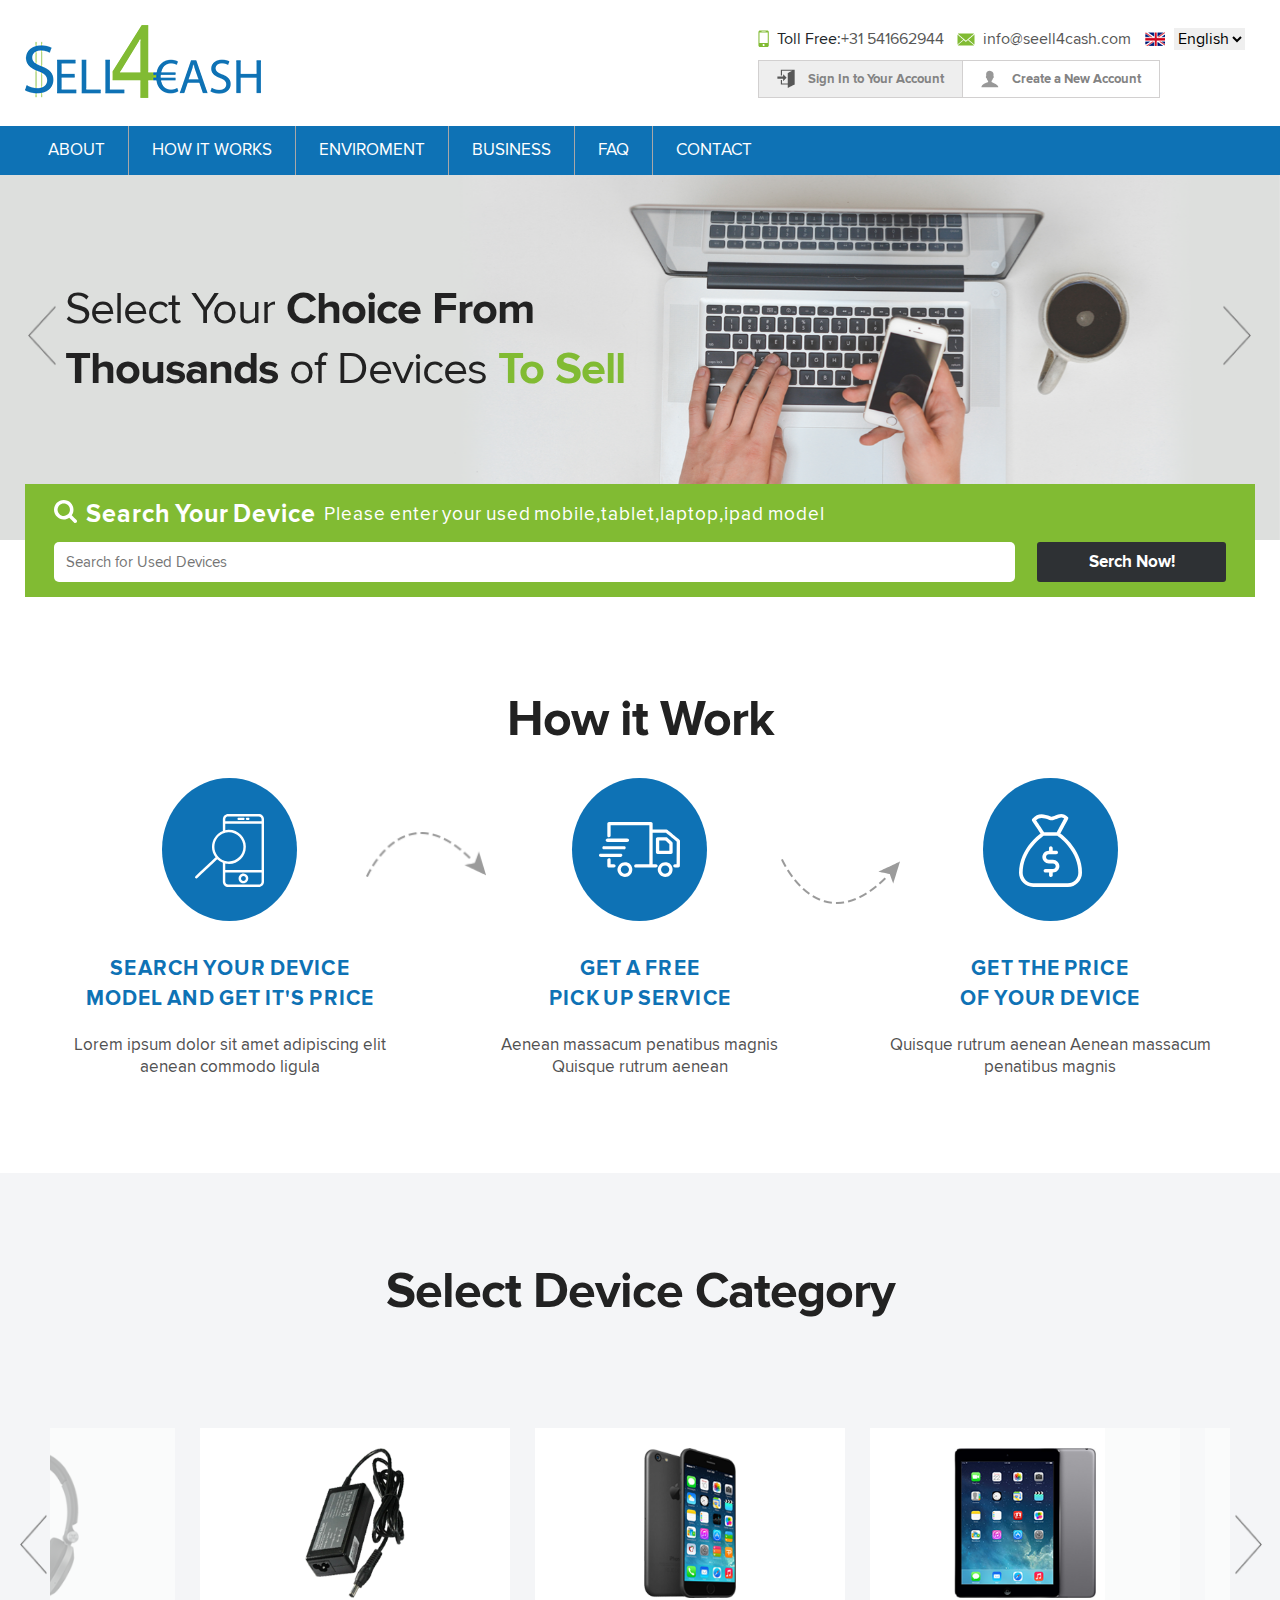
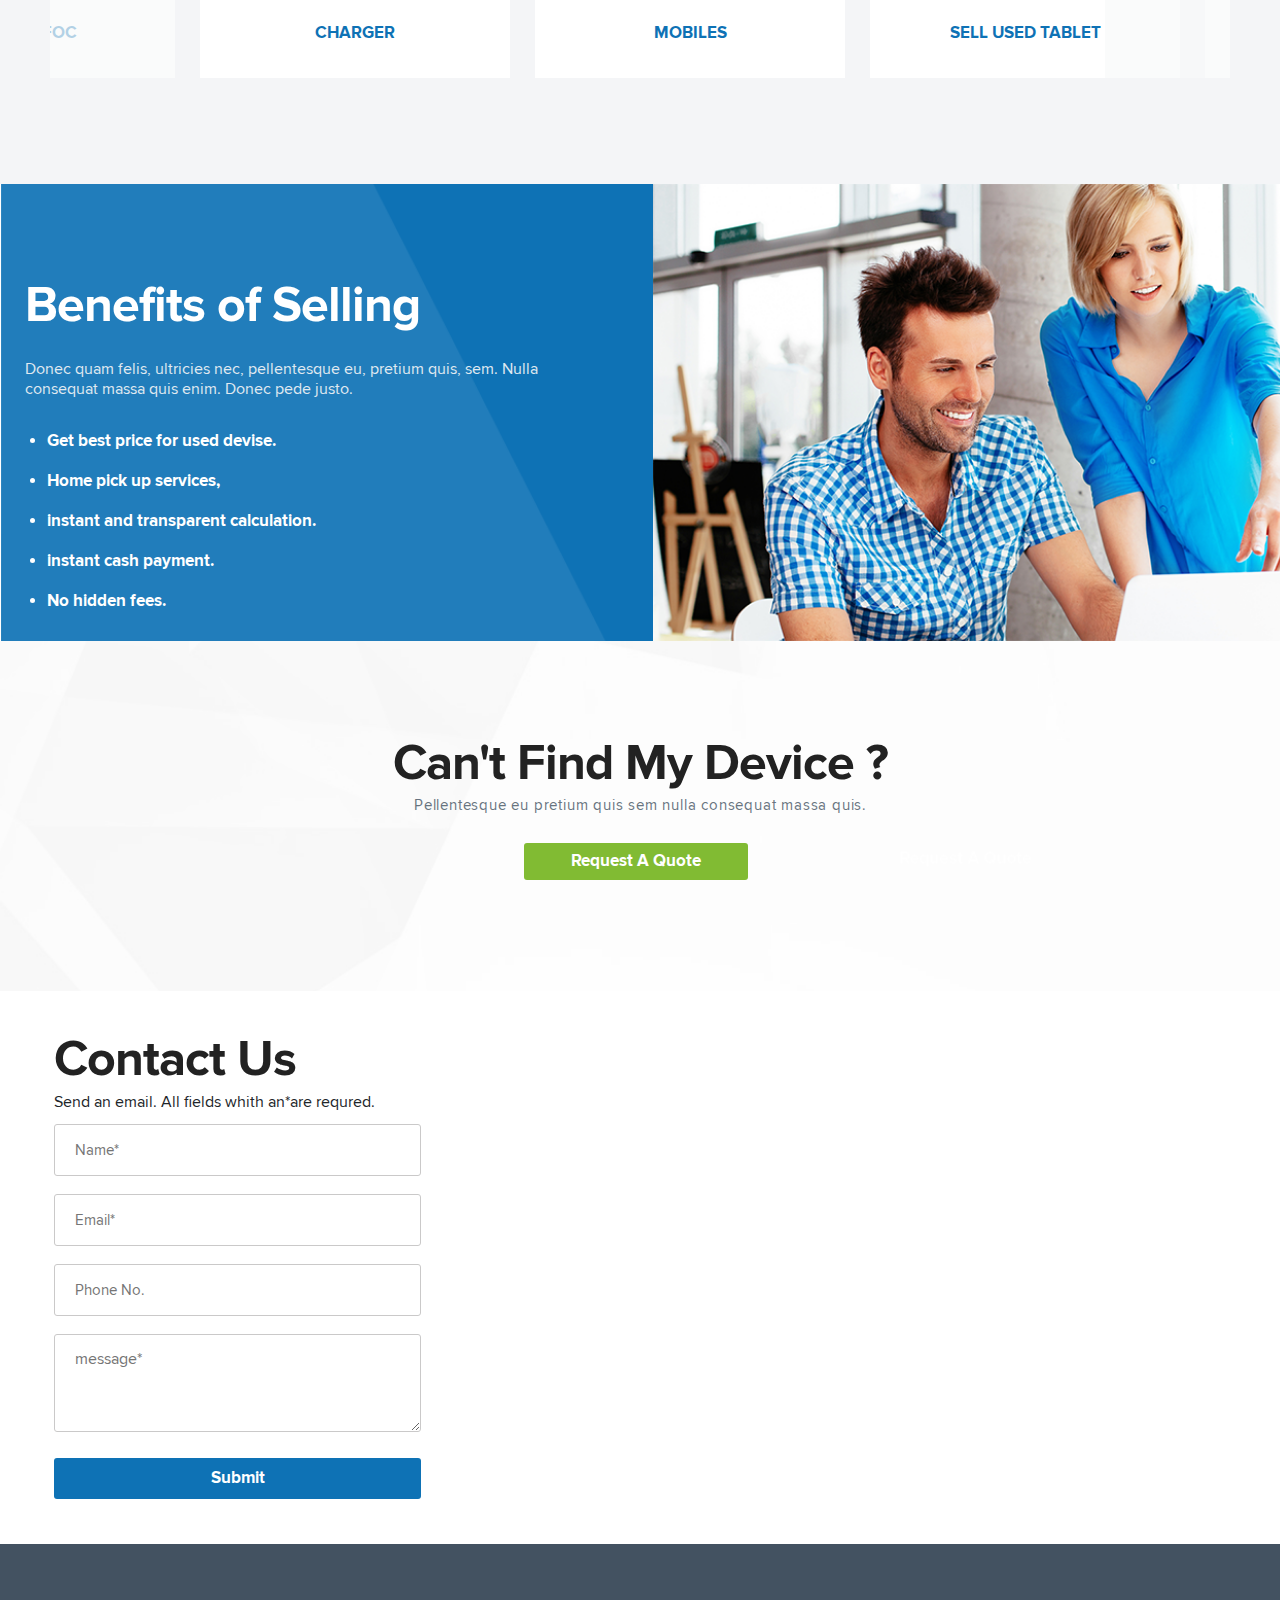
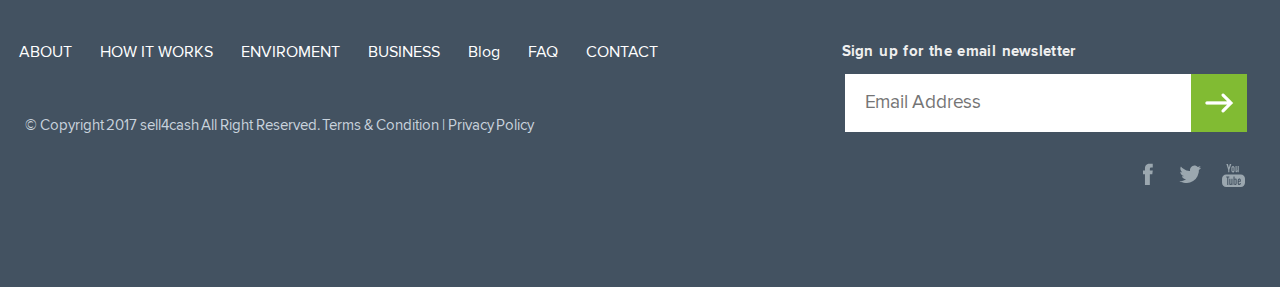
<file: index.html>
<!DOCTYPE html>
<html lang="en">

<head>
  <meta charset="UTF-8" />
  <meta http-equiv="X-UA-Compatible" content="IE=edge" />
  <meta name="viewport" content="width=device-width, initial-scale=1.0" />
  <title>SELL4CASH</title>
  <link rel="stylesheet" href="css/main.css" />
</head>

<body>
  <div class="wrapper">
    <header class="header">
      <div class="top-header">
        <div class="container">
          <div class="logo-contect-block">
            <div class="logo-block">
              <a href="index.html" title="Seell4cash">
                <img src="images/logo.png" alt="logo" /></a>
            </div>
            <div class="header-contect-block">
              <div class="contect-block">
                <ul>
                  <li class="mobile-show">
                    <i><img src="images/toll-free.png" alt="toll-free" /></i>Toll Free:
                    <a href="tel:+31 541662944" title="Call"> +31 541662944</a>
                  </li>
                  <li class="mobile-show">
                    <i><img src="images/mail.png" alt="Mail" /></i><a href="mailto:info@sell4cash.com"
                      title="mail">info@seell4cash.com</a>
                  </li>
                  <li class="mobile-show">
                    <i><img src="images/language.png" alt="language" /></i>
                    <select>
                      <option>English</option>
                      <option>gujrati</option>
                      <option>hindi</option>
                    </select>
                  </li>
                </ul>

              </div>


              <div class="login-box">
                <button type="button" class="mobile-show btn button-secondary" data-bs-toggle="modal"
                  data-bs-target="#exampleModal2">
                  <span class="text-button">
                    <i><img src="images/sign-in.png" alt="sign-in" /></i> Sign
                    In to Your Account</span>
                </button>
                <button type="button" class="mobile-show btn button-primary" data-bs-toggle="modal"
                  data-bs-target="#exampleModal1">
                  <span class="text-button"><i><img src="images/create-account.png" alt="create-account" /></i>
                    Create a New Account</span>
                </button>
              </div>
            </div>
            <div class="hamburger-menu">
              <a href="#" title="menu" class="hamburger-icon"><img src="images/menu-btn.png" alt="menu" />
              </a>
            </div>
          </div>
        </div>
      </div>
      <div class="bottom-header">
        <div class="container">
          <div class="nav-block">
            <ul>
              <li><a href="aboutus.html" title="ABOUT" title="about"> ABOUT</a></li>
              <li>
                <a href="#" title="HOW IT WORKS" title="work">
                  HOW IT WORKS</a>
              </li>
              <li>
                <a href="#" title="ENVIROMENT" title="enviroment">
                  ENVIROMENT</a>
              </li>
              <li>
                <a href="#" title="BUSINESS" title="busness"> BUSINESS</a>
              </li>
              <li><a href="faq.html" title="FAQ"> FAQ</a></li>
              <li>
                <a href="request_quote.html" title="CONTACT" title="contect"> CONTACT</a>
              </li>
              <li class="desktop-hide">
                <i><img src="images/toll-free.png" alt="toll-free" /></i>Toll
                Free: <a href="tel:+31 541662944" title="call">+31 541662944</a>
              </li>
              <li class="desktop-hide">
                <i><img src="images/mail.png" alt="mail" /></i><a href="mailto:info@sell4cash.com"
                  title="mail">info@seell4cash.com</a>
              </li>
              <li class="desktop-hide">
                <i><img src="images/language.png" alt="language" /></i>
                <select>
                  <option>English</option>
                  <option>gujrati</option>
                  <option>hindi</option>
                </select>
              </li>
              <li class="desktop-hide">
                <button type="button" class="btn button-secondary " data-bs-toggle="modal"
                  data-bs-target="#exampleModal2">
                  <span class="text-button">
                    <i><img src="images/sign-in.png" alt="sign-in" /></i> Sign
                    In to Your Account</span>
                </button>

              </li>
              <li class="desktop-hide">
                <button type="button" class="desktop-hide btn button-primary" data-bs-toggle="modal"
                  data-bs-target="#exampleModal1">
                  <span class="text-button"><i><img src="images/create-account.png" alt="create-account" /></i>
                    Create a New Account</span>
                </button>
              </li>
            </ul>
          </div>
        </div>
      </div>
    </header>
    <div class="main-wrapper">
      <section class="banner-section">
        <div class="container-fluide">
          <div class="owl-carousel owl-theme primary-carousel">
            <div class="item">
              <div class="active">
                <img src="images/banner1.png" alt="banner" />
              </div>
              <div class="not-active">
                <img src="images/mobile-banner1.png" alt="banner" />
              </div>
            </div>
            <div class="item">
              <div class="active">
                <img src="images/banner1.png" alt="banner" />
              </div>
              <div class="not-active">
                <img src="images/mobile-banner1.png" alt="banner" />
              </div>
            </div>
            <div class="item">
              <div class="active">
                <img src="images/banner1.png" alt="banner" />
              </div>
              <div class="not-active">
                <img src="images/mobile-banner1.png" alt="banner" />
              </div>
            </div>
            <div class="item">
              <div class="active">
                <img src="images/banner1.png" alt="banner" />
              </div>
              <div class="not-active">
                <img src="images/mobile-banner1.png" alt="banner" />
              </div>
            </div>
          </div>
        </div>
        <div class="container">
          <div class="choice-devices-block">
            <h3>
              Select Your
              <span>Choice From <br />
                Thousands</span>
              of Devices <span class="text-block">To Sell</span>
            </h3>
          </div>
        </div>
      </section>
      <section class="serch-section">
        <div class="serch-devices-block">
          <div class="container">
            <div class="serch-box">
              <div>
                <p>
                  <img src="images/search-icon.png" alt="serch" />
                  <span>Search Your Device</span> Please enter your used
                  mobile,tablet,laptop,ipad model
                </p>

                <div class="input-serch-block">
                  <input type="text" placeholder="Search for Used Devices" />
                  <div class="serch-button-box">
                    <button type="button" class="btn serch-button">
                      <span class="text-box"> Serch Now!</span>
                    </button>
                  </div>
                </div>
              </div>
            </div>
          </div>
        </div>
      </section>
      <section class="working-pocess-section">
        <div class="container">
          <h1>How it Work</h1>
          <div class="custom-row">
            <div class="custom-colum serch-img-block">
              <div class="img-block">
                <i><img src="images/work1.png" alt="work" /> </i>
              </div>
              <h6>SEARCH YOUR DEVICE<br>MODEL AND GET IT'S PRICE</h6>
              <p>
                Lorem ipsum dolor sit amet adipiscing
                elit aenean commodo ligula
              </p>
            </div>
            <div class="custom-colum services-img-block">
              <div class="img-block">
                <i><img src="images/work2.png" alt="work" /> </i>
              </div>
              <h6>GET A FREE<br>PICK UP SERVICE</h6>
              <p>
                Aenean massacum penatibus magnis
                Quisque rutrum aenean
              </p>
            </div>
            <div class="custom-colum">
              <div class="img-block">
                <i> <img src="images/work3.png" alt="work" /> </i>
              </div>
              <h6>GET THE PRICE<br>OF YOUR DEVICE</h6>
              <p>
                Quisque rutrum aenean Aenean
                massacum penatibus magnis
              </p>
            </div>
          </div>
        </div>
      </section>
      <section class="device-categroy-section">
        <div class="container-fluide">
          <h2>Select Device Category</h2>
          <div class="owl-carousel owl-theme secondary-carousel">
            <div class="item">
              <img src="images/device1.png" alt="device" />
              <p>CHARGER</p>
            </div>
            <div class="item">
              <img src="images/device2.png" alt="device" />
              <p>MOBILES</p>
            </div>
            <div class="item">
              <img src="images/device3.png" alt="device" />
              <p>SELL USED TABLET</p>
            </div>
            <div class="item">
              <img src="images/device4.png" alt="device" />
              <p>LAPTOP</p>
            </div>
            <div class="item">
              <img src="images/device5.png" alt="device" />
              <p>SMARTWATCH</p>
            </div>
            <div class="item">
              <img src="images/device6.png" alt="device" />
              <p>KOPITELEFOC</p>
            </div>
          </div>
        </div>
      </section>
      <section class="benifit-item-section">
        <div class="container-fluide">
          <div class="selling-benifit-block">
            <div class="benifit-item-part">
              <div class="benifit-list">
                <h2>Benefits of Selling</h2>
                <p>
                  Donec quam felis, ultricies nec, pellentesque eu, pretium quis, sem.
                  Nulla consequat massa quis enim. Donec pede justo.
                </p>
                <ul>
                  <li>Get best price for used devise.</li>
                  <li>Home pick up services,</li>
                  <li>instant and transparent calculation.</li>
                  <li>instant cash payment.</li>
                  <li>No hidden fees.</li>
                </ul>
              </div>
            </div>
            <div class="image-part"></div>
          </div>
        </div>
      </section>
      <section class="request-section">
        <div class="container">
          <h2>Can't Find My Device ?</h2>
          <p>Pellentesque eu pretium quis sem nulla consequat massa quis.</p>
          <div class="request-button">
            <button class="btn" type="button">
              <span class="text-box"> Request A Quote</span>
            </button>
          </div>
        </div>
      </section>
      <section class="contact-section">
        <div class="container-fluide">
          <div class="location-box">
            <iframe
              src="https://www.google.com/maps/embed?pb=!1m14!1m12!1m3!1d3671.6980502384113!2d72.49824711496801!3d23.03485638494679!2m3!1f0!2f0!3f0!3m2!1i1024!2i768!4f13.1!5e0!3m2!1sen!2sin!4v1678938113431!5m2!1sen!2sin"
              width="600" height="450" style="border: 0" allowfullscreen="" loading="lazy"
              referrerpolicy="no-referrer-when-downgrade"></iframe>
          </div>
        </div>

        <div class="container">
          <div class="contect-part">
            <div class="contact-detail">
              <h2>Contact Us</h2>
              <p>Send an email. All fields whith an*are requred.</p>
              <input type="text" class="input-text" placeholder="Name*" />
              <input type="email" class="input-text" placeholder="Email*" />
              <input type="number" class="input-text" placeholder="Phone No." />
              <textarea rows="4" class="input-text" cols="10" placeholder="message*"></textarea>
              <button type="submit" class="btn submit-button">
                <span class="text-button">Submit</span>
              </button>
            </div>
          </div>
        </div>
      </section>
    </div>
  </div>

  <!-- Modal -->
  <div class="modal fade" id="exampleModal1" tabindex="-1" aria-labelledby="exampleModalLabel" aria-hidden="true">
    <div class="modal-dialog">
      <div class="modal-content">
        <div class="modal-header">
          <h4 class="modal-title" id="exampleModalLabel">Create a Sell4Case Account</h4>
        </div>
        <div class="modal-body">
          <div class="row ">
            <div class="col-12 col-sm-6 modal-input">
              <input type="text" class="form-control" placeholder="First name" aria-label="First name">
            </div>
            <div class="col-12 col-sm-6 modal-input">
              <input type="text" class="form-control" placeholder="Last name" aria-label="Last name">
            </div>
          </div>
          <div class="row ">
            <div class="col-12 col-sm-6 modal-input">
              <input type="email" class="form-control" placeholder="Email ID" aria-label="email id">
            </div>
            <div class="col-12 col-sm-6 modal-input">
              <input type="number" class="form-control" placeholder="Phone Number" aria-label="pnumber">
            </div>
          </div>
          <div class="row ">
            <div class="col-12 col-sm-6 modal-input">
              <input type="password" class="form-control" placeholder="password" aria-label="password">
            </div>
            <div class="col-12 col-sm-6 modal-input">
              <input type="password" class="form-control" placeholder="Re-enter password" aria-label="rpassword">
            </div>
          </div>
          <div class="row ">
            <div class="col-12 col-sm-6 modal-input ">
              <input type="text" class="form-control" placeholder="Address" aria-label="address">
            </div>
            <div class="col-12 col-sm-6 modal-input">
              <input type="number" class="form-control" placeholder="Postal Code" aria-label="pcode">
            </div>
          </div>
          <div class="row ">
            <div class="col-12 col-sm-6 modal-input">
              <input type="text" class="form-control" placeholder="City" aria-label="city">
            </div>
            <div class="col-12 col-sm-6 modal-input">
              <input type="text" class="form-control" placeholder="Country" aria-label="country">
            </div>
          </div>

          <div class="request-button">
            <button class="btn" type="button">
              <span class="text-box"> Create an Account</span>
            </button>
          </div>
          <div class="modal-footer">
            <p>Already have an account? <a href="#" title="log in"> <span>LOG IN</span></a></p>
          </div>

        </div>
      </div>
    </div>
  </div>

  <div class="modal fade" id="exampleModal2" tabindex="-1" aria-labelledby="exampleModalLabel" aria-hidden="true">
    <div class="modal-dialog">
      <div class="modal-content">
        <div class="modal-header">
          <h4 class="modal-title" id="exampleModalLabel">Log in</h4>
        </div>
        <div class="modal-body">
          <div class="login-box">
            <div class="login-with-googl-facebook">
              <h6>Log In Instantly with Facebook and Google+</h6>
              <a href="#" title="login with facebook"> <span class="facebook-button"><i><img src="images/facebookwhite.png"></i>
                <p>Log in With Facebook</p>
              </span></a>
              <a href="#" title="login with google"> <span class="google-button"><i><img src="images/google+white.png"></i>
                <p>Log in With Google+</p>
              </span></a>
              <div class="text-box"><p>OR</p></div>
            </div>

            <div class="login-with-selL4CASH">
              <h6>Log In with Sell4Cash.com account</h6>
              <input type="text" class="form-control modal-input" placeholder="Username or Email" aria-label="city">
              <input type="password" class="form-control modal-input" placeholder="password" aria-label="city">
              <p><a href="#" title="change password"><span>i forgot my password</span></a></p>
              <div class="request-button">
                <button class="btn" type="button">
                  <span class="text-box">Log In </span>
                </button>
              </div>
            </div>
          </div>
          <div class="modal-footer">
            <p>Don't have an account? <a href="#"  data-bs-toggle="modal"
              data-bs-target="#exampleModal2" title="sign-in"><span> SIGN UP</span></a></p>
          </div>

        </div>
      </div>
    </div>
  </div>

  <footer class="footer">
    <div class="container">
      <div class="footer-part">
        <div class="menu-box">
          <div class="nav-block">
            <ul>
              <li><a href="aboutus.html" title="ABOUT"> ABOUT</a></li>
              <li><a href="#" title="HOW IT WORKS"> HOW IT WORKS</a></li>
              <li><a href="#" title="ENVIROMENT"> ENVIROMENT</a></li>
              <li><a href="#" title="BUSINESS"> BUSINESS</a></li>
              <li><a href="blog.html" title="BLOG">Blog</a> </li>
              <li><a href="faq.html" title="FAQ"> FAQ</a></li>
              <li><a href="request_quote.html" title="CONTACT"> CONTACT</a></li>
            </ul>
          </div>
          <p>
            &copy; Copyright 2017 sell4cash All Right Reserved. Terms &
            Condition | Privacy Policy
          </p>
        </div>
        <div class="sign-in-box">
          <p>Sign up for the email newsletter</p>
          <div class="input-block">
            <input type="email" placeholder="Email Address" />
            <a href="#" title="button"><img src="images/text-btn.png" alt="button" />
            </a>
          </div>
          <div class="social-icon">
            <a href="#" title="Facebook"><img src="images/facebook.png" />
            </a>
            <a href="#" title="Twitter"><img src="images/twitter.png" alt="twitter" />
            </a>
            <a href="#" title="Youtube"><img src="images/youtube.png" alt="youtube" />
            </a>
          </div>
        </div>
      </div>
    </div>
  </footer>

  <script src="js/main.js"></script>
</body>

</html>
</file>
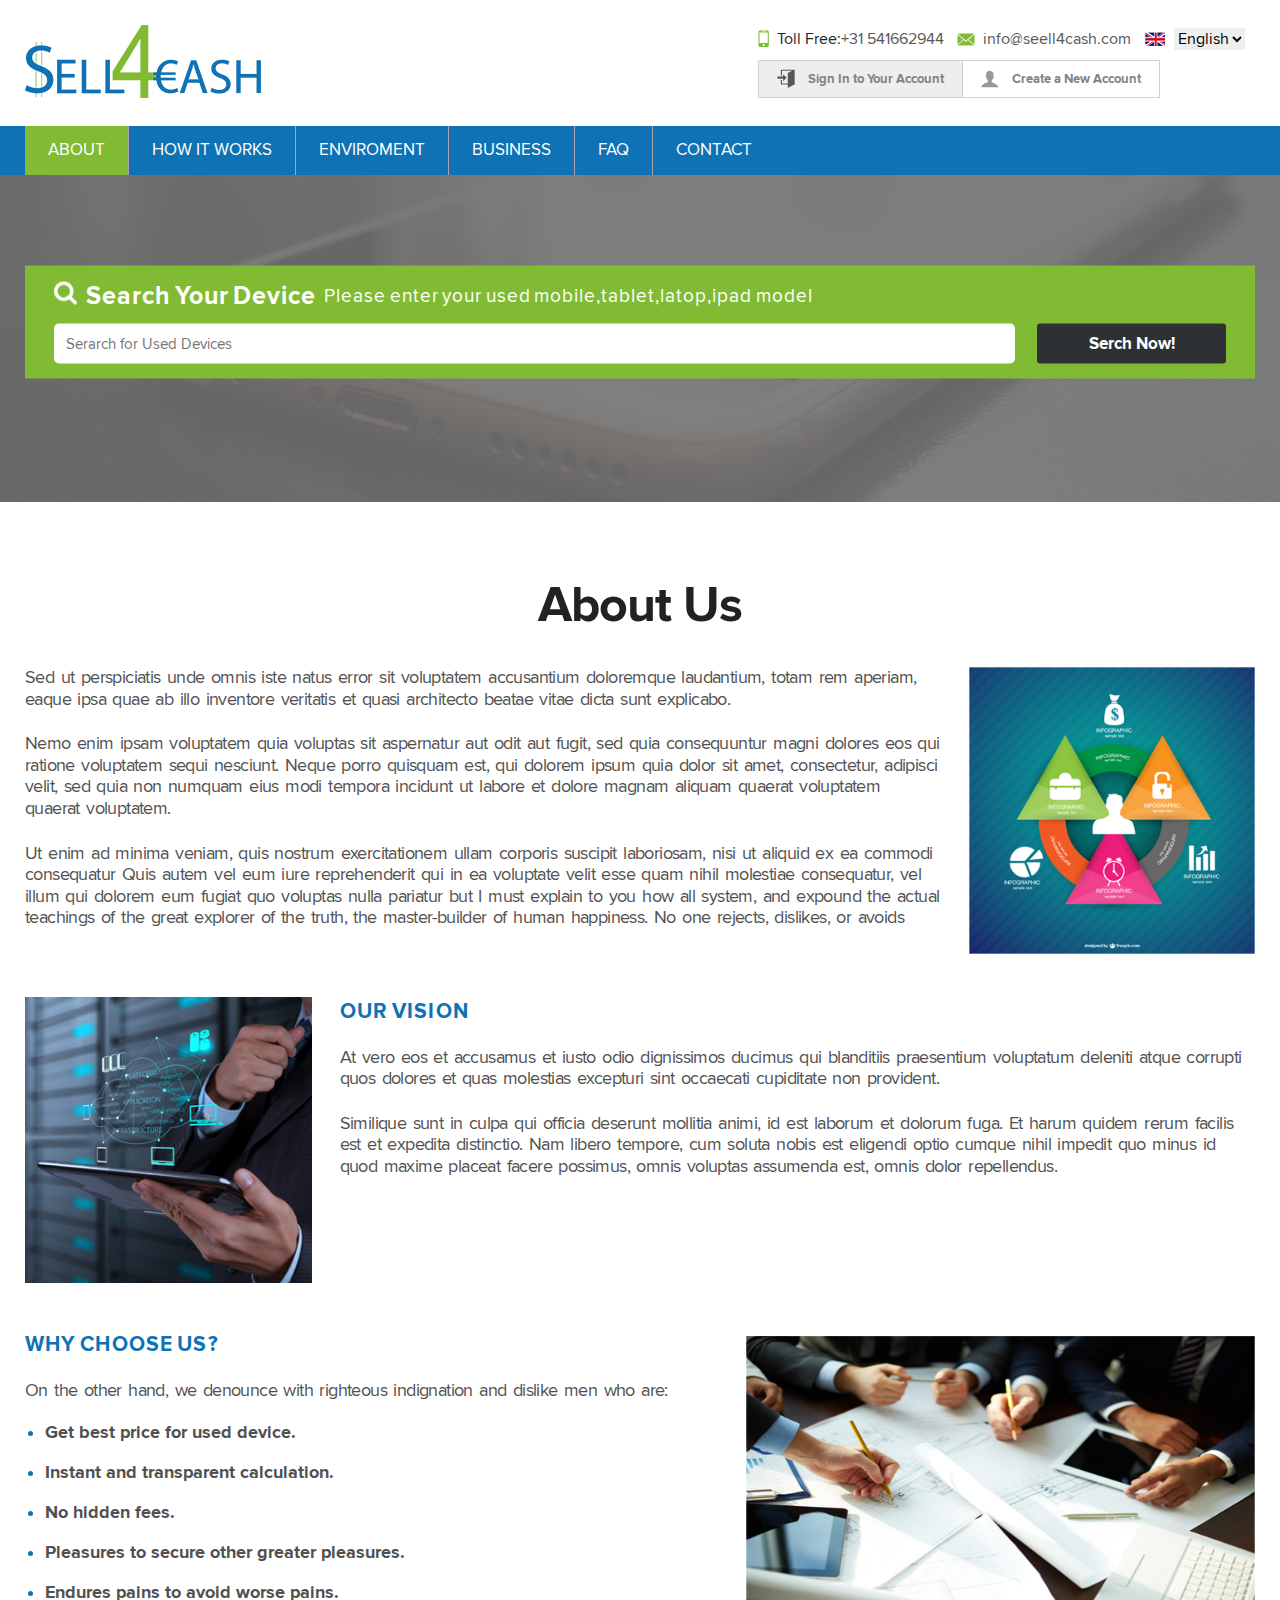
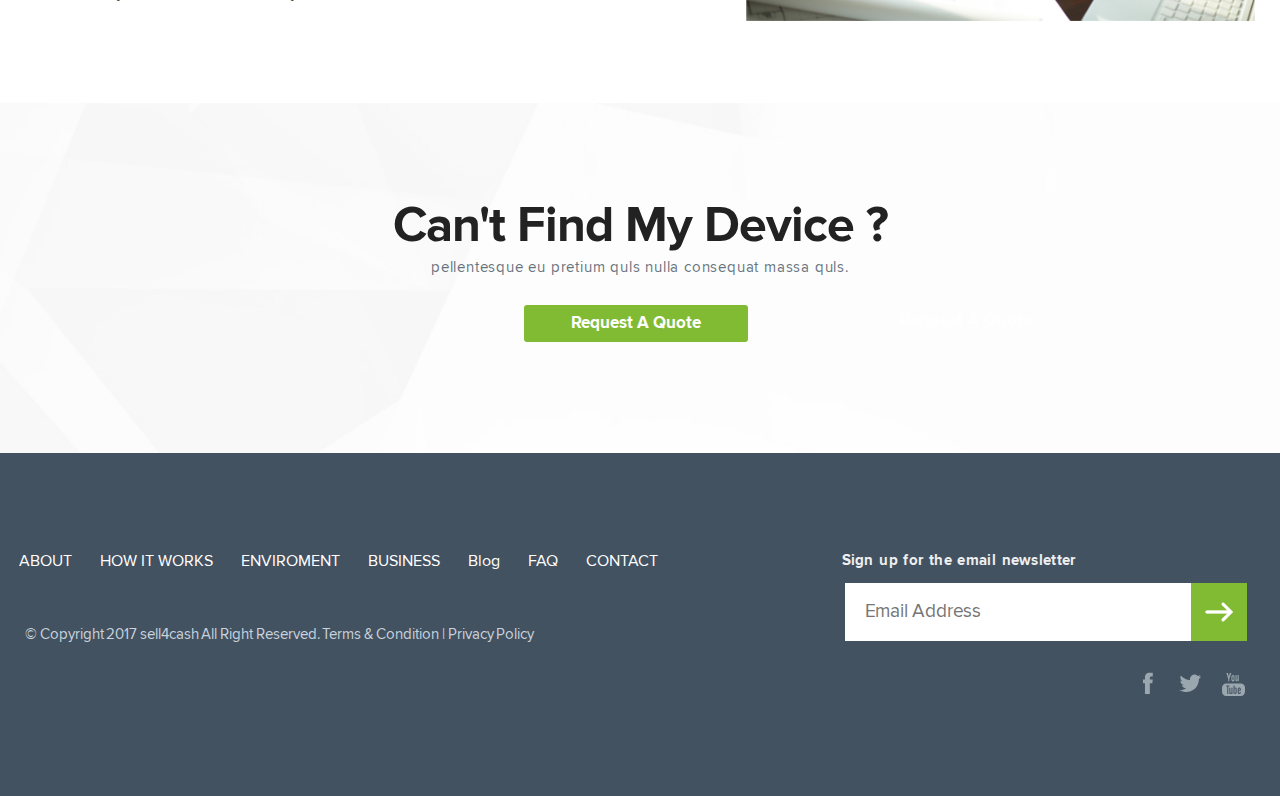
<file: aboutus.html>
<!DOCTYPE html>
<html lang="en">

<head>
  <meta charset="UTF-8" />
  <meta http-equiv="X-UA-Compatible" content="IE=edge" />
  <meta name="viewport" content="width=device-width, initial-scale=1.0" />
  <title>SELL4CASH</title>
  <link rel="stylesheet" href="css/main.css" />
</head>

<body>
  <div class="wrapper">
    <header class="header">
      <div class="top-header">
        <div class="container">
          <div class="logo-contect-block">
            <div class="logo-block">
              <a href="index.html" title="Seell4cash">
                <img src="images/logo.png" alt="logo" /></a>
            </div>
            <div class="header-contect-block">
              <div class="contect-block">
                <ul>
                  <li class="mobile-show">
                    <i><img src="images/toll-free.png" alt="toll-free" /></i>Toll Free:
                    <a href="tel:+31 541662944" title="Call"> +31 541662944</a>
                  </li>
                  <li class="mobile-show">
                    <i><img src="images/mail.png" alt="Mail" /></i><a href="mailto:info@sell4cash.com"
                      title="mail">info@seell4cash.com</a>
                  </li>
                  <li class="mobile-show">
                    <i><img src="images/language.png" alt="language" /></i>
                    <select>
                      <option>English</option>
                      <option>gujrati</option>
                      <option>hindi</option>
                    </select>
                  </li>
                </ul>
                
              </div>
              

              <div class="login-box">
                <button type="button" class="mobile-show btn button-secondary" data-bs-toggle="modal"
                data-bs-target="#exampleModal2">
                  <span class="text-button">
                    <i><img src="images/sign-in.png" alt="sign-in" /></i> Sign
                    In to Your Account</span>
                </button>
                <button type="button" class="mobile-show btn button-primary"  data-bs-toggle="modal"
                data-bs-target="#exampleModal1">
                  <span class="text-button"><i><img src="images/create-account.png" alt="create-account" /></i>
                    Create a New Account</span>
                </button>
              </div>
            </div>
            <div class="hamburger-menu">
              <a href="#" title="menu" class="hamburger-icon"><img src="images/menu-btn.png" alt="menu" />
              </a>
            </div>
          </div>
        </div>
      </div>
      <div class="bottom-header">
        <div class="container">
          <div class="nav-block">
            <ul>
              <li class="active"><a href="aboutus.html" title="ABOUT" title="about"> ABOUT</a></li>
              <li>
                <a href="blog.html" title="HOW IT WORKS" title="work">
                  HOW IT WORKS</a>
              </li>
              <li>
                <a href="#" title="ENVIROMENT" title="enviroment">
                  ENVIROMENT</a>
              </li>
              <li>
                <a href="#" title="BUSINESS" title="busness"> BUSINESS</a>
              </li>
              <li><a href="faq.html" title="FAQ"> FAQ</a></li>
              <li>
                <a href="request_quote.html" title="CONTACT" title="contect"> CONTACT</a>
              </li>
              <li class="desktop-hide">
                <i><img src="images/toll-free.png" alt="toll-free" /></i>Toll
                Free: <a href="tel:+31541662944" title="call">+31541662944</a>
              </li>
              <li class="desktop-hide">
                <i><img src="images/mail.png" alt="mail" /></i><a href="mailto:info@sell4cash.com"
                  title="mail">info@seell4cash.com</a>
              </li>
              <li class="desktop-hide">
                <i><img src="images/language.png" alt="language" /></i>
                <select>
                  <option>English</option>
                  <option>gujrati</option>
                  <option>hindi</option>
                </select>
              </li>
              <li class="desktop-hide">
                <button type="button" class="btn button-secondary" data-bs-toggle="modal"
                data-bs-target="#exampleModal2">
                  <span class="text-button">
                    <i><img src="images/sign-in.png" alt="sign-in" /></i> Sign
                    In to Your Account</span>
                </button>
              </li>
              <li class="desktop-hide">
                <button type="button" class="desktop-hide btn button-primary"  data-bs-toggle="modal"
                data-bs-target="#exampleModal1">
                  <span class="text-button"><i><img src="images/create-account.png" alt="create-account" /></i>
                    Create a New Account</span>
                </button>
              </li>
            </ul>
          </div>
        </div>
      </div>
    </header>
    <div class="main-wrapper">
      <section class="serch-section inner-banner-section">
        <div class="serch-devices-block inner-banner-serch-block">
          <div class="container">
            <div class="serch-box">
              <div>
                <p>
                  <img src="images/search-icon.png" alt="serch" />
                  <span>Search Your Device</span> Please enter your used  
                  mobile,tablet,latop,ipad model
                </p>

                <div class="input-serch-block">
                  <input type="text" placeholder="Serarch for Used Devices" />
                  <div class="serch-button-box">
                    <button type="button" class="btn serch-button">
                      <span class="text-box"> Serch Now!</span>
                    </button>
                  </div>
                </div>
              </div>
            </div>
          </div>
        </div>
      </section>
      <section class="about-section">
        <div class="container">
          <h1>About Us</h1>
          <div class="about-box">
            <div class="conten-box">
              <p>
                Sed ut perspiciatis unde omnis iste natus error sit voluptatem
                accusantium doloremque laudantium, totam rem aperiam, eaque
                ipsa quae ab illo inventore veritatis et quasi architecto
                beatae vitae dicta sunt explicabo.
              </p>
              <p>
                Nemo enim ipsam voluptatem quia voluptas sit aspernatur aut
                odit aut fugit, sed quia consequuntur magni dolores eos qui
                ratione voluptatem sequi nesciunt. Neque porro quisquam est,
                qui dolorem ipsum quia dolor sit amet, consectetur, adipisci
                velit, sed quia non numquam eius modi tempora incidunt ut
                labore et dolore magnam aliquam quaerat voluptatem quaerat voluptatem.
              </p>
              <p>
                Ut enim ad minima veniam, quis nostrum exercitationem ullam
                corporis suscipit laboriosam, nisi ut aliquid ex ea commodi
                consequatur Quis autem vel eum iure reprehenderit qui in ea
                voluptate velit esse quam nihil molestiae consequatur, vel
                illum qui dolorem eum fugiat quo voluptas nulla pariatur but I
                must explain to you how all system, and expound the actual
                teachings of the great explorer of the truth, the
                master-builder of human happiness. No one rejects, dislikes,
                or avoids
              </p>
            </div>
            <div class="image-block">
              <img src="images/about1.png" />
            </div>
          </div>
          <div class="about-box vision-box">
            <div class="conten-box">
              <h6>OUR VISION</h6>
              <p>
                At vero eos et accusamus et iusto odio dignissimos ducimus qui
                blanditiis praesentium voluptatum deleniti atque corrupti quos
                dolores et quas molestias excepturi sint occaecati cupiditate
                non provident.
              </p>
              <p>
                Similique sunt in culpa qui officia deserunt mollitia animi,
                id est laborum et dolorum fuga. Et harum quidem rerum facilis
                est et expedita distinctio. Nam libero tempore, cum soluta
                nobis est eligendi optio cumque nihil impedit quo minus id
                quod maxime placeat facere possimus, omnis voluptas assumenda
                est, omnis dolor repellendus.
              </p>
            </div>
            <div class="image-block">
              <img src="images/about3.png" />
            </div>
          </div>
          <div class="choose-box">
            <div class="choose-benefits-list">
              <h6> WHY CHOOSE US?</h6>
              <p>
                On the other hand, we denounce with righteous indignation and
                dislike men who are:
              </p>
              <ul>
                <li>Get best price for used device.</li>
                <li>Instant and transparent calculation.</li>
                <li>No hidden fees.</li>
                <li>Pleasures to secure other greater pleasures.</li>
                <li>Endures pains to avoid worse pains.</li>
              </ul>
            </div>
            <div class="image-box">
              <img src="images/about2.png" />
            </div>
          </div>
        </div>
      </section>
      <section class="request-section">
        <div class="container">
          <h2>Can't Find My Device ?</h2>
          <p>pellentesque eu pretium quls nulla consequat massa quls.</p>
          <div class="request-button">
            <button class="btn" type="button">
              <span class="text-box"> Request A Quote</span>
            </button>
          </div>
        </div>
      </section>
    </div>
  </div>
   <!-- Modal -->
   <div class="modal fade" id="exampleModal1" tabindex="-1" aria-labelledby="exampleModalLabel" aria-hidden="true">
    <div class="modal-dialog">
      <div class="modal-content">
        <div class="modal-header">
          <h4 class="modal-title" id="exampleModalLabel">Create a Sell4Case Account</h4>
        </div>
        <div class="modal-body">
          <div class="row ">
            <div class="col-12 col-sm-6 modal-input">
              <input type="text" class="form-control" placeholder="First name" aria-label="First name">
            </div>
            <div class="col-12 col-sm-6 modal-input">
              <input type="text" class="form-control" placeholder="Last name" aria-label="Last name">
            </div>
          </div>
          <div class="row ">
            <div class="col-12 col-sm-6 modal-input">
              <input type="email" class="form-control" placeholder="Email ID" aria-label="email id">
            </div>
            <div class="col-12 col-sm-6 modal-input">
              <input type="number" class="form-control" placeholder="Phone Number" aria-label="pnumber">
            </div>
          </div>
          <div class="row ">
            <div class="col-12 col-sm-6 modal-input">
              <input type="password" class="form-control" placeholder="password" aria-label="password">
            </div>
            <div class="col-12 col-sm-6 modal-input">
              <input type="password" class="form-control" placeholder="Re-enter password" aria-label="rpassword">
            </div>
          </div>
          <div class="row ">
            <div class="col-12 col-sm-6 modal-input ">
              <input type="text" class="form-control" placeholder="Address" aria-label="address">
            </div>
            <div class="col-12 col-sm-6 modal-input">
              <input type="number" class="form-control" placeholder="Postal Code" aria-label="pcode">
            </div>
          </div>
          <div class="row ">
            <div class="col-12 col-sm-6 modal-input">
              <input type="text" class="form-control" placeholder="City" aria-label="city">
            </div>
            <div class="col-12 col-sm-6 modal-input">
              <input type="text" class="form-control" placeholder="Country" aria-label="country">
            </div>
          </div>

          <div class="request-button">
            <button class="btn" type="button">
              <span class="text-box"> Create an Account</span>
            </button>
          </div>
          <div class="modal-footer">
            <p>Already have an account? <a href="#" title="log in"> <span>LOG IN</span></a></p>
          </div>

        </div>
      </div>
    </div>
  </div>

  <div class="modal fade" id="exampleModal2" tabindex="-1" aria-labelledby="exampleModalLabel" aria-hidden="true">
    <div class="modal-dialog">
      <div class="modal-content">
        <div class="modal-header">
          <h4 class="modal-title" id="exampleModalLabel">Log in</h4>
        </div>
        <div class="modal-body">
          <div class="login-box">
            <div class="login-with-googl-facebook">
              <h6>Log In Instantly with Facebook and Google+</h6>
              <a href="#" title="login with facebook"> <span class="facebook-button"><i><img src="images/facebookwhite.png"></i>
                <p>Log in With Facebook</p>
              </span></a>
              <a href="#" title="login with google"> <span class="google-button"><i><img src="images/google+white.png"></i>
                <p>Log in With Google+</p>
              </span></a>
              <div class="text-box"><p>OR</p></div>
            </div>

            <div class="login-with-selL4CASH">
              <h6>Log In with Sell4Cash.com account</h6>
              <input type="text" class="form-control modal-input" placeholder="Username or Email" aria-label="city">
              <input type="password" class="form-control modal-input" placeholder="password" aria-label="city">
              <p><a href="#" title="change password"><span>i forgot my password</span></a></p>
              <div class="request-button">
                <button class="btn" type="button">
                  <span class="text-box">Log In </span>
                </button>
              </div>
            </div>
          </div>
          <div class="modal-footer">
            <p>Don't have an account? <a href="#" title="sign-in"><span> SIGN UP</span></a></p>
          </div>

        </div>
      </div>
    </div>
  </div>

  <footer class="footer">
    <div class="container">
      <div class="footer-part">
        <div class="menu-box">
          <div class="nav-block">
            <ul>
              <li><a href="aboutus.html" title="ABOUT"> ABOUT</a></li>
              <li><a href="#" title="HOW IT WORKS"> HOW IT WORKS</a></li>
              <li><a href="#" title="ENVIROMENT"> ENVIROMENT</a></li>
              <li><a href="#" title="BUSINESS"> BUSINESS</a></li>
              <li><a href="blog.html" title="BLOG">Blog</a> </li>
              <li><a href="faq.html" title="FAQ"> FAQ</a></li>
              <li><a href="request_quote.html" title="CONTACT"> CONTACT</a></li>
            </ul>
          </div>
          <p>
            &copy; Copyright 2017 sell4cash All Right Reserved. Terms &
            Condition | Privacy Policy
          </p>
        </div>
        <div class="sign-in-box">
          <p>Sign up for the email newsletter</p>
          <div class="input-block">
            <input type="email" placeholder="Email Address" />
            <a href="#" title="button"><img src="images/text-btn.png" alt="button" />
            </a>
          </div>
          <div class="social-icon">
            <a href="#" title="facebook"><img src="images/facebook.png" />
            </a>
            <a href="#" title="twitter"><img src="images/twitter.png" alt="twitter" />
            </a>
            <a href="#" title="youtube"><img src="images/youtube.png" alt="youtube" />
            </a>
          </div>
        </div>
      </div>
    </div>
  </footer>

  <script src="js/main.js"></script>
</body>

</html>
</file>
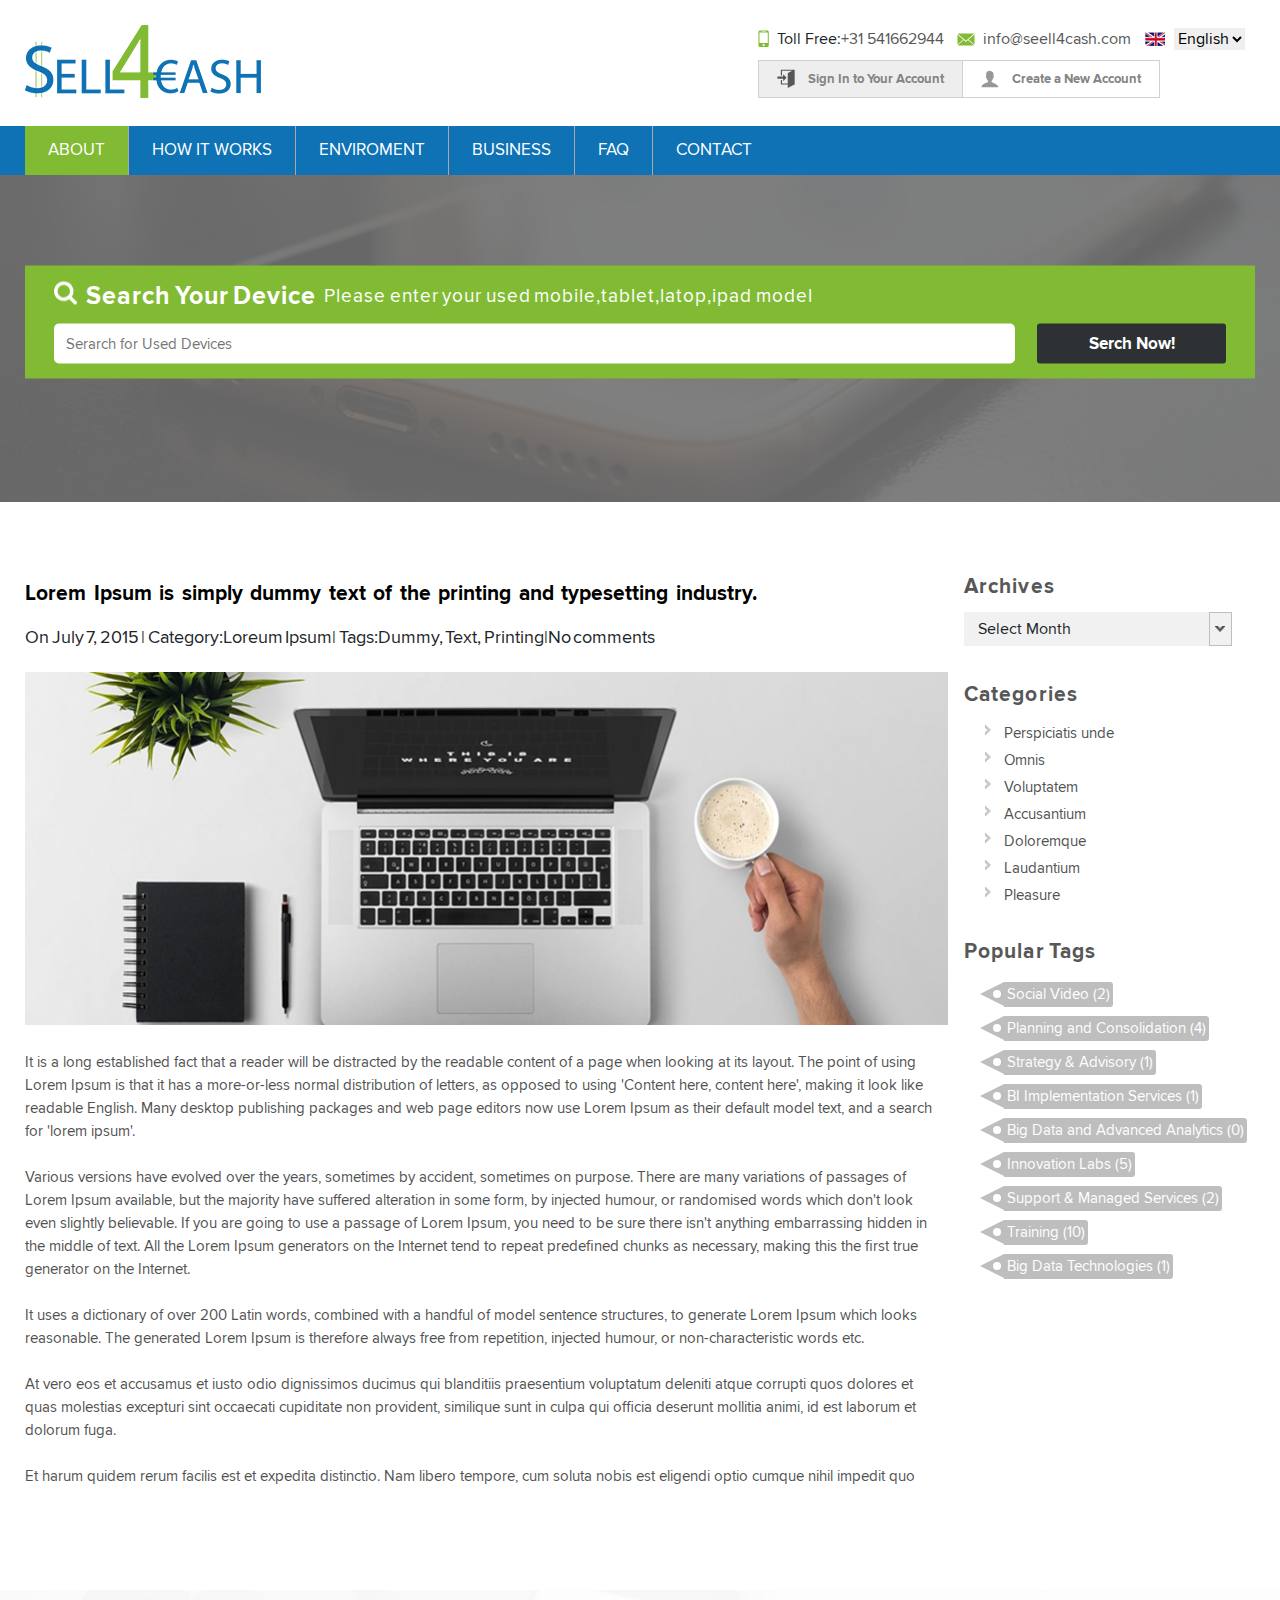
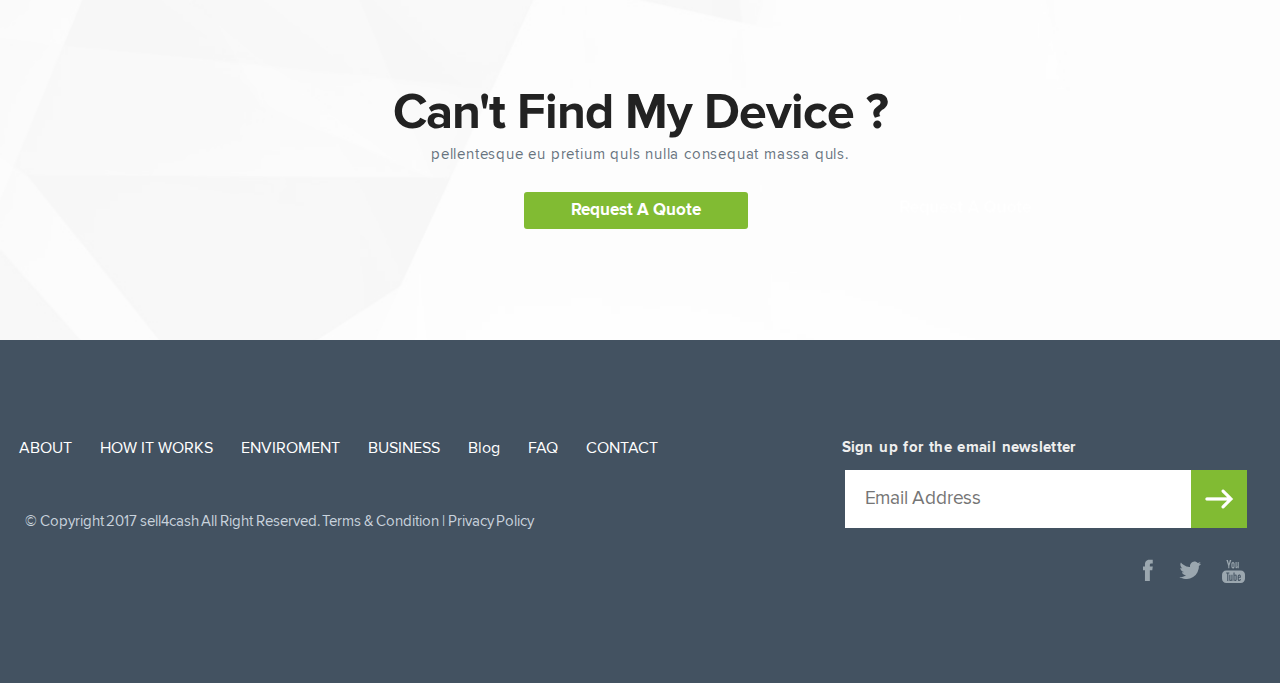
<file: blog-detail.html>
<!DOCTYPE html>
<html lang="en">

<head>
    <meta charset="UTF-8" />
    <meta http-equiv="X-UA-Compatible" content="IE=edge" />
    <meta name="viewport" content="width=device-width, initial-scale=1.0" />
    <title>SELL4CASH</title>
    <link rel="stylesheet" href="css/main.css" />
</head>

<body>
    <div class="wrapper">
        <header class="header">
            <div class="top-header">
                <div class="container">
                    <div class="logo-contect-block">
                        <div class="logo-block">
                            <a href="index.html" title="Seell4cash">
                                <img src="images/logo.png" alt="logo" /></a>
                        </div>
                        <div class="header-contect-block">
                            <div class="contect-block">
                                <ul>
                                    <li class="mobile-show">
                                        <i><img src="images/toll-free.png" alt="toll-free" /></i>Toll Free:
                                        <a href="tel:+31 541662944" title="Call"> +31 541662944</a>
                                    </li>
                                    <li class="mobile-show">
                                        <i><img src="images/mail.png" alt="Mail" /></i><a
                                            href="mailto:info@sell4cash.com" title="mail">info@seell4cash.com</a>
                                    </li>
                                    <li class="mobile-show">
                                        <i><img src="images/language.png" alt="language" /></i>
                                        <select>
                                            <option>English</option>
                                            <option>gujrati</option>
                                            <option>hindi</option>
                                        </select>
                                    </li>
                                </ul>

                            </div>


                            <div class="login-box">
                                <button type="button" class="mobile-show btn button-secondary" data-bs-toggle="modal"
                                data-bs-target="#exampleModal2">
                                    <span class="text-button">
                                        <i><img src="images/sign-in.png" alt="sign-in" /></i> Sign
                                        In to Your Account</span>
                                </button>
                                <button type="button" class="mobile-show btn button-primary"  data-bs-toggle="modal"
                                data-bs-target="#exampleModal1">
                                    <span class="text-button"><i><img src="images/create-account.png"
                                                alt="create-account" /></i>
                                        Create a New Account</span>
                                </button>
                            </div>
                        </div>
                        <div class="hamburger-menu">
                            <a href="#" title="menu" class="hamburger-icon"><img src="images/menu-btn.png" alt="menu" />
                            </a>
                        </div>
                    </div>
                </div>
            </div>
            <div class="bottom-header">
                <div class="container">
                    <div class="nav-block">
                        <ul>
                            <li class="active">
                                <a href="aboutus.html" title="ABOUT" title="about"> ABOUT</a>
                            </li>
                            <li>
                                <a href="blog.html" title="HOW IT WORKS" title="work">
                                    HOW IT WORKS</a>
                            </li>
                            <li>
                                <a href="#" title="ENVIROMENT" title="enviroment">
                                    ENVIROMENT</a>
                            </li>
                            <li>
                                <a href="#" title="BUSINESS" title="busness"> BUSINESS</a>
                            </li>
                            <li><a href="faq.html" title="FAQ"> FAQ</a></li>
                            <li>
                                <a href="request_quote.html" title="CONTACT" title="contect"> CONTACT</a>
                            </li>
                            <li class="desktop-hide">
                                <i><img src="images/toll-free.png" alt="toll-free" /></i>Toll
                                Free: <a href="tel:+31541662944" title="call">+31541662944</a>
                            </li>
                            <li class="desktop-hide">
                                <i><img src="images/mail.png" alt="mail" /></i><a href="mailto:info@sell4cash.com"
                                    title="mail">info@seell4cash.com</a>
                            </li>
                            <li class="desktop-hide">
                                <i><img src="images/language.png" alt="language" /></i>
                                <select>
                                  <option>English</option>
                                  <option>gujrati</option>
                                  <option>hindi</option>
                                </select>
                              </li>
                            <li class="desktop-hide">
                                <button type="button" class="btn button-secondary" data-bs-toggle="modal"
                                data-bs-target="#exampleModal2">
                                    <span class="text-button">
                                        <i><img src="images/sign-in.png" alt="sign-in" /></i> Sign
                                        In to Your Account</span>
                                </button>
                            </li>
                            <li class="desktop-hide">
                                <button type="button" class="desktop-hide btn button-primary"  data-bs-toggle="modal"
                                data-bs-target="#exampleModal1">
                                    <span class="text-button"><i><img src="images/create-account.png"
                                                alt="create-account" /></i>
                                        Create a New Account</span>
                                </button>
                            </li>
                        </ul>
                    </div>
                </div>
            </div>
        </header>
        <div class="main-wrapper">
            <section class="serch-section inner-banner-section">
                <div class="serch-devices-block inner-banner-serch-block">
                    <div class="container">
                        <div class="serch-box">
                            <div>
                                <p>
                                    <img src="images/search-icon.png" alt="serch" />
                                    <span>Search Your Device</span> Please enter your used
                                    mobile,tablet,latop,ipad model
                                </p>

                                <div class="input-serch-block">
                                    <input type="text" placeholder="Serarch for Used Devices" />
                                    <div class="serch-button-box">
                                        <button type="button" class="btn serch-button">
                                            <span class="text-box"> Serch Now!</span>
                                        </button>
                                    </div>
                                </div>
                            </div>
                        </div>
                    </div>
                </div>
            </section>
            <section class="blog-section">
                <div class="container">

                    <div class="blog-block blog-detail">
                        <div class="img-blog-block">

                            <div class="blog-box">
                                <h5>
                                    <a href="#">Lorem Ipsum is simply dummy text of the printing and
                                        typesetting industry.</a>
                                </h5>
                                <span class="lg-text">On July 7, 2015 | Category: <span class="blue-text">Loreum
                                        Ipsum</span> | Tags:<span class="blue-text"> Dummy, Text, Printing </span>|<span
                                        class="blue-text"> No comments</span> </span>
                                <img src="images/blog-detail.png">

                                <p> It is a long established fact that a reader will be distracted by the readable
                                    content
                                    of a page when looking at its layout. The point of using Lorem Ipsum is that it has
                                    a
                                    more-or-less normal distribution of letters, as opposed to using 'Content here,
                                    content
                                    here', making it look like readable English. Many desktop publishing packages and
                                    web
                                    page editors now use Lorem Ipsum as their default model text, and a search for
                                    'lorem
                                    ipsum'.</p>
                                <p>
                                    Various versions have evolved over the years, sometimes by accident, sometimes on
                                    purpose. There are many variations of passages of Lorem Ipsum available, but the
                                    majority have suffered alteration in some form, by injected humour, or randomised
                                    words
                                    which don't look even slightly believable. If you are going to use a passage of
                                    Lorem
                                    Ipsum, you need to be sure there isn't anything embarrassing hidden in the middle of
                                    text. All the Lorem Ipsum generators on the Internet tend to repeat predefined
                                    chunks as
                                    necessary, making this the first true generator on the Internet.</p>
                                <p>
                                    It uses a dictionary of over 200 Latin words, combined with a handful of model
                                    sentence
                                    structures, to generate Lorem Ipsum which looks reasonable. The generated Lorem
                                    Ipsum is
                                    therefore always free from repetition, injected humour, or non-characteristic words
                                    etc.</p>
                                <p>
                                    At vero eos et accusamus et iusto odio dignissimos ducimus qui blanditiis
                                    praesentium
                                    voluptatum deleniti atque corrupti quos dolores et quas molestias excepturi sint
                                    occaecati cupiditate non provident, similique sunt in culpa qui officia deserunt
                                    mollitia animi, id est laborum et dolorum fuga.</p>
                                <p>
                                    Et harum quidem rerum facilis est et expedita distinctio. Nam libero tempore, cum
                                    soluta
                                    nobis est eligendi optio cumque nihil impedit quo </p>
                            </div>
                        </div>

                        <div class="blog-list-box">
                            <h6>Archives</h6>
                            <select id="dropkick">
                                <option selected>Select Month</option>
                                <option value="AL">January</option>
                                <option value="AK">February</option>
                                <option value="AZ">March</option>
                            </select>
                            <div class="blog-list">
                                <div class="category-list">
                                    <h6>Categories</h6>
                                    <ul>
                                        <li>Perspiciatis unde</li>
                                        <li> Omnis</li>
                                        <li> Voluptatem</li>
                                        <li>Accusantium</li>
                                        <li> Doloremque</li>
                                        <li>Laudantium</li>
                                        <li>Pleasure </li>
                                    </ul>
                                </div>
                                <div class="popular-tag-list">
                                    <h6>Popular Tags</h6>
                                    <ul>
                                        <li>
                                            <p>Social Video (2)</p>
                                        </li>
                                        <li>
                                            <p>Planning and Consolidation (4)</p>
                                        </li>
                                        <li>
                                            <p>Strategy & Advisory (1)</p>
                                        </li>
                                        <li>
                                            <p>BI Implementation Services (1)</p>
                                        </li>
                                        <li>
                                            <p>Big Data and Advanced Analytics (0)</p>
                                        </li>
                                        <li>
                                            <p>Innovation Labs (5)</p>
                                        </li>
                                        <li>
                                            <p>Support & Managed Services (2)</p>
                                        </li>
                                        <li>
                                            <p>Training (10)</p>
                                        </li>
                                        <li>
                                            <p>Big Data Technologies (1)</p>
                                        </li>
                                    </ul>
                                </div>
                            </div>
                        </div>
                    </div>

                </div>
            </section>

            <section class="request-section">
                <div class="container">
                    <h2>Can't Find My Device ?</h2>
                    <p>pellentesque eu pretium quls nulla consequat massa quls.</p>
                    <div class="request-button">
                        <button class="btn" type="button">
                            <span class="text-box"> Request A Quote</span>
                        </button>
                    </div>
                </div>
            </section>
        </div>
    </div>
     <!-- Modal -->
  <div class="modal fade" id="exampleModal1" tabindex="-1" aria-labelledby="exampleModalLabel" aria-hidden="true">
    <div class="modal-dialog">
      <div class="modal-content">
        <div class="modal-header">
          <h4 class="modal-title" id="exampleModalLabel">Create a Sell4Case Account</h4>
        </div>
        <div class="modal-body">
          <div class="row ">
            <div class="col-12 col-sm-6 modal-input">
              <input type="text" class="form-control" placeholder="First name" aria-label="First name">
            </div>
            <div class="col-12 col-sm-6 modal-input">
              <input type="text" class="form-control" placeholder="Last name" aria-label="Last name">
            </div>
          </div>
          <div class="row ">
            <div class="col-12 col-sm-6 modal-input">
              <input type="email" class="form-control" placeholder="Email ID" aria-label="email id">
            </div>
            <div class="col-12 col-sm-6 modal-input">
              <input type="number" class="form-control" placeholder="Phone Number" aria-label="pnumber">
            </div>
          </div>
          <div class="row ">
            <div class="col-12 col-sm-6 modal-input">
              <input type="password" class="form-control" placeholder="password" aria-label="password">
            </div>
            <div class="col-12 col-sm-6 modal-input">
              <input type="password" class="form-control" placeholder="Re-enter password" aria-label="rpassword">
            </div>
          </div>
          <div class="row ">
            <div class="col-12 col-sm-6 modal-input ">
              <input type="text" class="form-control" placeholder="Address" aria-label="address">
            </div>
            <div class="col-12 col-sm-6 modal-input">
              <input type="number" class="form-control" placeholder="Postal Code" aria-label="pcode">
            </div>
          </div>
          <div class="row ">
            <div class="col-12 col-sm-6 modal-input">
              <input type="text" class="form-control" placeholder="City" aria-label="city">
            </div>
            <div class="col-12 col-sm-6 modal-input">
              <input type="text" class="form-control" placeholder="Country" aria-label="country">
            </div>
          </div>

          <div class="request-button">
            <button class="btn" type="button">
              <span class="text-box"> Create an Account</span>
            </button>
          </div>
          <div class="modal-footer">
            <p>Already have an account? <a href="#" title="log in"> <span>LOG IN</span></a></p>
          </div>

        </div>
      </div>
    </div>
  </div>

  <div class="modal fade" id="exampleModal2" tabindex="-1" aria-labelledby="exampleModalLabel" aria-hidden="true">
    <div class="modal-dialog">
      <div class="modal-content">
        <div class="modal-header">
          <h4 class="modal-title" id="exampleModalLabel">Log in</h4>
        </div>
        <div class="modal-body">
          <div class="login-box">
            <div class="login-with-googl-facebook">
              <h6>Log In Instantly with Facebook and Google+</h6>
              <a href="#" title="login with facebook"> <span class="facebook-button"><i><img src="images/facebookwhite.png"></i>
                <p>Log in With Facebook</p>
              </span></a>
              <a href="#" title="login with google"> <span class="google-button"><i><img src="images/google+white.png"></i>
                <p>Log in With Google+</p>
              </span></a>
              <div class="text-box"><p>OR</p></div>
            </div>

            <div class="login-with-selL4CASH">
              <h6>Log In with Sell4Cash.com account</h6>
              <input type="text" class="form-control modal-input" placeholder="Username or Email" aria-label="city">
              <input type="password" class="form-control modal-input" placeholder="password" aria-label="city">
              <p><a href="#" title="change password"><span>i forgot my password</span></a></p>
              <div class="request-button">
                <button class="btn" type="button">
                  <span class="text-box">Log In </span>
                </button>
              </div>
            </div>
          </div>
          <div class="modal-footer">
            <p>Don't have an account? <a href="#" title="sign-in"><span> SIGN UP</span></a></p>
          </div>

        </div>
      </div>
    </div>
  </div>

    <footer class="footer">
        <div class="container">
            <div class="footer-part">
                <div class="menu-box">
                    <div class="nav-block">
                        <ul>
                            <li><a href="aboutus.html" title="ABOUT"> ABOUT</a></li>
                            <li><a href="#" title="HOW IT WORKS"> HOW IT WORKS</a></li>
                            <li><a href="#" title="ENVIROMENT"> ENVIROMENT</a></li>
                            <li><a href="#" title="BUSINESS"> BUSINESS</a></li>
                            <li><a href="blog.html" title="BLOG">Blog</a> </li>
                            <li><a href="faq.html" title="FAQ"> FAQ</a></li>
                            <li><a href="request_quote.html" title="CONTACT"> CONTACT</a></li>
                          </ul>
                    </div>
                    <p>
                        &copy; Copyright 2017 sell4cash All Right Reserved. Terms &
                        Condition | Privacy Policy
                    </p>
                </div>
                <div class="sign-in-box">
                    <p>Sign up for the email newsletter</p>
                    <div class="input-block">
                        <input type="email" placeholder="Email Address" />
                        <a href="#" title="button"><img src="images/text-btn.png" alt="button" />
                        </a>
                    </div>
                    <div class="social-icon">
                        <a href="#" title="facebook"><img src="images/facebook.png" />
                        </a>
                        <a href="#" title="twitter"><img src="images/twitter.png" alt="twitter" />
                        </a>
                        <a href="#" title="youtube"><img src="images/youtube.png" alt="youtube" />
                        </a>
                    </div>
                </div>
            </div>
        </div>
    </footer>

    <script src="js/main.js"></script>
</body>

</html>
</file>
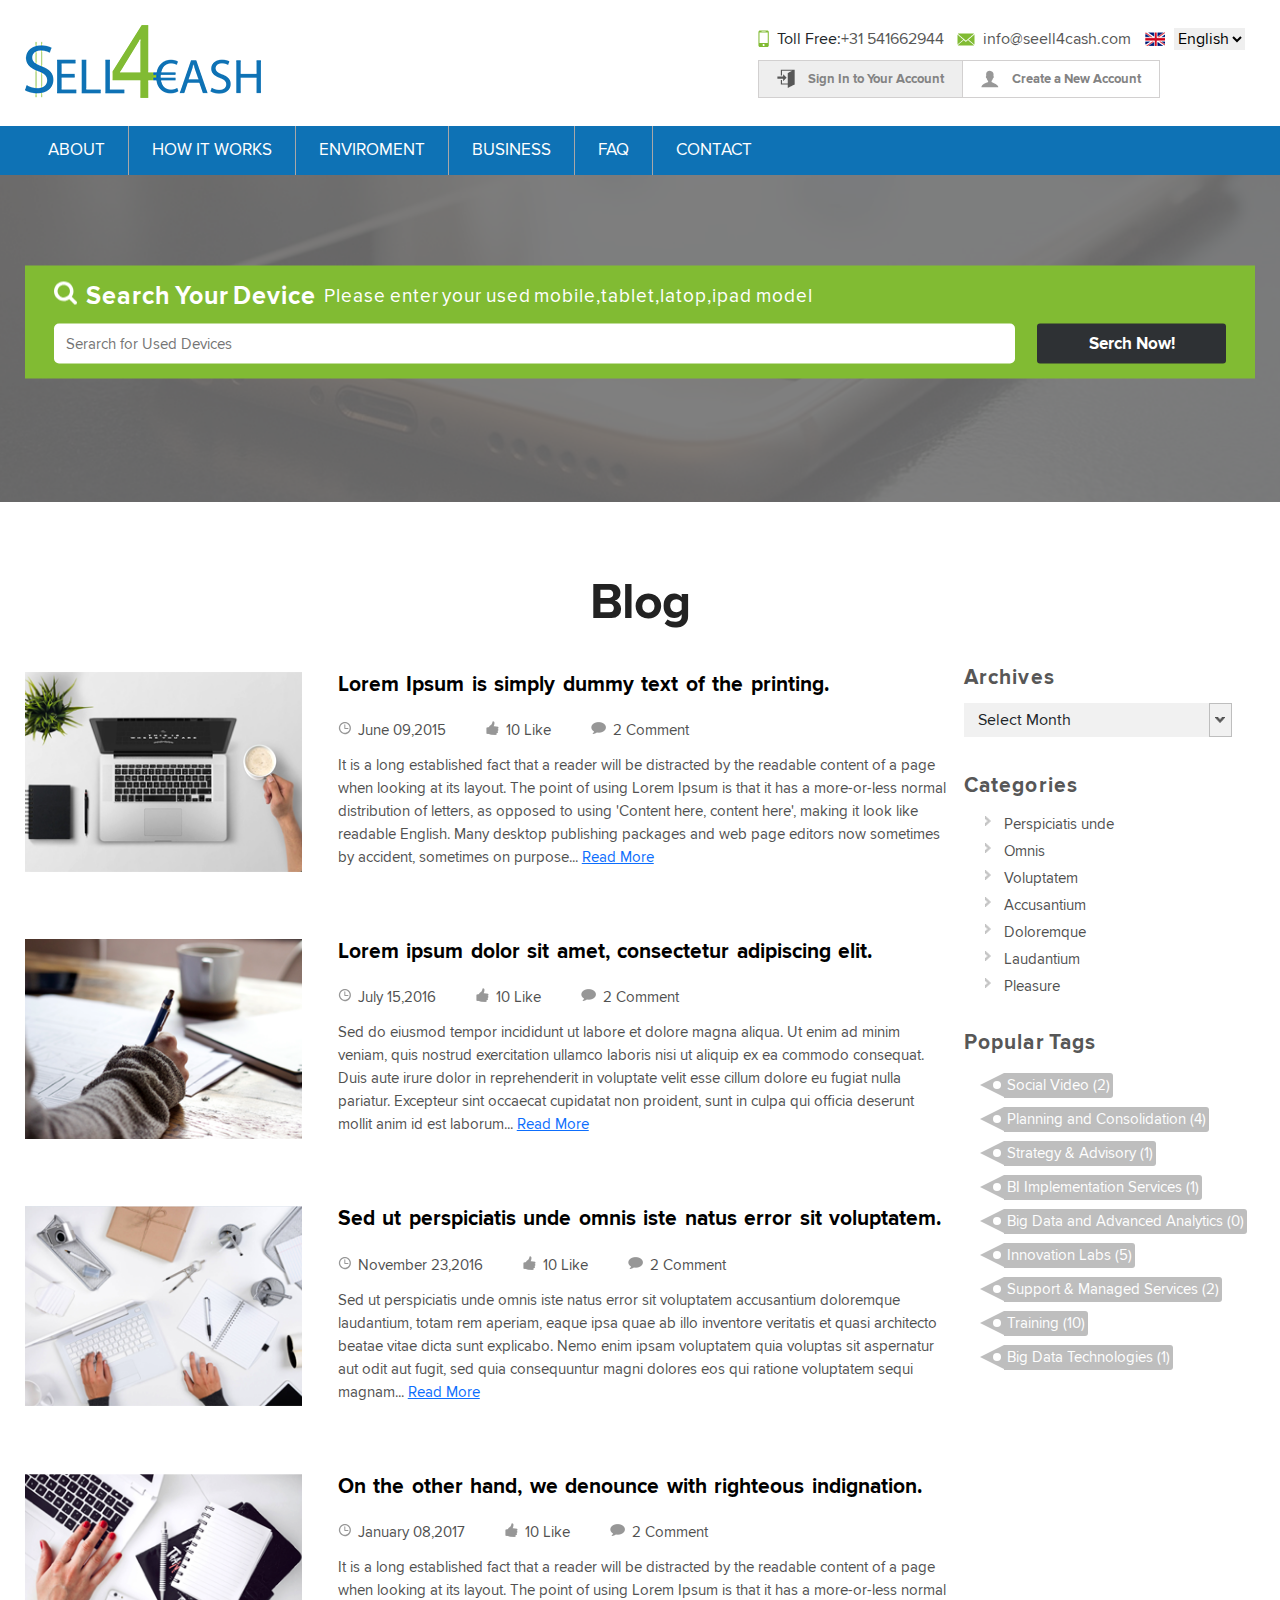
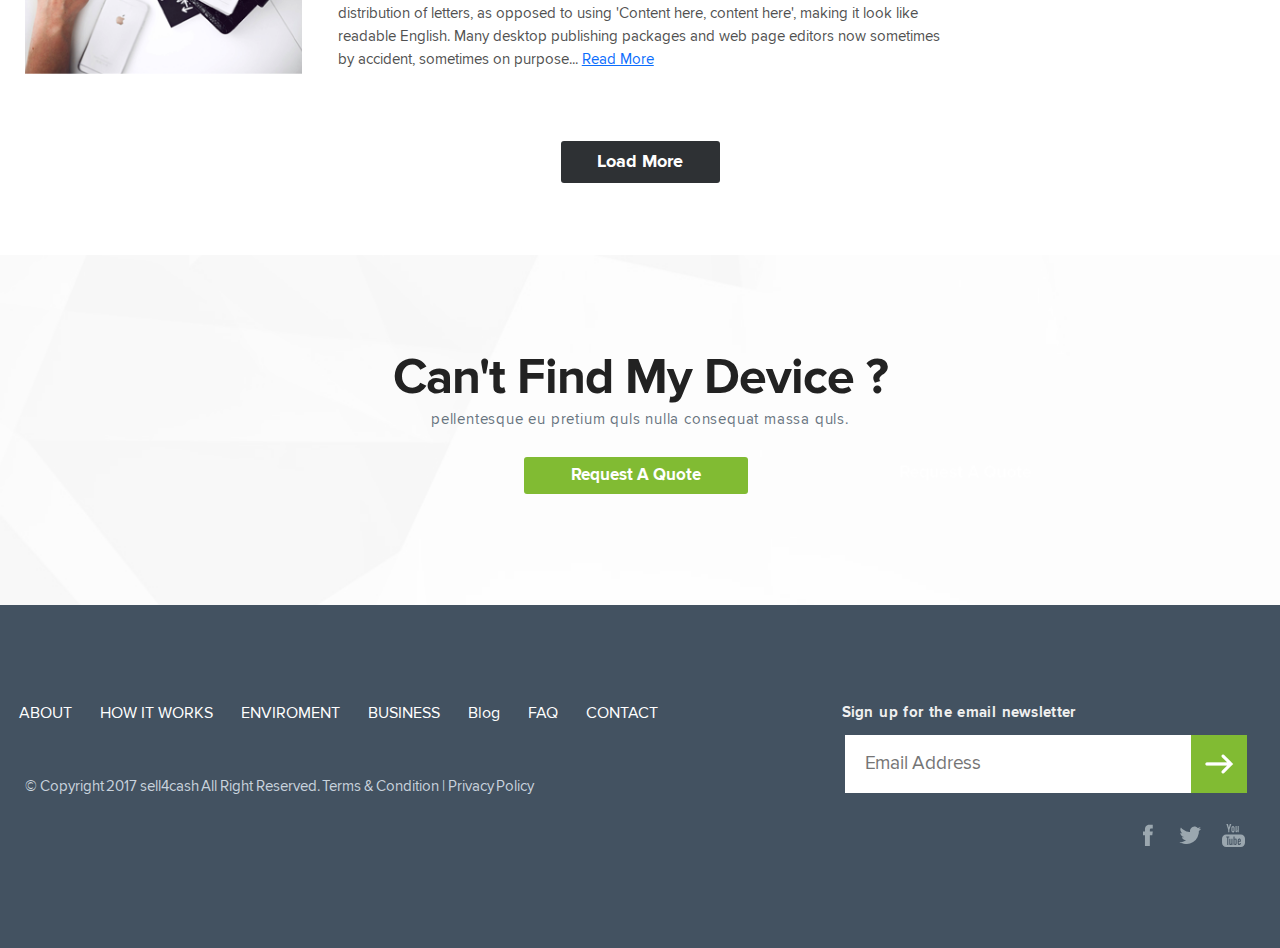
<file: blog.html>
<!DOCTYPE html>
<html lang="en">

<head>
    <meta charset="UTF-8" />
    <meta http-equiv="X-UA-Compatible" content="IE=edge" />
    <meta name="viewport" content="width=device-width, initial-scale=1.0" />
    <title>SELL4CASH</title>
    <link rel="stylesheet" href="css/main.css" />
</head>

<body>
    <div class="wrapper">
        <header class="header">
            <div class="top-header">
                <div class="container">
                    <div class="logo-contect-block">
                        <div class="logo-block">
                            <a href="index.html" title="Seell4cash">
                                <img src="images/logo.png" alt="logo" /></a>
                        </div>
                        <div class="header-contect-block">
                            <div class="contect-block">
                                <ul>
                                    <li class="mobile-show">
                                        <i><img src="images/toll-free.png" alt="toll-free" /></i>Toll Free:
                                        <a href="tel:+31 541662944" title="Call"> +31 541662944</a>
                                    </li>
                                    <li class="mobile-show">
                                        <i><img src="images/mail.png" alt="Mail" /></i><a
                                            href="mailto:info@sell4cash.com" title="mail">info@seell4cash.com</a>
                                    </li>
                                    <li class="mobile-show">
                                        <i><img src="images/language.png" alt="language" /></i>
                                        <select>
                                            <option>English</option>
                                            <option>gujrati</option>
                                            <option>hindi</option>
                                        </select>
                                    </li>
                                </ul>

                            </div>


                            <div class="login-box">
                                <button type="button" class="mobile-show btn button-secondary" data-bs-toggle="modal"
                                data-bs-target="#exampleModal2">
                                    <span class="text-button">
                                        <i><img src="images/sign-in.png" alt="sign-in" /></i> Sign
                                        In to Your Account</span>
                                </button>
                                <button type="button" class="mobile-show btn button-primary"  data-bs-toggle="modal"
                                data-bs-target="#exampleModal1">
                                    <span class="text-button"><i><img src="images/create-account.png"
                                                alt="create-account" /></i>
                                        Create a New Account</span>
                                </button>
                            </div>
                        </div>
                        <div class="hamburger-menu">
                            <a href="#" title="menu" class="hamburger-icon"><img src="images/menu-btn.png" alt="menu" />
                            </a>
                        </div>
                    </div>
                </div>
            </div>
            <div class="bottom-header">
                <div class="container">
                    <div class="nav-block">
                        <ul>
                            <li >
                                <a href="aboutus.html" title="ABOUT" title="about"> ABOUT</a>
                            </li>
                            <li >
                                <a href="#" title="HOW IT WORKS" title="work">
                                    HOW IT WORKS</a>
                            </li>
                            <li>
                                <a href="#" title="ENVIROMENT" title="enviroment">
                                    ENVIROMENT</a>
                            </li>
                            <li>
                                <a href="#" title="BUSINESS" title="busness"> BUSINESS</a>
                            </li>
                            <li><a href="faq.html" title="FAQ"> FAQ</a></li>
                            <li>
                                <a href="request_quote.html" title="CONTACT" title="contect"> CONTACT</a>
                            </li>
                            <li class="desktop-hide">
                                <i><img src="images/toll-free.png" alt="toll-free" /></i>Toll
                                Free: <a href="tel:+31541662944" title="call">+31541662944</a>
                            </li>
                            <li class="desktop-hide">
                                <i><img src="images/mail.png" alt="mail" /></i><a href="mailto:info@sell4cash.com"
                                    title="mail">info@seell4cash.com</a>
                            </li>
                            <li class="desktop-hide">
                                <i><img src="images/language.png" alt="language" /></i>
                                <select>
                                  <option>English</option>
                                  <option>gujrati</option>
                                  <option>hindi</option>
                                </select>
                              </li>
                            <li class="desktop-hide">
                                <button type="button" class="btn button-secondary" data-bs-toggle="modal"
                                data-bs-target="#exampleModal2">
                                    <span class="text-button">
                                        <i><img src="images/sign-in.png" alt="sign-in" /></i> Sign
                                        In to Your Account</span>
                                </button>
                            </li>
                            <li class="desktop-hide">
                                <button type="button" class="desktop-hide btn button-primary"  data-bs-toggle="modal"
                                data-bs-target="#exampleModal1">
                                    <span class="text-button"><i><img src="images/create-account.png"
                                                alt="create-account" /></i>
                                        Create a New Account</span>
                                </button>
                            </li>
                        </ul>
                    </div>
                </div>
            </div>
        </header>
        <div class="main-wrapper">
            <section class="serch-section inner-banner-section">
                <div class="serch-devices-block inner-banner-serch-block">
                    <div class="container">
                        <div class="serch-box">
                            <div>
                                <p>
                                    <img src="images/search-icon.png" alt="serch" />
                                    <span>Search Your Device</span> Please enter your used
                                    mobile,tablet,latop,ipad model
                                </p>

                                <div class="input-serch-block">
                                    <input type="text" placeholder="Serarch for Used Devices" />
                                    <div class="serch-button-box">
                                        <button type="button" class="btn serch-button">
                                            <span class="text-box"> Serch Now!</span>
                                        </button>
                                    </div>
                                </div>
                            </div>
                        </div>
                    </div>
                </div>
            </section>
            <section class="blog-section">
                <div class="container">
                    <h1>Blog</h1>
                    <div class="blog-block">
                        <div class="img-blog-block">
                            <div class="img-blog-box">
                                <div class="img-box">
                                    <img src="images/blog1.png" />
                                </div>
                                <div class="blog-box">
                                    <h5>
                                        <a href="#">Lorem Ipsum is simply dummy text of the
                                            printing.</a>
                                    </h5>
                                  
                                    <ul>
                                        <li><a href="#"> <i><img src="images/watch-icon.png" /> </i>
                                            June 09,2015</a></li>
                                        <li><a href="#"> <i> <img src="images/like-icon.png" /></i>
                                            10 Like</a></li>
                                        <li><a href="#"><i><img src="images/comment-icon.png" />
                                            </i> 2 Comment</a> </li>

                                    </ul>

                                    <p>
                                        It is a long established fact that a reader will be distracted by the readable
                                        content of a page when looking at its layout. The point of using Lorem Ipsum is
                                        that
                                        it has a more-or-less normal distribution of letters, as opposed to using
                                        'Content
                                        here, content here', making it look like readable English. Many desktop
                                        publishing
                                        packages and web page editors now sometimes by accident, sometimes on purpose...
                                        <a href="blog-detail.html"><span class="blue-text"> Read More</span></a>
                                    </p>
                                </div>
                            </div>

                            <div class="img-blog-box">
                                <div class="img-box">
                                    <img src="images/blog2.png" />
                                </div>
                                <div class="blog-box">
                                    <h5>
                                        <a href="#">Lorem ipsum dolor sit amet, consectetur adipiscing elit.</a>
                                    </h5>
                                  
                                    <ul>
                                        <li><a href="#"> <i><img src="images/watch-icon.png" /> </i>
                                            July 15,2016</a></li>
                                        <li><a href="#"> <i> <img src="images/like-icon.png" /></i>
                                            10 Like</a></li>
                                        <li><a href="#"><i><img src="images/comment-icon.png" />
                                            </i> 2 Comment</a> </li>

                                    </ul>
                                    <p>
                                        Sed do eiusmod tempor incididunt ut labore et dolore magna aliqua. Ut enim ad
                                        minim veniam, quis nostrud exercitation ullamco laboris nisi ut aliquip ex ea
                                        commodo consequat. Duis aute irure dolor in reprehenderit in voluptate velit
                                        esse cillum dolore eu fugiat nulla pariatur. Excepteur sint occaecat cupidatat
                                        non proident, sunt in culpa qui officia deserunt mollit anim id est laborum...
                                        <a href="blog-detail.html"><span class="blue-text"> Read More</span></a>
                                    </p>
                                </div>
                            </div>
                            <div class="img-blog-box">
                                <div class="img-box">
                                    <img src="images/blog3.png" />
                                </div>
                                <div class="blog-box">
                                    <h5>
                                        <a href="#"> Sed ut perspiciatis unde omnis iste natus error sit voluptatem.</a>
                                    </h5>
                                   
                                    <ul>
                                        <li> <a href="#"><i><img src="images/watch-icon.png" /> </i>
                                            November 23,2016</a></li>
                                        <li><a href="#"> <i> <img src="images/like-icon.png" /></i>
                                            10 Like</a></li>
                                        <li><a href="#"><i><img src="images/comment-icon.png" />
                                            </i> 2 Comment</a> </li>

                                    </ul>
                                    <p>
                                        Sed ut perspiciatis unde omnis iste natus error sit voluptatem accusantium
                                        doloremque laudantium, totam rem aperiam, eaque ipsa quae ab illo inventore
                                        veritatis et quasi architecto beatae vitae dicta sunt explicabo. Nemo enim ipsam
                                        voluptatem quia voluptas sit aspernatur aut odit aut fugit, sed quia
                                        consequuntur magni dolores eos qui ratione voluptatem sequi magnam...
                                        <a href="blog-detail.html"><span class="blue-text"> Read More</span></a>
                                    </p>
                                </div>
                            </div>

                            <div class="img-blog-box">
                                <div class="img-box">
                                    <img src="images/blog4.png" />
                                </div>
                                <div class="blog-box">
                                    <h5>
                                        <a href="#">On the other hand, we denounce with righteous indignation.</a>
                                    </h5>
                                   
                                    <ul>
                                        <li><a href="#"> <i><img src="images/watch-icon.png" /> </i>
                                            January 08,2017</a></li>
                                        <li> <a href="#"><i> <img src="images/like-icon.png" /></i>
                                            10 Like</a></li>
                                        <li><a href="#"><i><img src="images/comment-icon.png" />
                                            </i> 2 Comment </a></li>

                                    </ul>
                                    <p>
                                        It is a long established fact that a reader will be distracted by the readable
                                        content of a page when looking at its layout. The point of using Lorem Ipsum is
                                        that
                                        it has a more-or-less normal distribution of letters, as opposed to using
                                        'Content
                                        here, content here', making it look like readable English. Many desktop
                                        publishing
                                        packages and web page editors now sometimes by accident, sometimes on purpose...
                                        <a href="blog-detail.html"><span class="blue-text"> Read More</span></a>
                                    </p>
                                </div>
                            </div>
                        </div>

                        <div class="blog-list-box">
                            <h6>Archives</h6>
                            <select id="dropkick">
                                <option selected>Select Month</option>
                                <option value="AL">January</option>
                                <option value="AK">February</option>
                                <option value="AZ">March</option>
                            </select>
                            <div class="blog-list">
                                <div class="category-list">
                                    <h6>Categories</h6>
                                    <ul>
                                        <li>Perspiciatis unde</li>
                                        <li> Omnis</li>
                                        <li> Voluptatem</li>
                                        <li>Accusantium</li>
                                        <li> Doloremque</li>
                                        <li>Laudantium</li>
                                        <li>Pleasure </li>
                                    </ul>
                                </div>
                                <div class="popular-tag-list">
                                    <h6>Popular Tags</h6>
                                    <ul>
                                        <li>
                                            <p>Social Video (2)</p>
                                        </li>
                                        <li>
                                            <p>Planning and Consolidation (4)</p>
                                        </li>
                                        <li>
                                            <p>Strategy & Advisory (1)</p>
                                        </li>
                                        <li>
                                            <p>BI Implementation Services (1)</p>
                                        </li>
                                        <li>
                                            <p>Big Data and Advanced Analytics (0)</p>
                                        </li>
                                        <li>
                                            <p>Innovation Labs (5)</p>
                                        </li>
                                        <li>
                                            <p>Support & Managed Services (2)</p>
                                        </li>
                                        <li>
                                            <p>Training (10)</p>
                                        </li>
                                        <li>
                                            <p>Big Data Technologies (1)</p>
                                        </li>
                                    </ul>
                                </div>
                            </div>
                        </div>
                    </div>
                    <div class="button-wrapper">
                        <div class="serch-button-box">
                            <button type="button" class="btn serch-button">
                                <span class="text-box"> Load More</span>
                            </button>
                        </div>
                    </div>
            </section>

            <section class="request-section">
                <div class="container">
                    <h2>Can't Find My Device ?</h2>
                    <p>pellentesque eu pretium quls nulla consequat massa quls.</p>
                    <div class="request-button">
                        <button class="btn" type="button">
                            <span class="text-box"> Request A Quote</span>
                        </button>
                    </div>
                </div>
            </section>
        </div>
    </div>
     <!-- Modal -->
  <div class="modal fade" id="exampleModal1" tabindex="-1" aria-labelledby="exampleModalLabel" aria-hidden="true">
    <div class="modal-dialog">
      <div class="modal-content">
        <div class="modal-header">
          <h4 class="modal-title" id="exampleModalLabel">Create a Sell4Case Account</h4>
        </div>
        <div class="modal-body">
          <div class="row ">
            <div class="col-12 col-sm-6 modal-input">
              <input type="text" class="form-control" placeholder="First name" aria-label="First name">
            </div>
            <div class="col-12 col-sm-6 modal-input">
              <input type="text" class="form-control" placeholder="Last name" aria-label="Last name">
            </div>
          </div>
          <div class="row ">
            <div class="col-12 col-sm-6 modal-input">
              <input type="email" class="form-control" placeholder="Email ID" aria-label="email id">
            </div>
            <div class="col-12 col-sm-6 modal-input">
              <input type="number" class="form-control" placeholder="Phone Number" aria-label="pnumber">
            </div>
          </div>
          <div class="row ">
            <div class="col-12 col-sm-6 modal-input">
              <input type="password" class="form-control" placeholder="password" aria-label="password">
            </div>
            <div class="col-12 col-sm-6 modal-input">
              <input type="password" class="form-control" placeholder="Re-enter password" aria-label="rpassword">
            </div>
          </div>
          <div class="row ">
            <div class="col-12 col-sm-6 modal-input ">
              <input type="text" class="form-control" placeholder="Address" aria-label="address">
            </div>
            <div class="col-12 col-sm-6 modal-input">
              <input type="number" class="form-control" placeholder="Postal Code" aria-label="pcode">
            </div>
          </div>
          <div class="row ">
            <div class="col-12 col-sm-6 modal-input">
              <input type="text" class="form-control" placeholder="City" aria-label="city">
            </div>
            <div class="col-12 col-sm-6 modal-input">
              <input type="text" class="form-control" placeholder="Country" aria-label="country">
            </div>
          </div>

          <div class="request-button">
            <button class="btn" type="button">
              <span class="text-box"> Create an Account</span>
            </button>
          </div>
          <div class="modal-footer">
            <p>Already have an account? <a href="#" title="log in"> <span>LOG IN</span></a></p>
          </div>

        </div>
      </div>
    </div>
  </div>

  <div class="modal fade" id="exampleModal2" tabindex="-1" aria-labelledby="exampleModalLabel" aria-hidden="true">
    <div class="modal-dialog">
      <div class="modal-content">
        <div class="modal-header">
          <h4 class="modal-title" id="exampleModalLabel">Log in</h4>
        </div>
        <div class="modal-body">
          <div class="login-box">
            <div class="login-with-googl-facebook">
              <h6>Log In Instantly with Facebook and Google+</h6>
              <a href="#" title="login with facebook"> <span class="facebook-button"><i><img src="images/facebookwhite.png"></i>
                <p>Log in With Facebook</p>
              </span></a>
              <a href="#" title="login with google"> <span class="google-button"><i><img src="images/google+white.png"></i>
                <p>Log in With Google+</p>
              </span></a>
              <div class="text-box"><p>OR</p></div>
            </div>

            <div class="login-with-selL4CASH">
              <h6>Log In with Sell4Cash.com account</h6>
              <input type="text" class="form-control modal-input" placeholder="Username or Email" aria-label="city">
              <input type="password" class="form-control modal-input" placeholder="password" aria-label="city">
              <p><a href="#" title="change password"><span>i forgot my password</span></a></p>
              <div class="request-button">
                <button class="btn" type="button">
                  <span class="text-box">Log In </span>
                </button>
              </div>
            </div>
          </div>
          <div class="modal-footer">
            <p>Don't have an account? <a href="#" title="sign-in"><span> SIGN UP</span></a></p>
          </div>

        </div>
      </div>
    </div>
  </div>

    <footer class="footer">
        <div class="container">
            <div class="footer-part">
                <div class="menu-box">
                    <div class="nav-block">
                        <ul>
                            <li><a href="aboutus.html" title="ABOUT"> ABOUT</a></li>
                            <li><a href="#" title="HOW IT WORKS"> HOW IT WORKS</a></li>
                            <li><a href="#" title="ENVIROMENT"> ENVIROMENT</a></li>
                            <li><a href="#" title="BUSINESS"> BUSINESS</a></li>
                            <li><a href="blog.html" title="BLOG">Blog</a> </li>
                            <li><a href="faq.html" title="FAQ"> FAQ</a></li>
                            <li><a href="request_quote.html" title="CONTACT"> CONTACT</a></li>
                          </ul>
                    </div>
                    <p>
                        &copy; Copyright 2017 sell4cash All Right Reserved. Terms &
                        Condition | Privacy Policy
                    </p>
                </div>
                <div class="sign-in-box">
                    <p>Sign up for the email newsletter</p>
                    <div class="input-block">
                        <input type="email" placeholder="Email Address" />
                        <a href="#" title="button"><img src="images/text-btn.png" alt="button" />
                        </a>
                    </div>
                    <div class="social-icon">
                        <a href="#" title="facebook"><img src="images/facebook.png" />
                        </a>
                        <a href="#" title="twitter"><img src="images/twitter.png" alt="twitter" />
                        </a>
                        <a href="#" title="youtube"><img src="images/youtube.png" alt="youtube" />
                        </a>
                    </div>
                </div>
            </div>
        </div>
    </footer>

    <script src="js/main.js"></script>
</body>

</html>
</file>
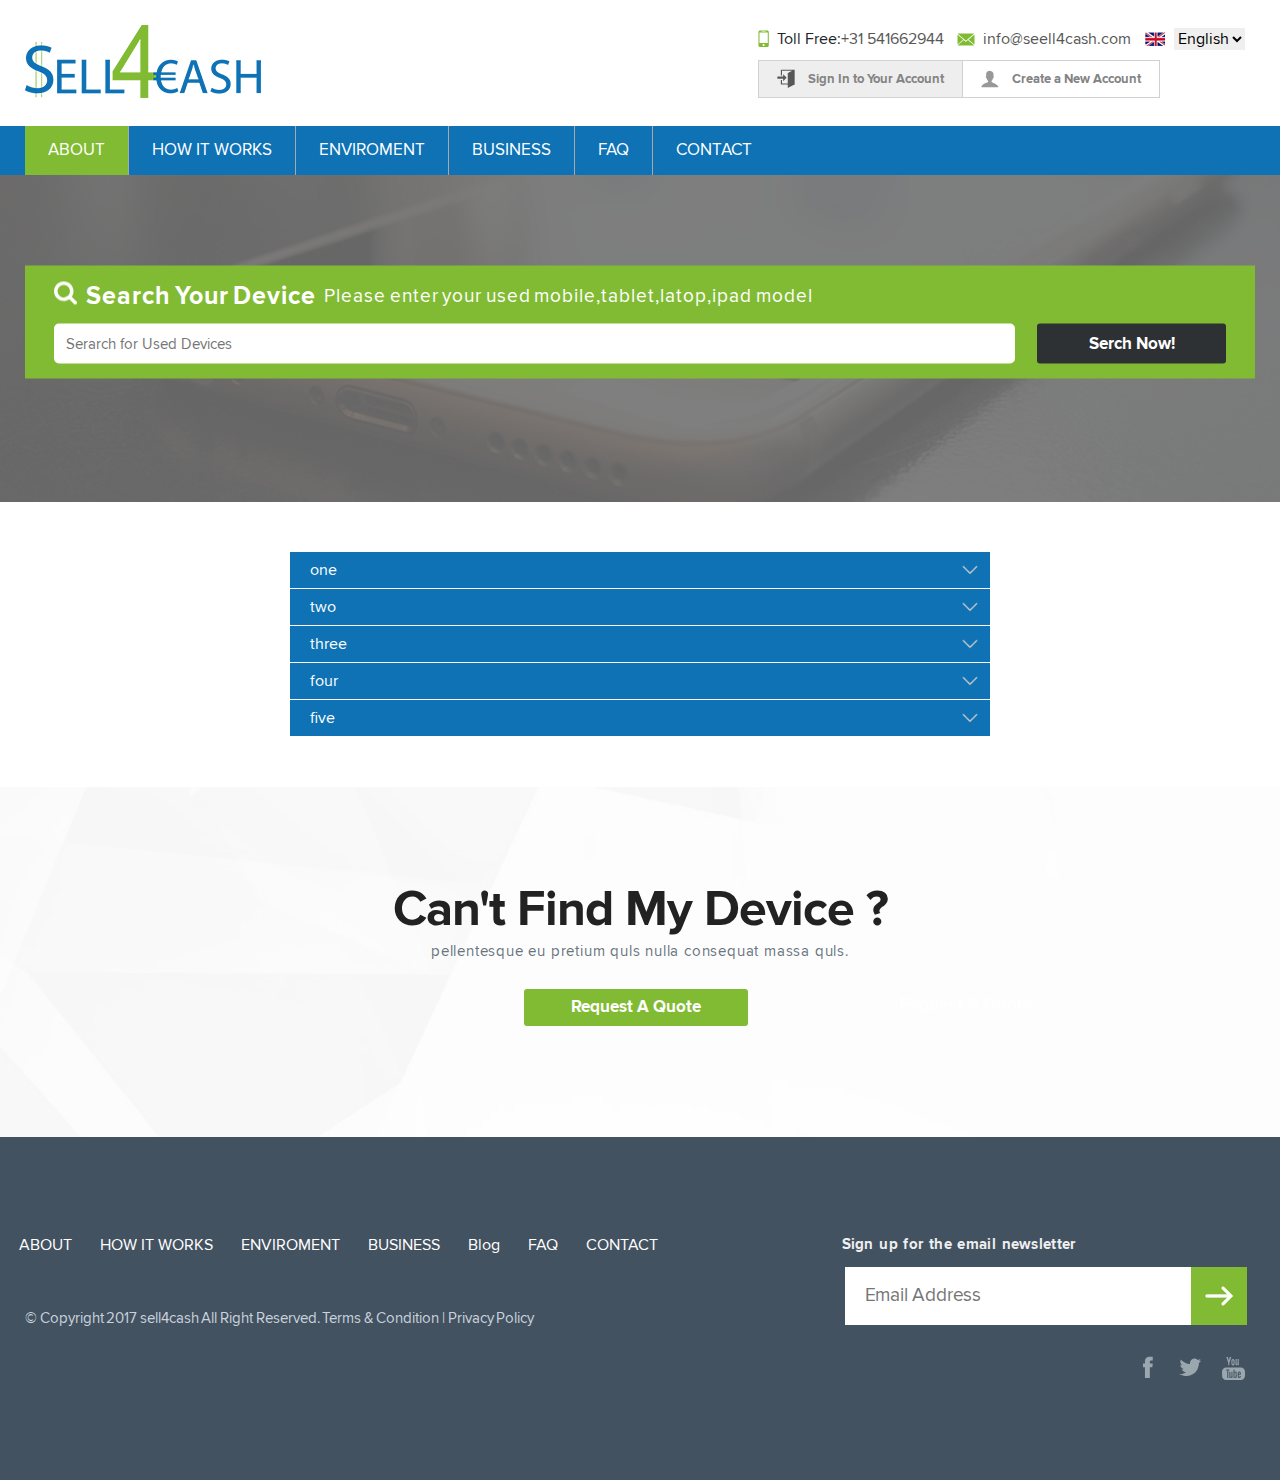
<file: faq.html>
<!DOCTYPE html>
<html lang="en">

<head>
    <meta charset="UTF-8" />
    <meta http-equiv="X-UA-Compatible" content="IE=edge" />
    <meta name="viewport" content="width=device-width, initial-scale=1.0" />
    <title>SELL4CASH</title>
    <link rel="stylesheet" href="css/main.css" />
</head>

<body>
    <div class="wrapper">
        <header class="header">
            <div class="top-header">
                <div class="container">
                    <div class="logo-contect-block">
                        <div class="logo-block">
                            <a href="index.html" title="Seell4cash">
                                <img src="images/logo.png" alt="logo" /></a>
                        </div>
                        <div class="header-contect-block">
                            <div class="contect-block">
                                <ul>
                                    <li class="mobile-show">
                                        <i><img src="images/toll-free.png" alt="toll-free" /></i>Toll Free:
                                        <a href="tel:+31 541662944" title="Call"> +31 541662944</a>
                                    </li>
                                    <li class="mobile-show">
                                        <i><img src="images/mail.png" alt="Mail" /></i><a
                                            href="mailto:info@sell4cash.com" title="mail">info@seell4cash.com</a>
                                    </li>
                                    <li class="mobile-show">
                                        <i><img src="images/language.png" alt="language" /></i>
                                        <select>
                                            <option>English</option>
                                            <option>gujrati</option>
                                            <option>hindi</option>
                                        </select>
                                    </li>
                                </ul>

                            </div>


                            <div class="login-box">
                                <button type="button" class="mobile-show btn button-secondary" data-bs-toggle="modal"
                                    data-bs-target="#exampleModal2">
                                    <span class="text-button">
                                        <i><img src="images/sign-in.png" alt="sign-in" /></i> Sign
                                        In to Your Account</span>
                                </button>
                                <button type="button" class="mobile-show btn button-primary" data-bs-toggle="modal"
                                    data-bs-target="#exampleModal1">
                                    <span class="text-button"><i><img src="images/create-account.png"
                                                alt="create-account" /></i>
                                        Create a New Account</span>
                                </button>
                            </div>
                        </div>
                        <div class="hamburger-menu">
                            <a href="#" title="menu" class="hamburger-icon"><img src="images/menu-btn.png" alt="menu" />
                            </a>
                        </div>
                    </div>
                </div>
            </div>
            <div class="bottom-header">
                <div class="container">
                    <div class="nav-block">
                        <ul>
                            <li class="active">
                                <a href="aboutus.html" title="ABOUT" title="about"> ABOUT</a>
                            </li>
                            <li>
                                <a href="blog.html" title="HOW IT WORKS" title="work">
                                    HOW IT WORKS</a>
                            </li>
                            <li>
                                <a href="#" title="ENVIROMENT" title="enviroment">
                                    ENVIROMENT</a>
                            </li>
                            <li>
                                <a href="#" title="BUSINESS" title="busness"> BUSINESS</a>
                            </li>
                            <li><a href="#" title="FAQ"> FAQ</a></li>
                            <li>
                                <a href="request_quote.html" title="CONTACT" title="contect"> CONTACT</a>
                            </li>
                            <li class="desktop-hide">
                                <i><img src="images/toll-free.png" alt="toll-free" /></i>Toll
                                Free: <a href="tel:+31541662944" title="call">+31541662944</a>
                            </li>
                            <li class="desktop-hide">
                                <i><img src="images/mail.png" alt="mail" /></i><a href="mailto:info@sell4cash.com"
                                    title="mail">info@seell4cash.com</a>
                            </li>
                            <li class="desktop-hide">
                                <i><img src="images/language.png" alt="language" /></i>
                                <select>
                                    <option>English</option>
                                    <option>gujrati</option>
                                    <option>hindi</option>
                                </select>
                            </li>
                            <li class="desktop-hide">
                                <button type="button" class="btn button-secondary" data-bs-toggle="modal"
                                    data-bs-target="#exampleModal2">
                                    <span class="text-button">
                                        <i><img src="images/sign-in.png" alt="sign-in" /></i> Sign
                                        In to Your Account</span>
                                </button>
                            </li>
                            <li class="desktop-hide">
                                <button type="button" class="desktop-hide btn button-primary" data-bs-toggle="modal"
                                    data-bs-target="#exampleModal1">
                                    <span class="text-button"><i><img src="images/create-account.png"
                                                alt="create-account" /></i>
                                        Create a New Account</span>
                                </button>
                            </li>
                        </ul>
                    </div>
                </div>
            </div>
        </header>
        <div class="main-wrapper">
            <section class="serch-section inner-banner-section">
                <div class="serch-devices-block inner-banner-serch-block">
                    <div class="container">
                        <div class="serch-box">
                            <div>
                                <p>
                                    <img src="images/search-icon.png" alt="serch" />
                                    <span>Search Your Device</span> Please enter your used
                                    mobile,tablet,latop,ipad model
                                </p>

                                <div class="input-serch-block">
                                    <input type="text" placeholder="Serarch for Used Devices" />
                                    <div class="serch-button-box">
                                        <button type="button" class="btn serch-button">
                                            <span class="text-box"> Serch Now!</span>
                                        </button>
                                    </div>
                                </div>
                            </div>
                        </div>
                    </div>
                </div>
            </section>
            <section class="accordion-section">
                <div class="container">
                    <div class="accordion">
                        <div class="accordion-heading">
                            one
                        </div>
                        <div class="accordion-contents">
                            Lorem ipsum dolor sit amet consectetur, adipisicing elit. Veritatis recusandae impedit
                            facilis magni optio nulla dolor, ad adipisci, quod ratione ipsam rem eveniet voluptatum
                            porro voluptates? Numquam vero cumque necessitatibus.
                        </div>
                        <div class="accordion-heading">
                            two
                        </div>
                        <div class="accordion-contents">Lorem ipsum dolor sit amet consectetur, adipisicing elit.
                            Veritatis recusandae impedit
                            facilis magni optio nulla dolor, ad adipisci, quod ratione ipsam rem eveniet voluptatum
                            porro voluptates? Numquam vero cumque necessitatibus.</div>
                        <div class="accordion-heading">
                            three
                        </div>
                        <div class="accordion-contents">Lorem ipsum dolor sit amet consectetur, adipisicing elit.
                            Veritatis recusandae impedit
                            facilis magni optio nulla dolor, ad adipisci, quod ratione ipsam rem eveniet voluptatum
                            porro voluptates? Numquam vero cumque necessitatibus.</div>
                        <div class="accordion-heading">
                            four
                        </div>
                        <div class="accordion-contents">Lorem ipsum dolor sit amet consectetur, adipisicing elit.
                            Veritatis recusandae impedit
                            facilis magni optio nulla dolor, ad adipisci, quod ratione ipsam rem eveniet voluptatum
                            porro voluptates? Numquam vero cumque necessitatibus.</div>
                       
                        <div class="accordion-heading">
                            five
                        </div>
                        <div class="accordion-contents">Lorem ipsum dolor sit amet consectetur, adipisicing elit.
                            Veritatis recusandae impedit
                            facilis magni optio nulla dolor, ad adipisci, quod ratione ipsam rem eveniet voluptatum
                            porro voluptates? Numquam vero cumque necessitatibus.</div>
                    </div>
                </div>
            </section>


            <section class="request-section">
                <div class="container">
                    <h2>Can't Find My Device ?</h2>
                    <p>pellentesque eu pretium quls nulla consequat massa quls.</p>
                    <div class="request-button">
                        <button class="btn" type="button">
                            <span class="text-box"> Request A Quote</span>
                        </button>
                    </div>
                </div>
            </section>
        </div>
    </div>
    <!-- Modal -->
    <div class="modal fade" id="exampleModal1" tabindex="-1" aria-labelledby="exampleModalLabel" aria-hidden="true">
        <div class="modal-dialog">
            <div class="modal-content">
                <div class="modal-header">
                    <h4 class="modal-title" id="exampleModalLabel">Create a Sell4Case Account</h4>
                </div>
                <div class="modal-body">
                    <div class="row ">
                        <div class="col-12 col-sm-6 modal-input">
                            <input type="text" class="form-control" placeholder="First name" aria-label="First name">
                        </div>
                        <div class="col-12 col-sm-6 modal-input">
                            <input type="text" class="form-control" placeholder="Last name" aria-label="Last name">
                        </div>
                    </div>
                    <div class="row ">
                        <div class="col-12 col-sm-6 modal-input">
                            <input type="email" class="form-control" placeholder="Email ID" aria-label="email id">
                        </div>
                        <div class="col-12 col-sm-6 modal-input">
                            <input type="number" class="form-control" placeholder="Phone Number" aria-label="pnumber">
                        </div>
                    </div>
                    <div class="row ">
                        <div class="col-12 col-sm-6 modal-input">
                            <input type="password" class="form-control" placeholder="password" aria-label="password">
                        </div>
                        <div class="col-12 col-sm-6 modal-input">
                            <input type="password" class="form-control" placeholder="Re-enter password"
                                aria-label="rpassword">
                        </div>
                    </div>
                    <div class="row ">
                        <div class="col-12 col-sm-6 modal-input ">
                            <input type="text" class="form-control" placeholder="Address" aria-label="address">
                        </div>
                        <div class="col-12 col-sm-6 modal-input">
                            <input type="number" class="form-control" placeholder="Postal Code" aria-label="pcode">
                        </div>
                    </div>
                    <div class="row ">
                        <div class="col-12 col-sm-6 modal-input">
                            <input type="text" class="form-control" placeholder="City" aria-label="city">
                        </div>
                        <div class="col-12 col-sm-6 modal-input">
                            <input type="text" class="form-control" placeholder="Country" aria-label="country">
                        </div>
                    </div>

                    <div class="request-button">
                        <button class="btn" type="button">
                            <span class="text-box"> Create an Account</span>
                        </button>
                    </div>
                    <div class="modal-footer">
                        <p>Already have an account? <a href="#" title="log in"> <span>LOG IN</span></a></p>
                    </div>

                </div>
            </div>
        </div>
    </div>

    <div class="modal fade" id="exampleModal2" tabindex="-1" aria-labelledby="exampleModalLabel" aria-hidden="true">
        <div class="modal-dialog">
            <div class="modal-content">
                <div class="modal-header">
                    <h4 class="modal-title" id="exampleModalLabel">Log in</h4>
                </div>
                <div class="modal-body">
                    <div class="login-box">
                        <div class="login-with-googl-facebook">
                            <h6>Log In Instantly with Facebook and Google+</h6>
                            <a href="#" title="login with facebook"> <span class="facebook-button"><i><img
                                            src="images/facebookwhite.png"></i>
                                    <p>Log in With Facebook</p>
                                </span></a>
                            <a href="#" title="login with google"> <span class="google-button"><i><img
                                            src="images/google+white.png"></i>
                                    <p>Log in With Google+</p>
                                </span></a>
                            <div class="text-box">
                                <p>OR</p>
                            </div>
                        </div>

                        <div class="login-with-selL4CASH">
                            <h6>Log In with Sell4Cash.com account</h6>
                            <input type="text" class="form-control modal-input" placeholder="Username or Email"
                                aria-label="city">
                            <input type="password" class="form-control modal-input" placeholder="password"
                                aria-label="city">
                            <p><a href="#" title="change password"><span>i forgot my password</span></a></p>
                            <div class="request-button">
                                <button class="btn" type="button">
                                    <span class="text-box">Log In </span>
                                </button>
                            </div>
                        </div>
                    </div>
                    <div class="modal-footer">
                        <p>Don't have an account? <a href="#" title="sign-in"><span> SIGN UP</span></a></p>
                    </div>

                </div>
            </div>
        </div>
    </div>

    <footer class="footer">
        <div class="container">
            <div class="footer-part">
                <div class="menu-box">
                    <div class="nav-block">
                        <ul>
                            <li><a href="#" title="ABOUT"> ABOUT</a></li>
                            <li><a href="#" title="HOW IT WORKS"> HOW IT WORKS</a></li>
                            <li><a href="#" title="ENVIROMENT"> ENVIROMENT</a></li>
                            <li><a href="#" title="BUSINESS"> BUSINESS</a></li>
                            <li><a href="blog.html" title="BLOG">Blog</a> </li>
                            <li><a href="#" title="FAQ"> FAQ</a></li>
                            <li><a href="#" title="CONTACT"> CONTACT</a></li>
                        </ul>
                    </div>
                    <p>
                        &copy; Copyright 2017 sell4cash All Right Reserved. Terms &
                        Condition | Privacy Policy
                    </p>
                </div>
                <div class="sign-in-box">
                    <p>Sign up for the email newsletter</p>
                    <div class="input-block">
                        <input type="email" placeholder="Email Address" />
                        <a href="#" title="button"><img src="images/text-btn.png" alt="button" />
                        </a>
                    </div>
                    <div class="social-icon">
                        <a href="#" title="facebook"><img src="images/facebook.png" />
                        </a>
                        <a href="#" title="twitter"><img src="images/twitter.png" alt="twitter" />
                        </a>
                        <a href="#" title="youtube"><img src="images/youtube.png" alt="youtube" />
                        </a>
                    </div>
                </div>
            </div>
        </div>
    </footer>

    <script src="js/main.js"></script>
</body>

</html>
</file>
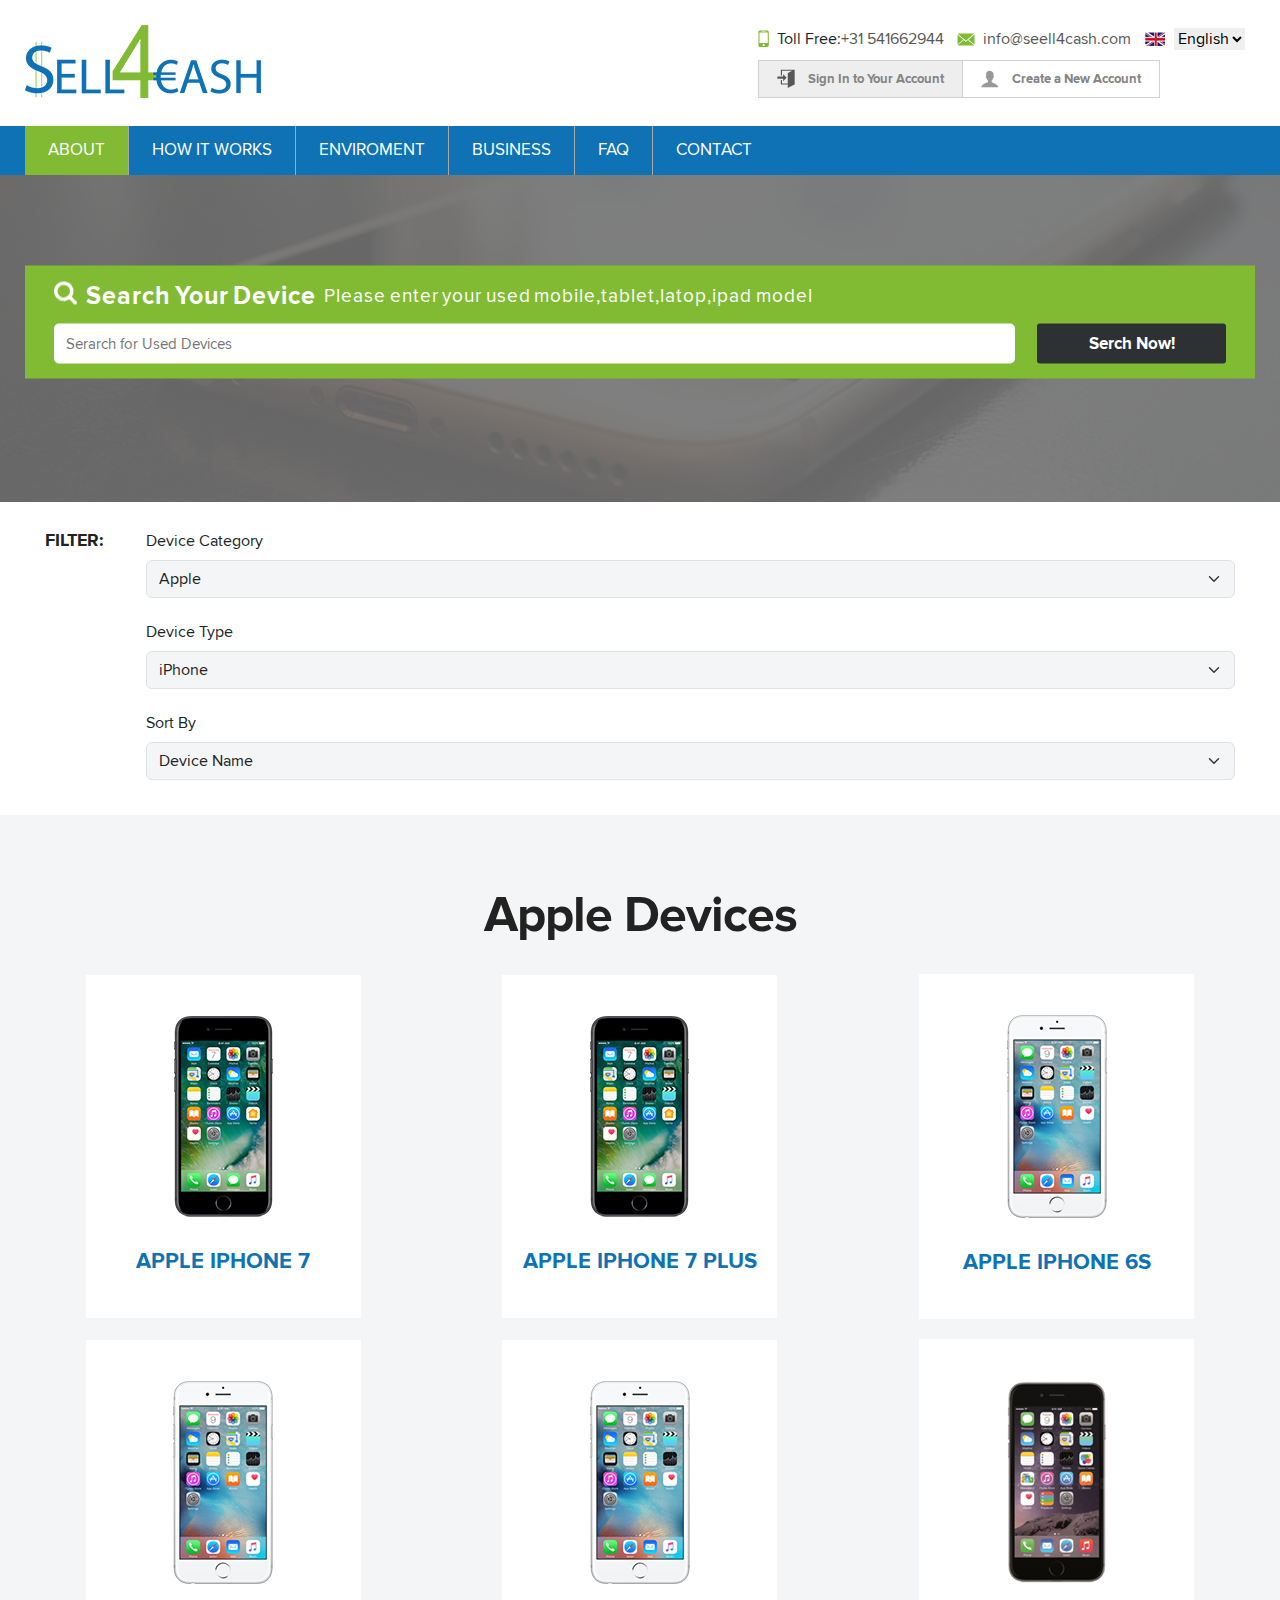
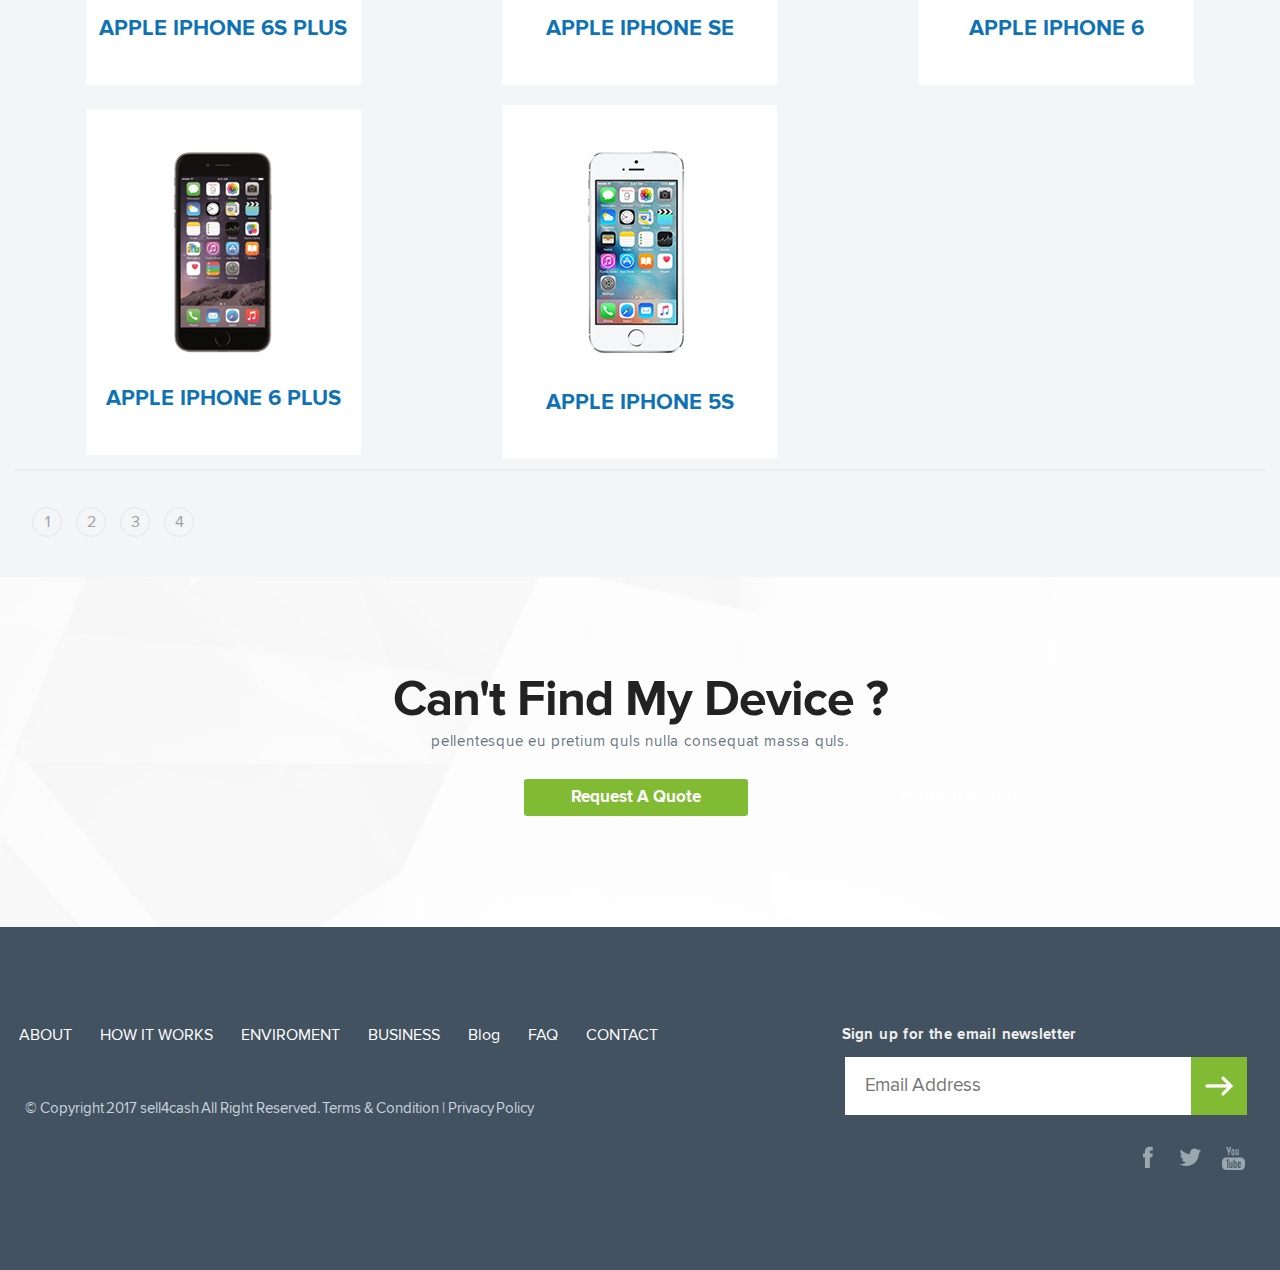
<file: listing.html>
<!DOCTYPE html>
<html lang="en">

<head>
    <meta charset="UTF-8" />
    <meta http-equiv="X-UA-Compatible" content="IE=edge" />
    <meta name="viewport" content="width=device-width, initial-scale=1.0" />
    <title>SELL4CASH</title>
    <link rel="stylesheet" href="css/main.css" />
</head>

<body>
    <div class="wrapper">
        <header class="header">
            <div class="top-header">
                <div class="container">
                    <div class="logo-contect-block">
                        <div class="logo-block">
                            <a href="index.html" title="Seell4cash">
                                <img src="images/logo.png" alt="logo" /></a>
                        </div>
                        <div class="header-contect-block">
                            <div class="contect-block">
                                <ul>
                                    <li class="mobile-show">
                                        <i><img src="images/toll-free.png" alt="toll-free" /></i>Toll Free:
                                        <a href="tel:+31 541662944" title="Call"> +31 541662944</a>
                                    </li>
                                    <li class="mobile-show">
                                        <i><img src="images/mail.png" alt="Mail" /></i><a
                                            href="mailto:info@sell4cash.com" title="mail">info@seell4cash.com</a>
                                    </li>
                                    <li class="mobile-show">
                                        <i><img src="images/language.png" alt="language" /></i>
                                        <select>
                                            <option>English</option>
                                            <option>gujrati</option>
                                            <option>hindi</option>
                                        </select>
                                    </li>
                                </ul>

                            </div>


                            <div class="login-box">
                                <button type="button" class="mobile-show btn button-secondary" data-bs-toggle="modal"
                                data-bs-target="#exampleModal2">
                                    <span class="text-button">
                                        <i><img src="images/sign-in.png" alt="sign-in" /></i> Sign
                                        In to Your Account</span>
                                </button>
                                <button type="button" class="mobile-show btn button-primary"  data-bs-toggle="modal"
                                data-bs-target="#exampleModal1">
                                    <span class="text-button"><i><img src="images/create-account.png"
                                                alt="create-account" /></i>
                                        Create a New Account</span>
                                </button>
                            </div>
                        </div>
                        <div class="hamburger-menu">
                            <a href="#" title="menu" class="hamburger-icon"><img src="images/menu-btn.png" alt="menu" />
                            </a>
                        </div>
                    </div>
                </div>
            </div>
            <div class="bottom-header">
                <div class="container">
                    <div class="nav-block">
                        <ul>
                            <li class="active">
                                <a href="aboutus.html" title="ABOUT" title="about"> ABOUT</a>
                            </li>
                            <li>
                                <a href="#" title="HOW IT WORKS" title="work">
                                    HOW IT WORKS</a>
                            </li>
                            <li>
                                <a href="#" title="ENVIROMENT" title="enviroment">
                                    ENVIROMENT</a>
                            </li>
                            <li>
                                <a href="#" title="BUSINESS" title="busness"> BUSINESS</a>
                            </li>
                            <li><a href="faq.html" title="FAQ"> FAQ</a></li>
                            <li>
                                <a href="request_quote.html" title="CONTACT" title="contect"> CONTACT</a>
                            </li>
                            <li class="desktop-hide">
                                <i><img src="images/toll-free.png" alt="toll-free" /></i>Toll
                                Free: <a href="tel:+31541662944" title="call">+31541662944</a>
                            </li>
                            <li class="desktop-hide">
                                <i><img src="images/mail.png" alt="mail" /></i><a href="mailto:info@sell4cash.com"
                                    title="mail">info@seell4cash.com</a>
                            </li>
                            <li class="desktop-hide">
                                <i><img src="images/language.png" alt="language" /></i>
                                <select>
                                  <option>English</option>
                                  <option>gujrati</option>
                                  <option>hindi</option>
                                </select>
                              </li>
                            <li class="desktop-hide">
                                <button type="button" class="btn button-secondary" data-bs-toggle="modal"
                                data-bs-target="#exampleModal2">
                                    <span class="text-button">
                                        <i><img src="images/sign-in.png" alt="sign-in" /></i> Sign
                                        In to Your Account</span>
                                </button>
                            </li>
                            <li class="desktop-hide">
                                <button type="button" class="desktop-hide btn button-primary"  data-bs-toggle="modal"
                                data-bs-target="#exampleModal1">
                                    <span class="text-button"><i><img src="images/create-account.png"
                                                alt="create-account" /></i>
                                        Create a New Account</span>
                                </button>
                            </li>
                        </ul>
                    </div>
                </div>
            </div>
        </header>
        <div class="main-wrapper">
            <section class="serch-section inner-banner-section">
                <div class="serch-devices-block inner-banner-serch-block">
                    <div class="container">
                        <div class="serch-box">
                            <div>
                                <p>
                                    <img src="images/search-icon.png" alt="serch" />
                                    <span>Search Your Device</span> Please enter your used
                                    mobile,tablet,latop,ipad model
                                </p>

                                <div class="input-serch-block">
                                    <input type="text" placeholder="Serarch for Used Devices" />
                                    <div class="serch-button-box">
                                        <button type="button" class="btn serch-button">
                                            <span class="text-box"> Serch Now!</span>
                                        </button>
                                    </div>
                                </div>
                            </div>
                        </div>
                    </div>
                </div>

            </section>
            <section class="filter-section">
                <div class="container">
                    <div class="filter-box">
                        <div class="row">
                            <div class=" col-lg-12  col-xl-1">
                                <div class="title-box"> FILTER:</div>
                            </div>
                            <div class=" col-lg-12  col-xl-11 ">
                                <div class="filter-type">
                                    <div class="filter-list">

                                        <label for="inputEmail3" class=" col-form-label">Device Category</label>
                                        <select class="form-select" id="autoSizingSelect">
                                            <option selected>Apple</option>
                                            <option value="1">One</option>
                                            <option value="2">Two</option>
                                            <option value="3">Three</option>
                                        </select>
                                    </div>
                                    <div class="filter-list">
                                        <label for="inputEmail3" class=" col-form-label">Device Type</label>
                                        <select class="form-select" id="autoSizingSelect">
                                            <option selected>iPhone</option>
                                            <option value="1">One</option>
                                            <option value="2">Two</option>
                                            <option value="3">Three</option>
                                        </select>

                                    </div>
                                    <div class="filter-list">
                                        <label for="inputEmail3" class=" col-form-label">Sort By</label>
                                        <select class="form-select" id="autoSizingSelect">
                                            <option selected>Device Name</option>
                                            <option value="1">One</option>
                                            <option value="2">Two</option>
                                            <option value="3">Three</option>
                                        </select>

                                    </div>
                                </div>
                            </div>
                        </div>
                    </div>
                </div>
            </section>
            <section class="devices-section">
                <div class="container">
                    <h1>Apple Devices</h1>
                    <div class="item-list">
                        <div class="devices">
                            <div class="item">
                                <i><img src="images/iphone7.png"> </i>
                                <p>Apple iPhone 7 </p>
                            </div>
                        </div>

                        <div class="devices">
                            <div class="item">
                                <i><img src="images/iphone7plus.png"> </i>
                                <p>Apple iPhone 7 Plus </p>
                            </div>
                        </div>
                        <div class="devices">
                            <div class="item">
                                <i><img src="images/iphone6s.png"> </i>
                                <p>Apple iPhone 6s </p>
                            </div>
                        </div>
                        <div class="devices">
                            <div class="item">
                                <i><img src="images/iphone6splus.png"> </i>
                                <p>Apple iPhone 6s Plus  </p>
                            </div>
                        </div>
                        <div class="devices">
                            <div class="item">
                                <i><img src="images/iphonese.png"> </i>
                                <p>Apple iPhone SE  </p>
                            </div>
                        </div>
                        <div class="devices">
                            <div class="item">
                                <i><img src="images/iphone 6.png"> </i>
                                <p>Apple iPhone 6  </p>
                            </div>
                        </div>
                        <div class="devices">
                            <div class="item">
                                <i><img src="images/iphone6plus.png"> </i>
                                <p>Apple iPhone 6 Plus  </p>
                            </div>
                        </div>
                        <div class="devices">
                            <div class="item">
                                <i><img src="images/iphone5plus.png"> </i>
                                <p>Apple iPhone 5s </p>
                            </div>
                        </div>
                    </div>
                    <div class="pagination-button">
                        <ul>
                            <li><a href="#">1</a> </li>
                            <li><a href="#">2</a> </li>
                            <li><a href="#">3</a> </li>
                            <li><a href="#">4</a> </li>
                        </ul>
                    </div>
                </div>
            </section>


            <section class="request-section">
                <div class="container">
                    <h2>Can't Find My Device ?</h2>
                    <p>pellentesque eu pretium quls nulla consequat massa quls.</p>
                    <div class="request-button">
                        <button class="btn" type="button">
                            <span class="text-box"> Request A Quote</span>
                        </button>
                    </div>
                </div>
            </section>
        </div>
    </div>
     <!-- Modal -->
  <div class="modal fade" id="exampleModal1" tabindex="-1" aria-labelledby="exampleModalLabel" aria-hidden="true">
    <div class="modal-dialog">
      <div class="modal-content">
        <div class="modal-header">
          <h4 class="modal-title" id="exampleModalLabel">Create a Sell4Case Account</h4>
        </div>
        <div class="modal-body">
          <div class="row ">
            <div class="col-12 col-sm-6 modal-input">
              <input type="text" class="form-control" placeholder="First name" aria-label="First name">
            </div>
            <div class="col-12 col-sm-6 modal-input">
              <input type="text" class="form-control" placeholder="Last name" aria-label="Last name">
            </div>
          </div>
          <div class="row ">
            <div class="col-12 col-sm-6 modal-input">
              <input type="email" class="form-control" placeholder="Email ID" aria-label="email id">
            </div>
            <div class="col-12 col-sm-6 modal-input">
              <input type="number" class="form-control" placeholder="Phone Number" aria-label="pnumber">
            </div>
          </div>
          <div class="row ">
            <div class="col-12 col-sm-6 modal-input">
              <input type="password" class="form-control" placeholder="password" aria-label="password">
            </div>
            <div class="col-12 col-sm-6 modal-input">
              <input type="password" class="form-control" placeholder="Re-enter password" aria-label="rpassword">
            </div>
          </div>
          <div class="row ">
            <div class="col-12 col-sm-6 modal-input ">
              <input type="text" class="form-control" placeholder="Address" aria-label="address">
            </div>
            <div class="col-12 col-sm-6 modal-input">
              <input type="number" class="form-control" placeholder="Postal Code" aria-label="pcode">
            </div>
          </div>
          <div class="row ">
            <div class="col-12 col-sm-6 modal-input">
              <input type="text" class="form-control" placeholder="City" aria-label="city">
            </div>
            <div class="col-12 col-sm-6 modal-input">
              <input type="text" class="form-control" placeholder="Country" aria-label="country">
            </div>
          </div>

          <div class="request-button">
            <button class="btn" type="button">
              <span class="text-box"> Create an Account</span>
            </button>
          </div>
          <div class="modal-footer">
            <p>Already have an account? <a href="#" title="log in"> <span>LOG IN</span></a></p>
          </div>

        </div>
      </div>
    </div>
  </div>

  <div class="modal fade" id="exampleModal2" tabindex="-1" aria-labelledby="exampleModalLabel" aria-hidden="true">
    <div class="modal-dialog">
      <div class="modal-content">
        <div class="modal-header">
          <h4 class="modal-title" id="exampleModalLabel">Log in</h4>
        </div>
        <div class="modal-body">
          <div class="login-box">
            <div class="login-with-googl-facebook">
              <h6>Log In Instantly with Facebook and Google+</h6>
              <a href="#" title="login with facebook"> <span class="facebook-button"><i><img src="images/facebookwhite.png"></i>
                <p>Log in With Facebook</p>
              </span></a>
              <a href="#" title="login with google"> <span class="google-button"><i><img src="images/google+white.png"></i>
                <p>Log in With Google+</p>
              </span></a>
              <div class="text-box"><p>OR</p></div>
            </div>

            <div class="login-with-selL4CASH">
              <h6>Log In with Sell4Cash.com account</h6>
              <input type="text" class="form-control modal-input" placeholder="Username or Email" aria-label="city">
              <input type="password" class="form-control modal-input" placeholder="password" aria-label="city">
              <p><a href="#" title="change password"><span>i forgot my password</span></a></p>
              <div class="request-button">
                <button class="btn" type="button">
                  <span class="text-box">Log In </span>
                </button>
              </div>
            </div>
          </div>
          <div class="modal-footer">
            <p>Don't have an account? <a href="#" title="sign-in"><span> SIGN UP</span></a></p>
          </div>

        </div>
      </div>
    </div>
  </div>

    <footer class="footer">
        <div class="container">
            <div class="footer-part">
                <div class="menu-box">
                    <div class="nav-block">
                        <ul>
                            <li><a href="aboutus.html" title="ABOUT"> ABOUT</a></li>
                            <li><a href="#" title="HOW IT WORKS"> HOW IT WORKS</a></li>
                            <li><a href="#" title="ENVIROMENT"> ENVIROMENT</a></li>
                            <li><a href="#" title="BUSINESS"> BUSINESS</a></li>
                            <li><a href="blog.html" title="BLOG">Blog</a> </li>
                            <li><a href="faq.html" title="FAQ"> FAQ</a></li>
                            <li><a href="request_quote.html" title="CONTACT"> CONTACT</a></li>
                          </ul>
                    </div>
                    <p>
                        &copy; Copyright 2017 sell4cash All Right Reserved. Terms &
                        Condition | Privacy Policy
                    </p>
                </div>
                <div class="sign-in-box">
                    <p>Sign up for the email newsletter</p>
                    <div class="input-block">
                        <input type="email" placeholder="Email Address" />
                        <a href="#" title="button"><img src="images/text-btn.png" alt="button" />
                        </a>
                    </div>
                    <div class="social-icon">
                        <a href="#" title="facebook"><img src="images/facebook.png" />
                        </a>
                        <a href="#" title="twitter"><img src="images/twitter.png" alt="twitter" />
                        </a>
                        <a href="#" title="youtube"><img src="images/youtube.png" alt="youtube" />
                        </a>
                    </div>
                </div>
            </div>
        </div>
    </footer>

    <script src="js/main.js"></script>
</body>

</html>
</file>
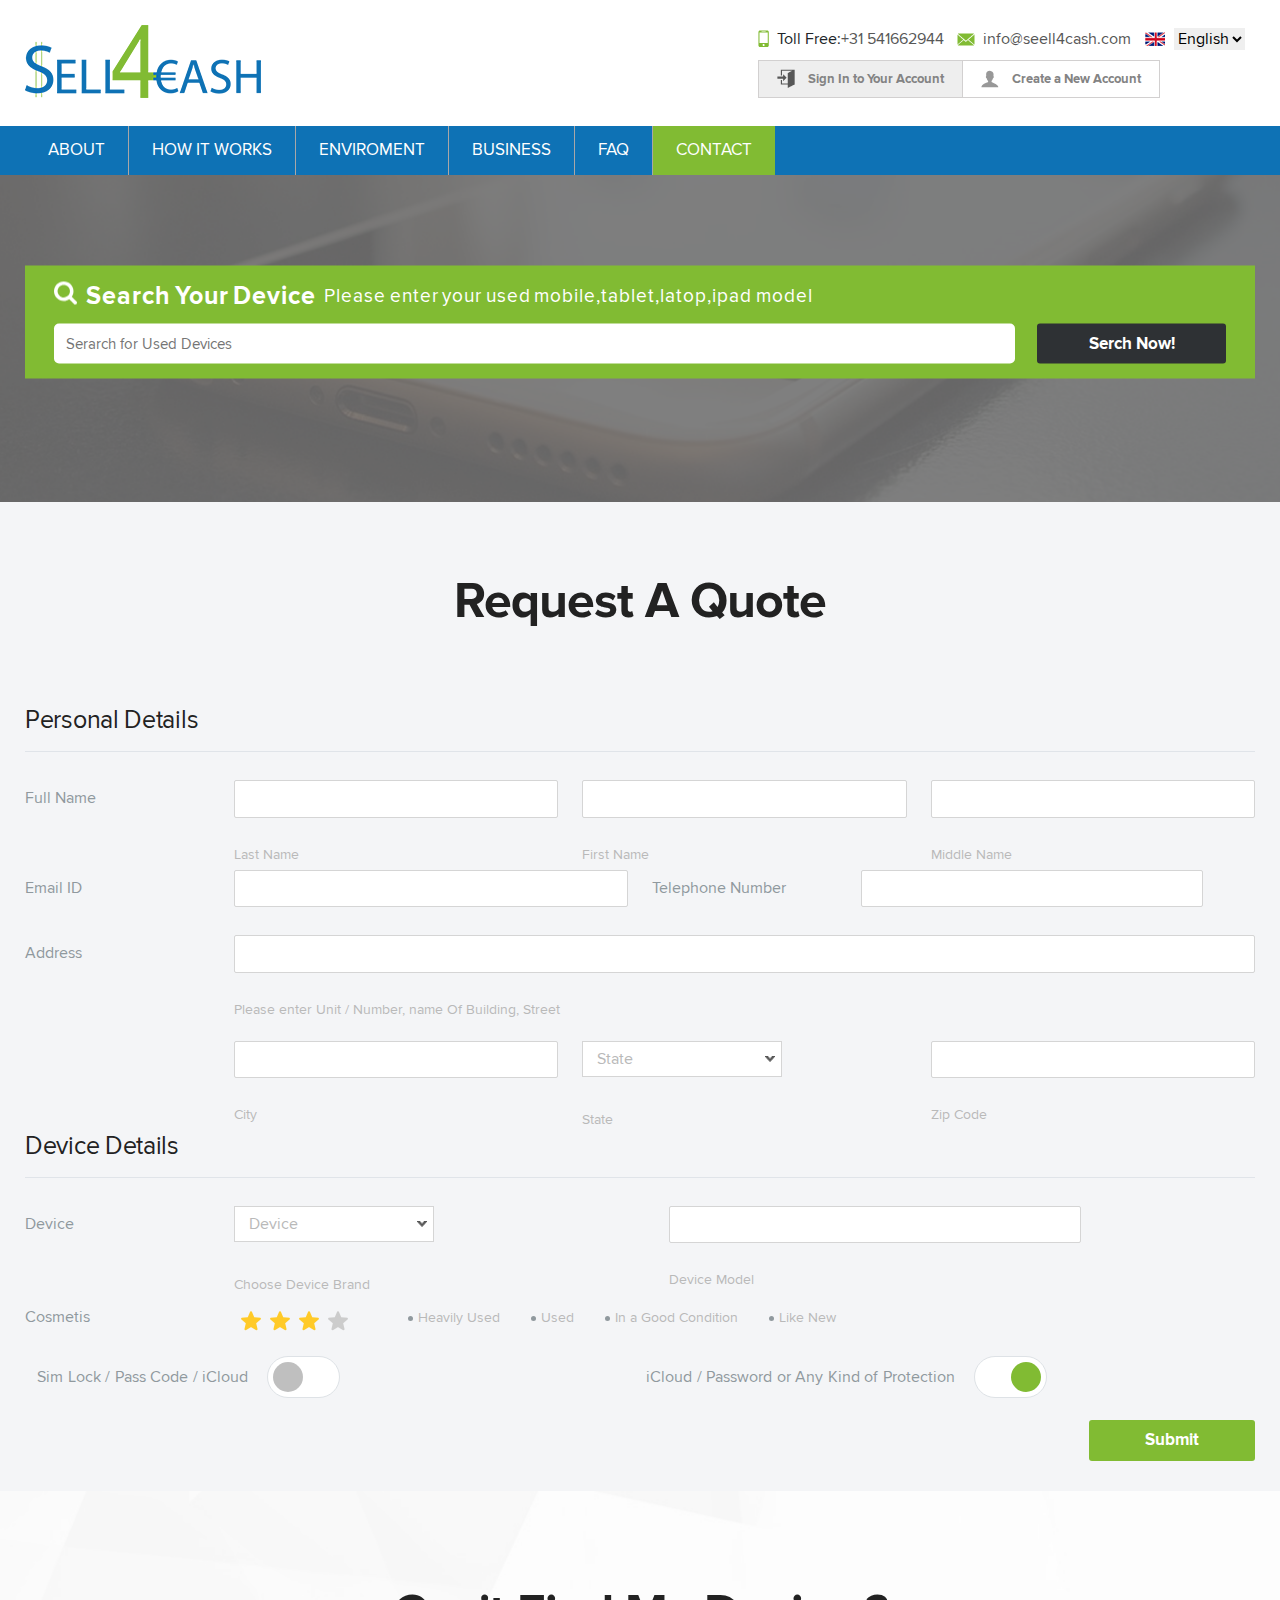
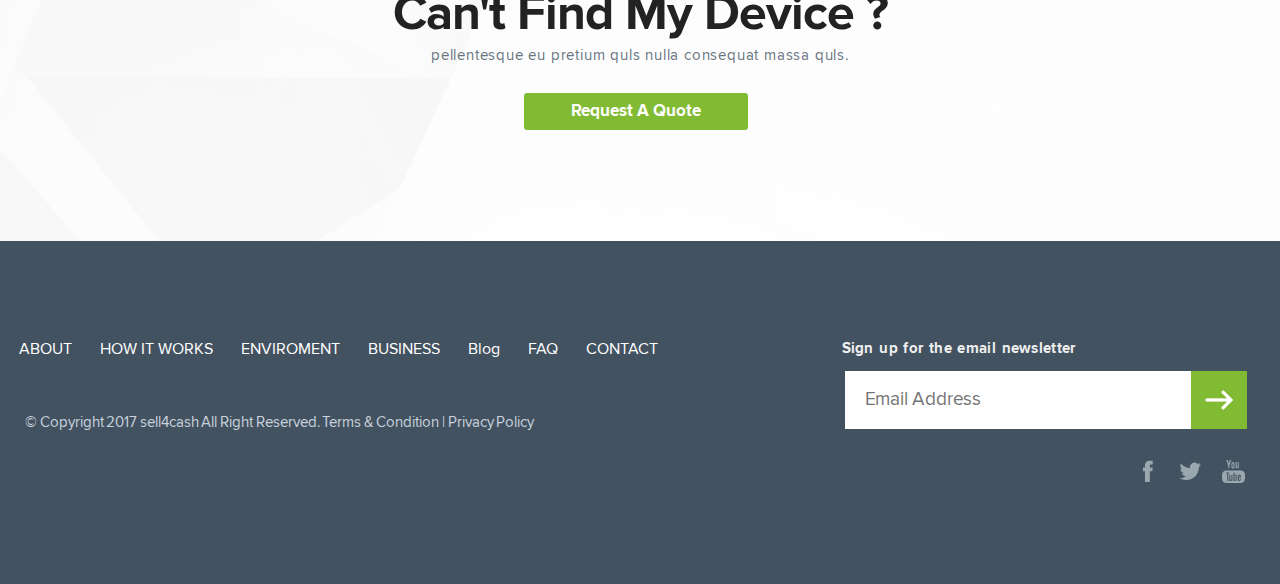
<file: request_quote.html>
<!DOCTYPE html>
<html lang="en">

<head>
    <meta charset="UTF-8" />
    <meta http-equiv="X-UA-Compatible" content="IE=edge" />
    <meta name="viewport" content="width=device-width, initial-scale=1.0" />
    <title>SELL4CASH</title>
    <link rel="stylesheet" href="css/main.css" />
</head>

<body>
    <div class="wrapper">
        <header class="header">
            <div class="top-header">
                <div class="container">
                    <div class="logo-contect-block">
                        <div class="logo-block">
                            <a href="index.html" title="Seell4cash">
                                <img src="images/logo.png" alt="logo" /></a>
                        </div>
                        <div class="header-contect-block">
                            <div class="contect-block">
                                <ul>
                                    <li class="mobile-show">
                                        <i><img src="images/toll-free.png" alt="toll-free" /></i>Toll Free:
                                        <a href="tel:+31 541662944" title="Call"> +31 541662944</a>
                                    </li>
                                    <li class="mobile-show">
                                        <i><img src="images/mail.png" alt="Mail" /></i><a
                                            href="mailto:info@sell4cash.com" title="mail">info@seell4cash.com</a>
                                    </li>
                                    <li class="mobile-show">
                                        <i><img src="images/language.png" alt="language" /></i>
                                        <select>
                                            <option>English</option>
                                            <option>gujrati</option>
                                            <option>hindi</option>
                                        </select>
                                    </li>
                                </ul>

                            </div>


                            <div class="login-box">
                                <button type="button" class="mobile-show btn button-secondary" data-bs-toggle="modal"
                                data-bs-target="#exampleModal2">
                                    <span class="text-button">
                                        <i><img src="images/sign-in.png" alt="sign-in" /></i> Sign
                                        In to Your Account</span>
                                </button>
                                <button type="button" class="mobile-show btn button-primary"  data-bs-toggle="modal"
                                data-bs-target="#exampleModal1" >
                                    <span class="text-button"><i><img src="images/create-account.png"
                                                alt="create-account" /></i>
                                        Create a New Account</span>
                                </button>
                            </div>
                        </div>
                        <div class="hamburger-menu">
                            <a href="#" title="menu" class="hamburger-icon"><img src="images/menu-btn.png" alt="menu" />
                            </a>
                        </div>
                    </div>
                </div>
            </div>
            <div class="bottom-header">
                <div class="container">
                    <div class="nav-block">
                        <ul>
                            <li >
                                <a href="aboutus.html" title="ABOUT" title="about"> ABOUT</a>
                            </li>
                            <li>
                                <a href="#" title="HOW IT WORKS" title="work">
                                    HOW IT WORKS</a>
                            </li>
                            <li>
                                <a href="#" title="ENVIROMENT" title="enviroment">
                                    ENVIROMENT</a>
                            </li>
                            <li>
                                <a href="#" title="BUSINESS" title="busness"> BUSINESS</a>
                            </li>
                            <li><a href="faq.html" title="FAQ"> FAQ</a></li>
                            <li class="active">
                                <a href="request_quote.html" title="CONTACT" title="contect"> CONTACT</a>
                            </li>
                            <li class="desktop-hide">
                                <i><img src="images/toll-free.png" alt="toll-free" /></i>Toll
                                Free: <a href="tel:+31541662944" title="call">+31541662944</a>
                            </li>
                            <li class="desktop-hide">
                                <i><img src="images/mail.png" alt="mail" /></i><a href="mailto:info@sell4cash.com"
                                    title="mail">info@seell4cash.com</a>
                            </li>
                            <li class="desktop-hide">
                                <i><img src="images/language.png" alt="language" /></i>
                                <select>
                                  <option>English</option>
                                  <option>gujrati</option>
                                  <option>hindi</option>
                                </select>
                              </li>
                            <li class="desktop-hide">
                                <button type="button" class="btn button-secondary" data-bs-toggle="modal"
                                data-bs-target="#exampleModal2">
                                    <span class="text-button">
                                        <i><img src="images/sign-in.png" alt="sign-in" /></i> Sign
                                        In to Your Account</span>
                                </button>
                            </li>
                            <li class="desktop-hide">
                                <button type="button" class="desktop-hide btn button-primary"  data-bs-toggle="modal"
                                data-bs-target="#exampleModal1">
                                    <span class="text-button"><i><img src="images/create-account.png"
                                                alt="create-account" /></i>
                                        Create a New Account</span>
                                </button>
                            </li>
                        </ul>
                    </div>
                </div>
            </div>
        </header>
        <div class="main-wrapper">
            <section class="serch-section inner-banner-section">
                <div class="serch-devices-block inner-banner-serch-block">
                    <div class="container">
                        <div class="serch-box">
                            <div>
                                <p>
                                    <img src="images/search-icon.png" alt="serch" />
                                    <span>Search Your Device</span> Please enter your used
                                    mobile,tablet,latop,ipad model
                                </p>

                                <div class="input-serch-block">
                                    <input type="text" placeholder="Serarch for Used Devices" />
                                    <div class="serch-button-box">
                                        <button type="button" class="btn serch-button">
                                            <span class="text-box"> Serch Now!</span>
                                        </button>
                                    </div>
                                </div>
                            </div>
                        </div>
                    </div>
                </div>
            </section>
            <section class="request-quote-section">
                <div class="container">
                    <h1>Request A Quote</h1>
                    <div class="personl-details-block">
                        <h4>Personal Details</h4>
                        <div class="row">
                            <div class=" col-lg-2 col-md-6 col-sm-12">
                                <div class="title-box"> Full Name</div>
                            </div>
                            <div class=" col-lg-10 col-md-12 col-sm-12">
                                <div class="row">
                                    <div class="col-12 col-sm-4">
                                        <div class="col-12">
                                            <input type="text" class="form-control" id="lname">
                                            <label for="lname" class="form-label">Last Name</label>
                                        </div>
                                    </div>
                                    <div class=" col-12 col-sm-4">
                                        <div class="col-12">
                                            <input type="text" class="form-control" id="fname">
                                            <label for="fname" class="form-label">First Name</label>
                                        </div>
                                    </div>
                                    <div class=" col-12 col-sm-4">
                                        <div class="col-12">
                                            <input type="text" class="form-control" id="mnane">
                                            <label for="mnane" class="form-label">Middle Name</label>
                                        </div>
                                    </div>

                                </div>
                            </div>
                        </div>
                        <div class="row">
                            <div class="col-lg-6 col-md-12">
                                <div class="row">
                                    <div class="col-12 col-lg-4 col-md-3 col-sm-4 title-box">Email ID</div>
                                    <div class=" col-12 col-lg-8 col-md-9 col-sm-8">
                                        <input type="email" class="form-control" id="inputEmail3">
                                    </div>
                                </div>
                            </div>
                            <div class="col-lg-6 col-md-12">
                                <div class="row">
                                    <div class="col-12 col-lg-4 col-md-3 col-sm-4 title-box">Telephone Number</div>
                                    <div class=" col-12 col-lg-7 col-md-9 col-sm-8">
                                        <input type="number" class="form-control" id="number">
                                    </div>
                                </div>
                            </div>
                        </div>

                        <div class="row">
                            <div class="col-12  col-lg-2 col-md-3 col-sm-4 title-box">Address</div>
                            <div class="col-12 col-lg-10 col-md-9 col-sm-8">
                                <div class="mb-3">
                                    <input type="text" class="form-control" id="formGroupExampleInput">
                                    <label for="formGroupExampleInput" class="form-label">Please enter Unit / Number,
                                        name Of Building, Street</label>
                                </div>
                            </div>
                        </div>
                        <div class="row">
                            <div class="col-sm-0 col-lg-2 ">
                                <div class="title-box mobile-hide"></div>
                            </div>
                            <div class="col-sm-12 col-lg-10">
                                <div class="row">
                                    <div class=" col-12 col-sm-4">
                                        <div class="col-12">
                                            <input type="text" class="form-control" id="cname">
                                            <label for="cname" class="form-label">City</label>
                                        </div>
                                    </div>
                                    <div class=" col-12 col-sm-4">
                                        <div class="col-12">
                                            <!-- <select class="form-select" id="sname">
                                                <option selected></option>
                                                <option value="1">One</option>
                                                <option value="2">Two</option>
                                                <option value="3">Three</option>
                                            </select> -->
                                            <select id="dropkick1" class="col-12">
                                                <option selected>State</option>
                                                <option value="AL">January</option>
                                                <option value="AK">February</option>
                                                <option value="AZ">March</option>
                                            </select>
                                            <label for="sname" class="form-label col-12">State</label>
                                        </div>
                                    </div>
                                    <div class="col-12 col-sm-4">
                                        <div class="col-12">
                                            <input type="text" class="form-control" id="znane">
                                            <label for="znane" class="form-label">Zip Code</label>
                                        </div>
                                    </div>

                                </div>
                            </div>
                        </div>
                    </div>

                    <div class="devices-details-block">
                        <h4>Device Details</h4>
                        <div class="row">
                            <div class="col-12 col-lg-2 col-md-3 col-sm-3">
                                <div class="title-box"> Device</div>
                            </div>
                            <div class="col-12 col-lg-10 col-md-9 col-sm-9">
                                <div class="row">
                                    <div class=" col-12 col-sm-5">
                                        <!-- <select class="form-select col-12" id="sname">
                                            <option selected></option>
                                            <option value="1">One</option>
                                            <option value="2">Two</option>
                                            <option value="3">Three</option>
                                        </select> -->
                                        <select id="dropkick2" class="col-12">
                                            <option selected>Device</option>
                                            <option value="AL">January</option>
                                            <option value="AK">February</option>
                                            <option value="AZ">March</option>
                                        </select>
                                        <label for="sname" class="form-label col-12">Choose Device Brand</label>

                                    </div>
                                    <div class=" col-12 col-sm-5">
                                        <input type="text" class="form-control col-12" id="fname">
                                        <label for="fname" class="form-label">Device Model</label>
                                    </div>
                                </div>
                            </div>
                        </div>
                        <di v class="row reating-box">
                            <div class=" col-12 col-lg-2 col-md-3" style="color: #90999e;"> Cosmetis</div>
                            <div class=" col-12 col-lg-10 col-md-9">
                                <div class="row">
                                    <div class="col-12 col-sm-2">
                                        <ul>
                                            <li><i><img src="images/star.png"> </i></li>
                                            <li><i><img src="images/star.png"> </i></li>
                                            <li><i><img src="images/star.png"> </i></li>
                                            <li><i><img src="images/star-gray.png"> </i></li>

                                        </ul>

                                    </div>
                                    <div class="col-10">
                                        <div class="form-check form-check-inline">
                                            <input class="form-check-input" type="radio" name="inlineRadioOptions"
                                                id="inlineRadio1" value="option1">
                                            <label class="form-check-label" for="inlineRadio1">Heavily Used</label>
                                        </div>
                                        <div class="form-check form-check-inline">
                                            <input class="form-check-input" type="radio" name="inlineRadioOptions"
                                                id="inlineRadio2" value="option2">
                                            <label class="form-check-label" for="inlineRadio2">Used</label>
                                        </div>
                                        <div class="form-check form-check-inline">
                                            <input class="form-check-input" type="radio" name="inlineRadioOptions"
                                                id="inlineRadio3" value="option1">
                                            <label class="form-check-label" for="inlineRadio3">In a Good
                                                Condition</label>
                                        </div>
                                        <div class="form-check form-check-inline">
                                            <input class="form-check-input" type="radio" name="inlineRadioOptions"
                                                id="inlineRadio4" value="option2">
                                            <label class="form-check-label" for="inlineRadio4">Like New</label>
                                        </div>
                                    </div>
                                </div>
                            </div>
                        </div>
                        <div class="row switch-box">
                       
                                <div class="off-switch-box">
                                    <label class="form-check-label  " for="flexSwitchCheckDefault">
                                        Sim Lock / Pass Code / iCloud
                                    </label>
                                    <div class="form-check form-switch">
                                        <input class="form-check-input" type="checkbox" role="switch"
                                            id="flexSwitchCheckDefault">
                                    </div>
                                </div>                            
                                <div class="on-switch-box">
                                    <label class="form-check-label" for="flexSwitchCheckChecked">
                                        iCloud / Password or Any Kind of Protection
                                    </label>
                                    <div class="form-check form-switch">
                                        <input class="form-check-input" type="checkbox" role="switch"
                                            id="flexSwitchCheckChecked" checked>
                                    </div>
                                </div>                 

                        </div>
                        <div class="request-button">
                            <button class="btn" type="button">
                                <span class="text-box"> Submit</span>
                            </button>
                        </div>
                    </div>
            </section>

            <section class="request-section">
                <div class="container">
                    <h2>Can't Find My Device ?</h2>
                    <p>pellentesque eu pretium quls nulla consequat massa quls.</p>
                    <div class="request-button">
                        <button class="btn" type="button">
                            <span class="text-box"> Request A Quote</span>
                        </button>
                    </div>
                </div>
            </section>
        </div>
    </div>
     <!-- Modal -->
  <div class="modal fade" id="exampleModal1" tabindex="-1" aria-labelledby="exampleModalLabel" aria-hidden="true">
    <div class="modal-dialog">
      <div class="modal-content">
        <div class="modal-header">
          <h4 class="modal-title" id="exampleModalLabel">Create a Sell4Case Account</h4>
        </div>
        <div class="modal-body">
          <div class="row ">
            <div class="col-12 col-sm-6 modal-input">
              <input type="text" class="form-control" placeholder="First name" aria-label="First name">
            </div>
            <div class="col-12 col-sm-6 modal-input">
              <input type="text" class="form-control" placeholder="Last name" aria-label="Last name">
            </div>
          </div>
          <div class="row ">
            <div class="col-12 col-sm-6 modal-input">
              <input type="email" class="form-control" placeholder="Email ID" aria-label="email id">
            </div>
            <div class="col-12 col-sm-6 modal-input">
              <input type="number" class="form-control" placeholder="Phone Number" aria-label="pnumber">
            </div>
          </div>
          <div class="row ">
            <div class="col-12 col-sm-6 modal-input">
              <input type="password" class="form-control" placeholder="password" aria-label="password">
            </div>
            <div class="col-12 col-sm-6 modal-input">
              <input type="password" class="form-control" placeholder="Re-enter password" aria-label="rpassword">
            </div>
          </div>
          <div class="row ">
            <div class="col-12 col-sm-6 modal-input ">
              <input type="text" class="form-control" placeholder="Address" aria-label="address">
            </div>
            <div class="col-12 col-sm-6 modal-input">
              <input type="number" class="form-control" placeholder="Postal Code" aria-label="pcode">
            </div>
          </div>
          <div class="row ">
            <div class="col-12 col-sm-6 modal-input">
              <input type="text" class="form-control" placeholder="City" aria-label="city">
            </div>
            <div class="col-12 col-sm-6 modal-input">
              <input type="text" class="form-control" placeholder="Country" aria-label="country">
            </div>
          </div>

          <div class="request-button">
            <button class="btn" type="button">
              <span class="text-box"> Create an Account</span>
            </button>
          </div>
          <div class="modal-footer">
            <p>Already have an account? <a href="#" title="log in"> <span>LOG IN</span></a></p>
          </div>

        </div>
      </div>
    </div>
  </div>

  <div class="modal fade" id="exampleModal2" tabindex="-1" aria-labelledby="exampleModalLabel" aria-hidden="true">
    <div class="modal-dialog">
      <div class="modal-content">
        <div class="modal-header">
          <h4 class="modal-title" id="exampleModalLabel">Log in</h4>
        </div>
        <div class="modal-body">
          <div class="login-box">
            <div class="login-with-googl-facebook">
              <h6>Log In Instantly with Facebook and Google+</h6>
              <a href="#" title="login with facebook"> <span class="facebook-button"><i><img src="images/facebookwhite.png"></i>
                <p>Log in With Facebook</p>
              </span></a>
              <a href="#" title="login with google"> <span class="google-button"><i><img src="images/google+white.png"></i>
                <p>Log in With Google+</p>
              </span></a>
              <div class="text-box"><p>OR</p></div>
            </div>

            <div class="login-with-selL4CASH">
              <h6>Log In with Sell4Cash.com account</h6>
              <input type="text" class="form-control modal-input" placeholder="Username or Email" aria-label="city">
              <input type="password" class="form-control modal-input" placeholder="password" aria-label="city">
              <p><a href="#" title="change password"><span>i forgot my password</span></a></p>
              <div class="request-button">
                <button class="btn" type="button">
                  <span class="text-box">Log In </span>
                </button>
              </div>
            </div>
          </div>
          <div class="modal-footer">
            <p>Don't have an account? <a href="#" title="sign-in"><span> SIGN UP</span></a></p>
          </div>

        </div>
      </div>
    </div>
  </div>

    <footer class="footer">
        <div class="container">
            <div class="footer-part">
                <div class="menu-box">
                    <div class="nav-block">
                        <ul>
                            <li><a href="aboutus.html" title="ABOUT"> ABOUT</a></li>
                            <li><a href="#" title="HOW IT WORKS"> HOW IT WORKS</a></li>
                            <li><a href="#" title="ENVIROMENT"> ENVIROMENT</a></li>
                            <li><a href="#" title="BUSINESS"> BUSINESS</a></li>
                            <li><a href="blog.html" title="BLOG">Blog</a> </li>
                            <li><a href="faq.html" title="FAQ"> FAQ</a></li>
                            <li><a href="request_quote.html" title="CONTACT"> CONTACT</a></li>
                          </ul>
                    </div>
                    <p>
                        &copy; Copyright 2017 sell4cash All Right Reserved. Terms &
                        Condition | Privacy Policy
                    </p>
                </div>
                <div class="sign-in-box">
                    <p>Sign up for the email newsletter</p>
                    <div class="input-block">
                        <input type="email" placeholder="Email Address" />
                        <a href="#" title="button"><img src="images/text-btn.png" alt="button" />
                        </a>
                    </div>
                    <div class="social-icon">
                        <a href="#" title="facebook"><img src="images/facebook.png" />
                        </a>
                        <a href="#" title="twitter"><img src="images/twitter.png" alt="twitter" />
                        </a>
                        <a href="#" title="youtube"><img src="images/youtube.png" alt="youtube" />
                        </a>
                    </div>
                </div>
            </div>
        </div>
    </footer>

    <script src="js/main.js"></script>
</body>

</html>
</file>
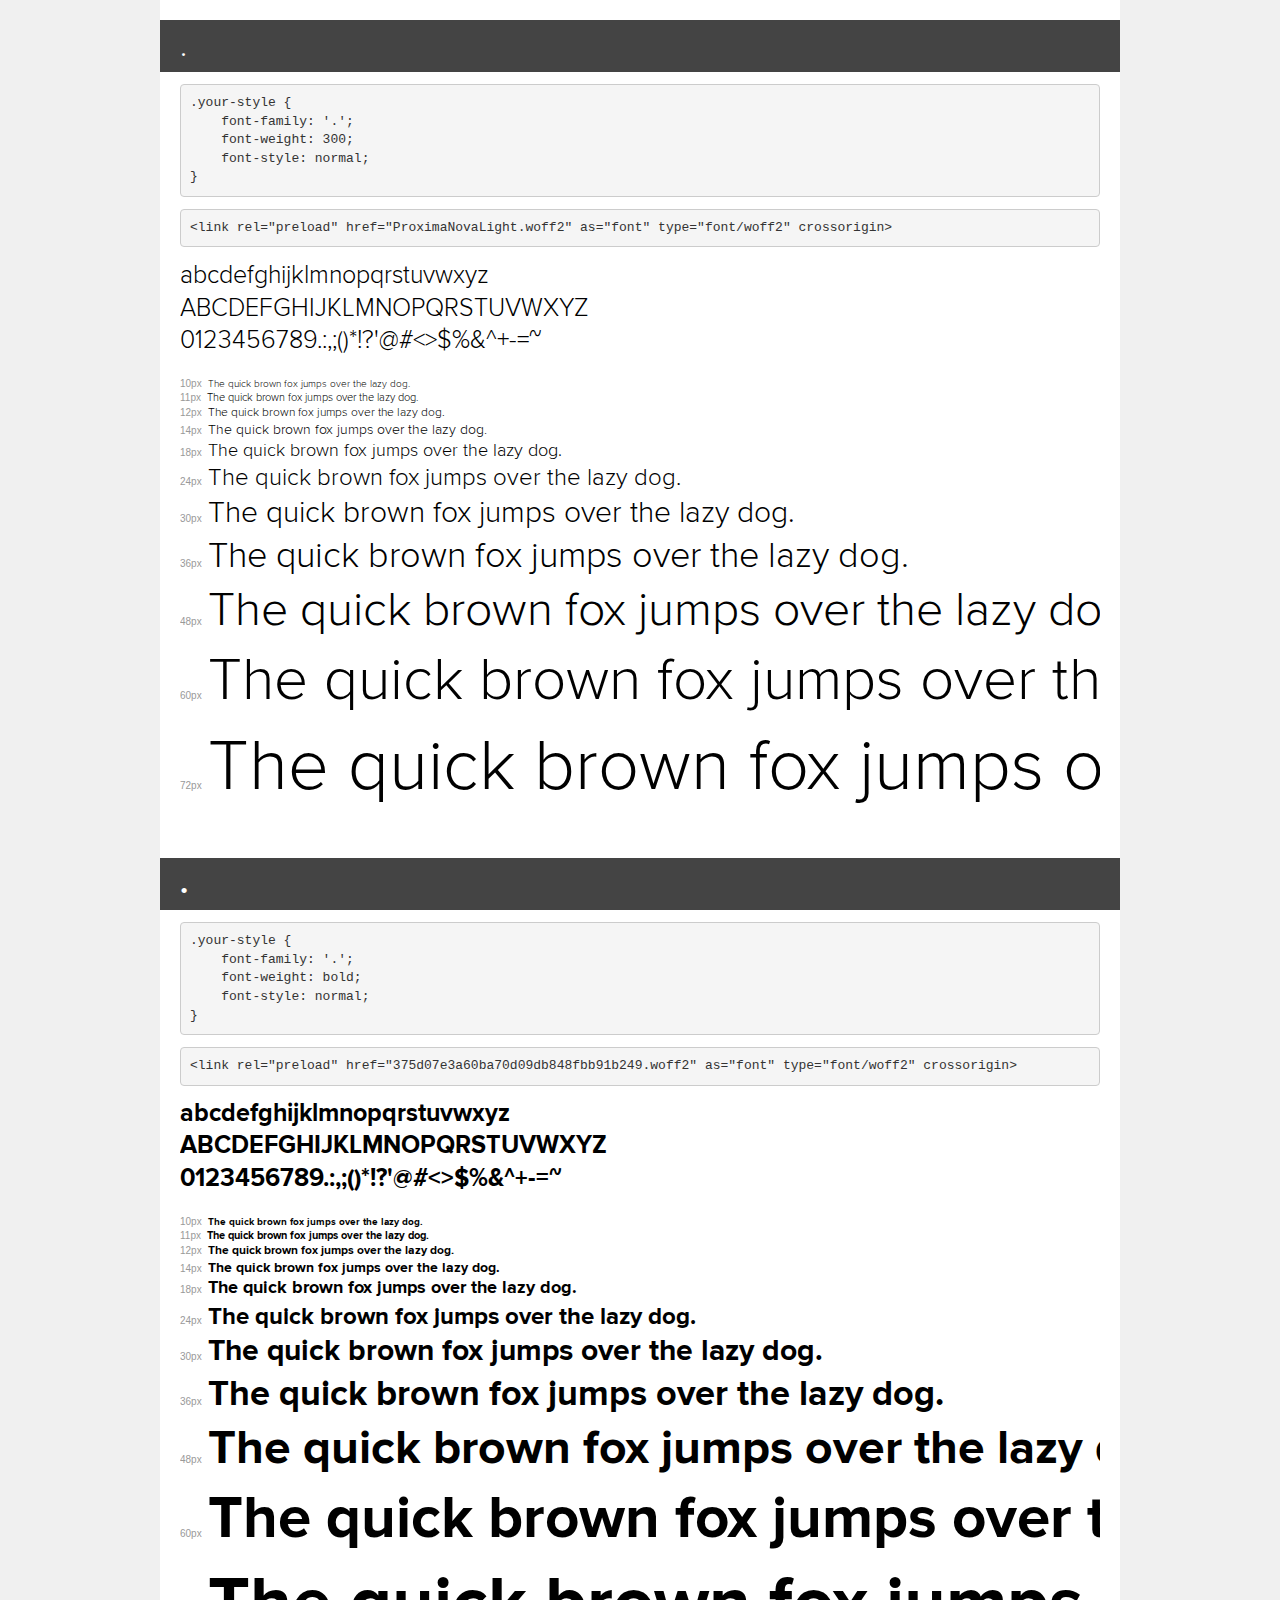
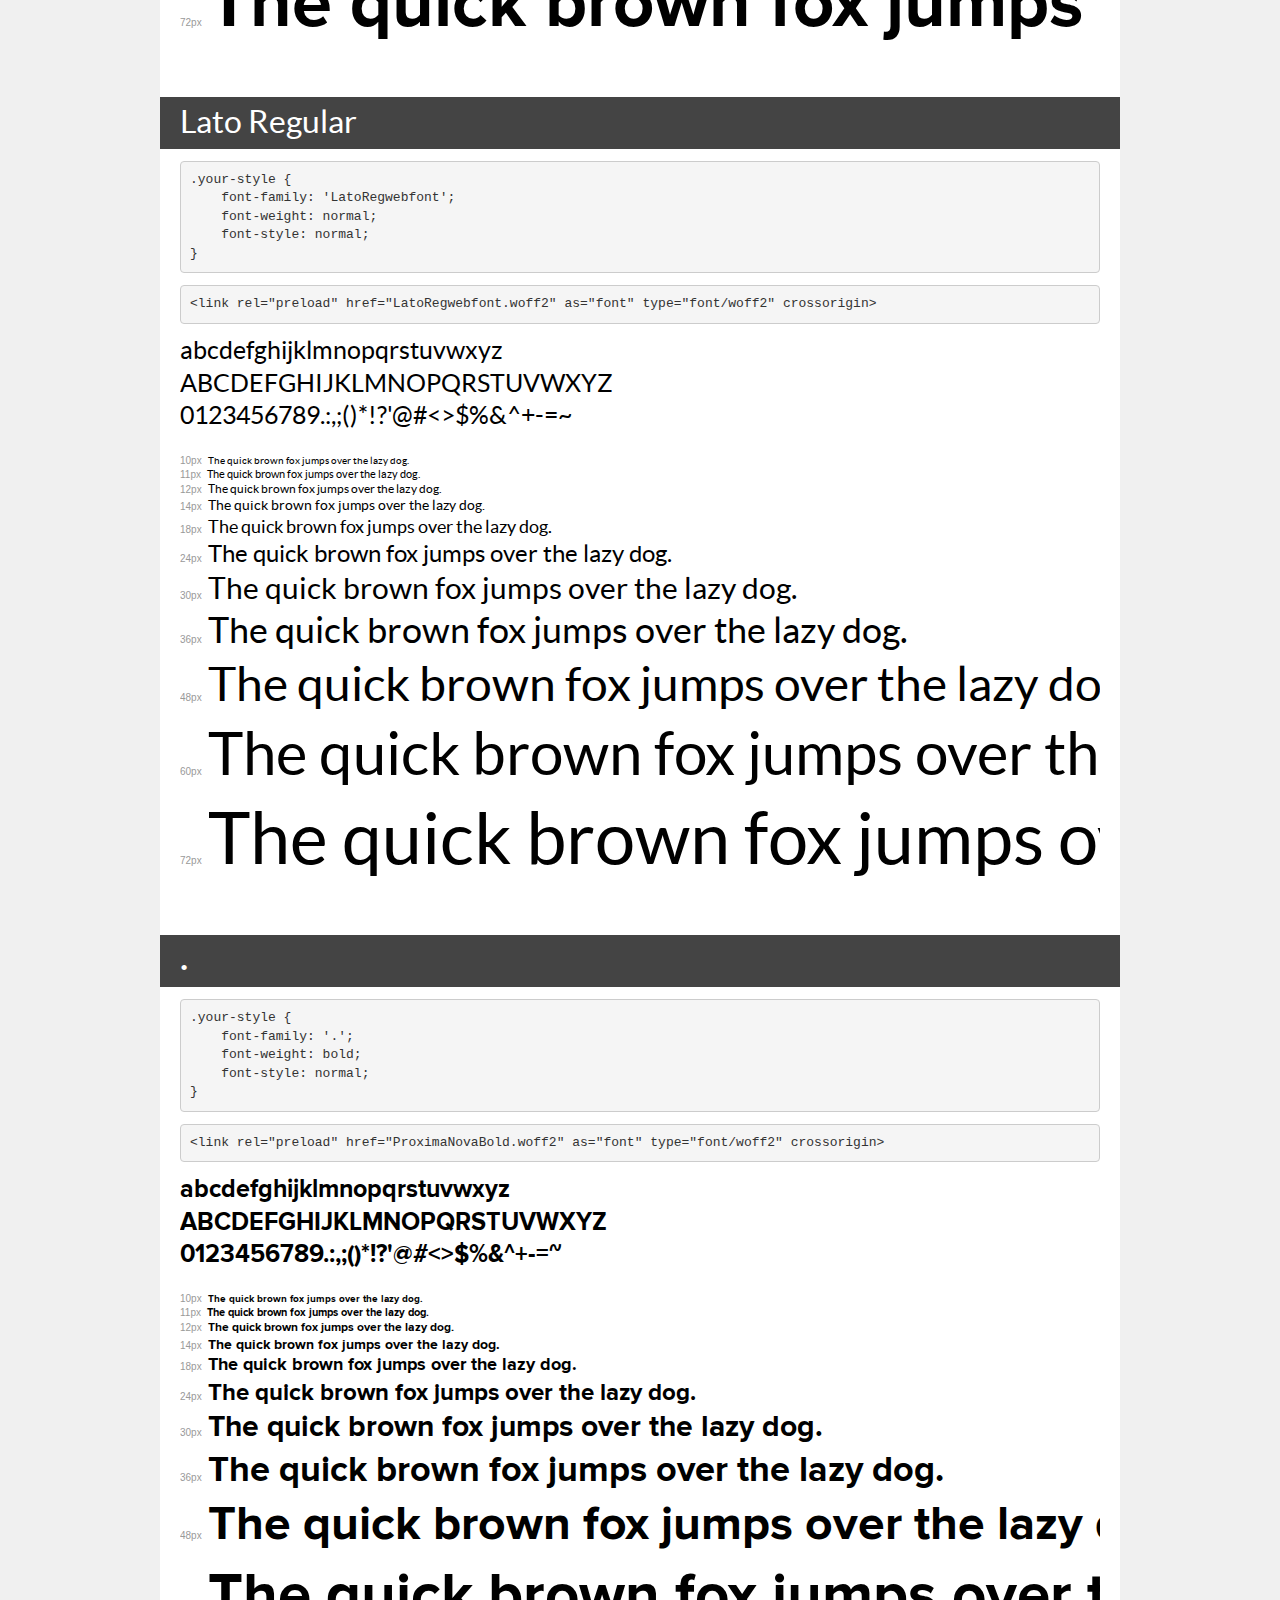
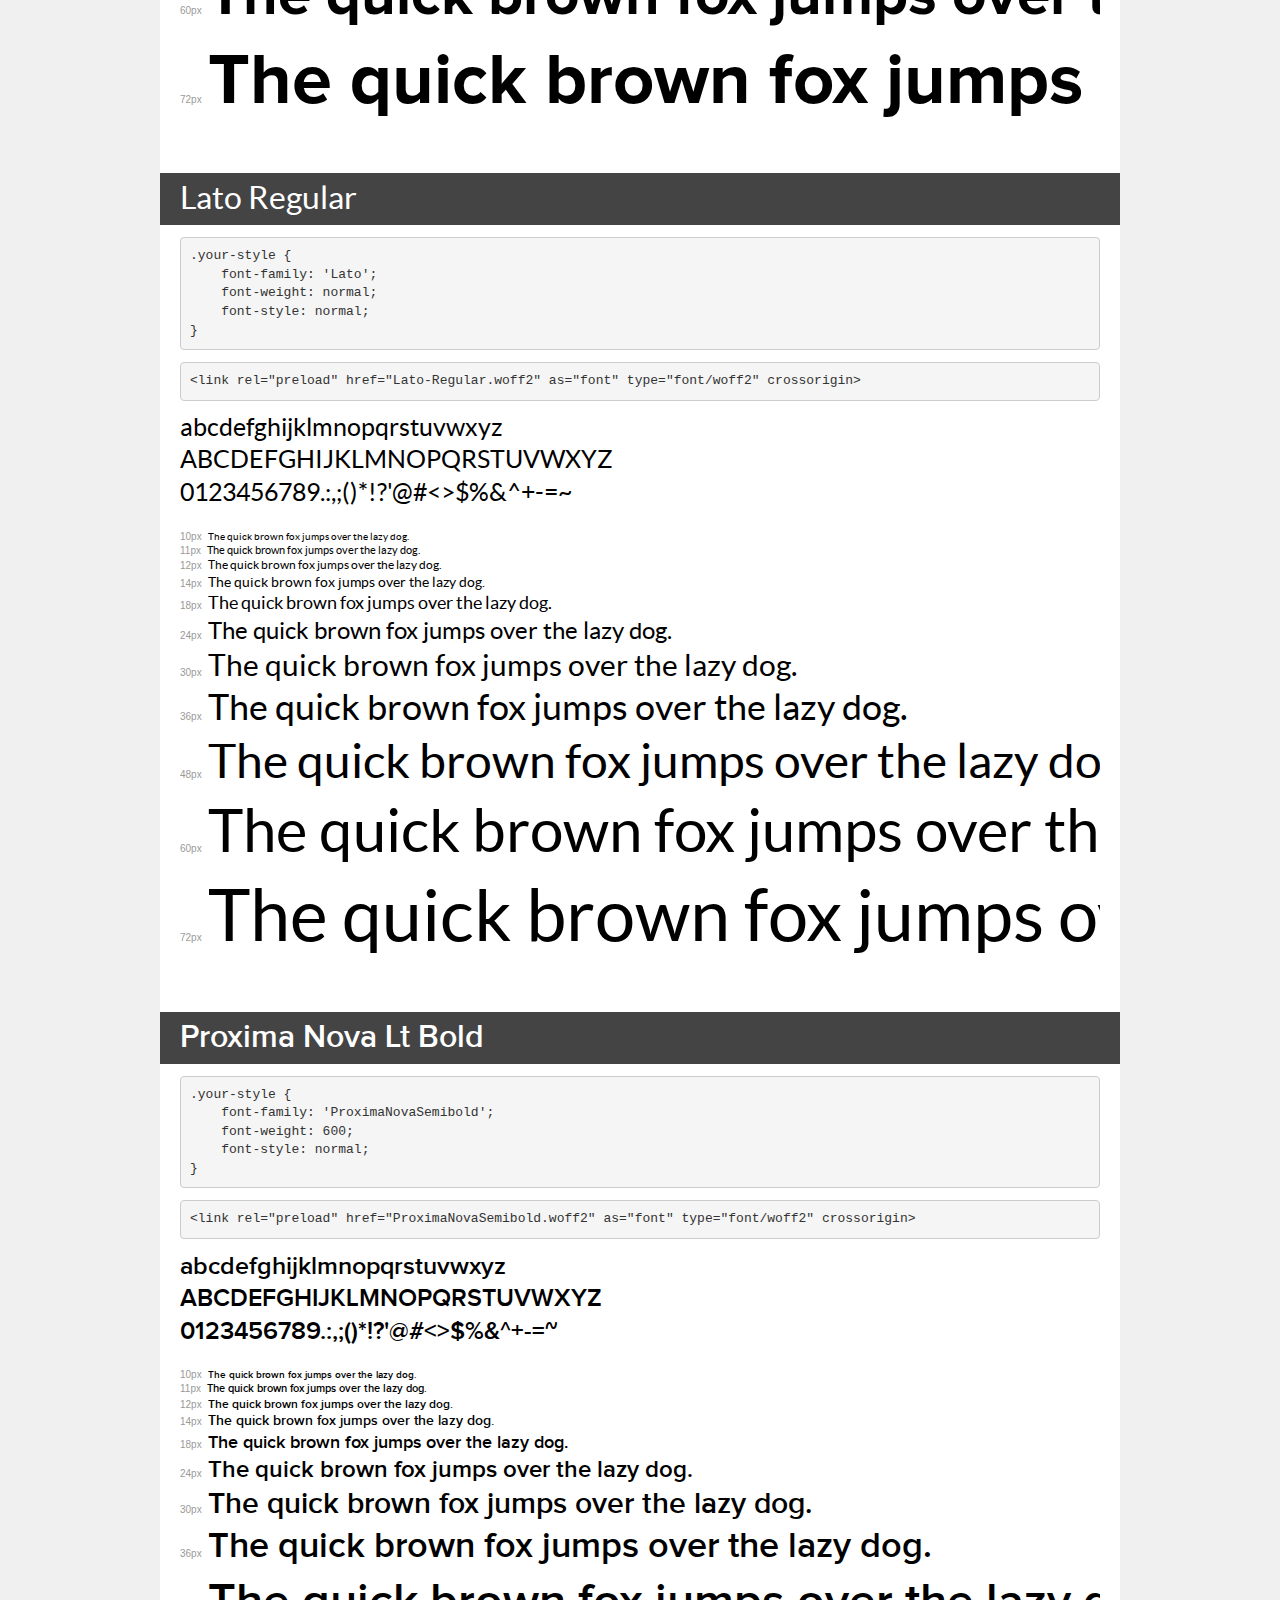
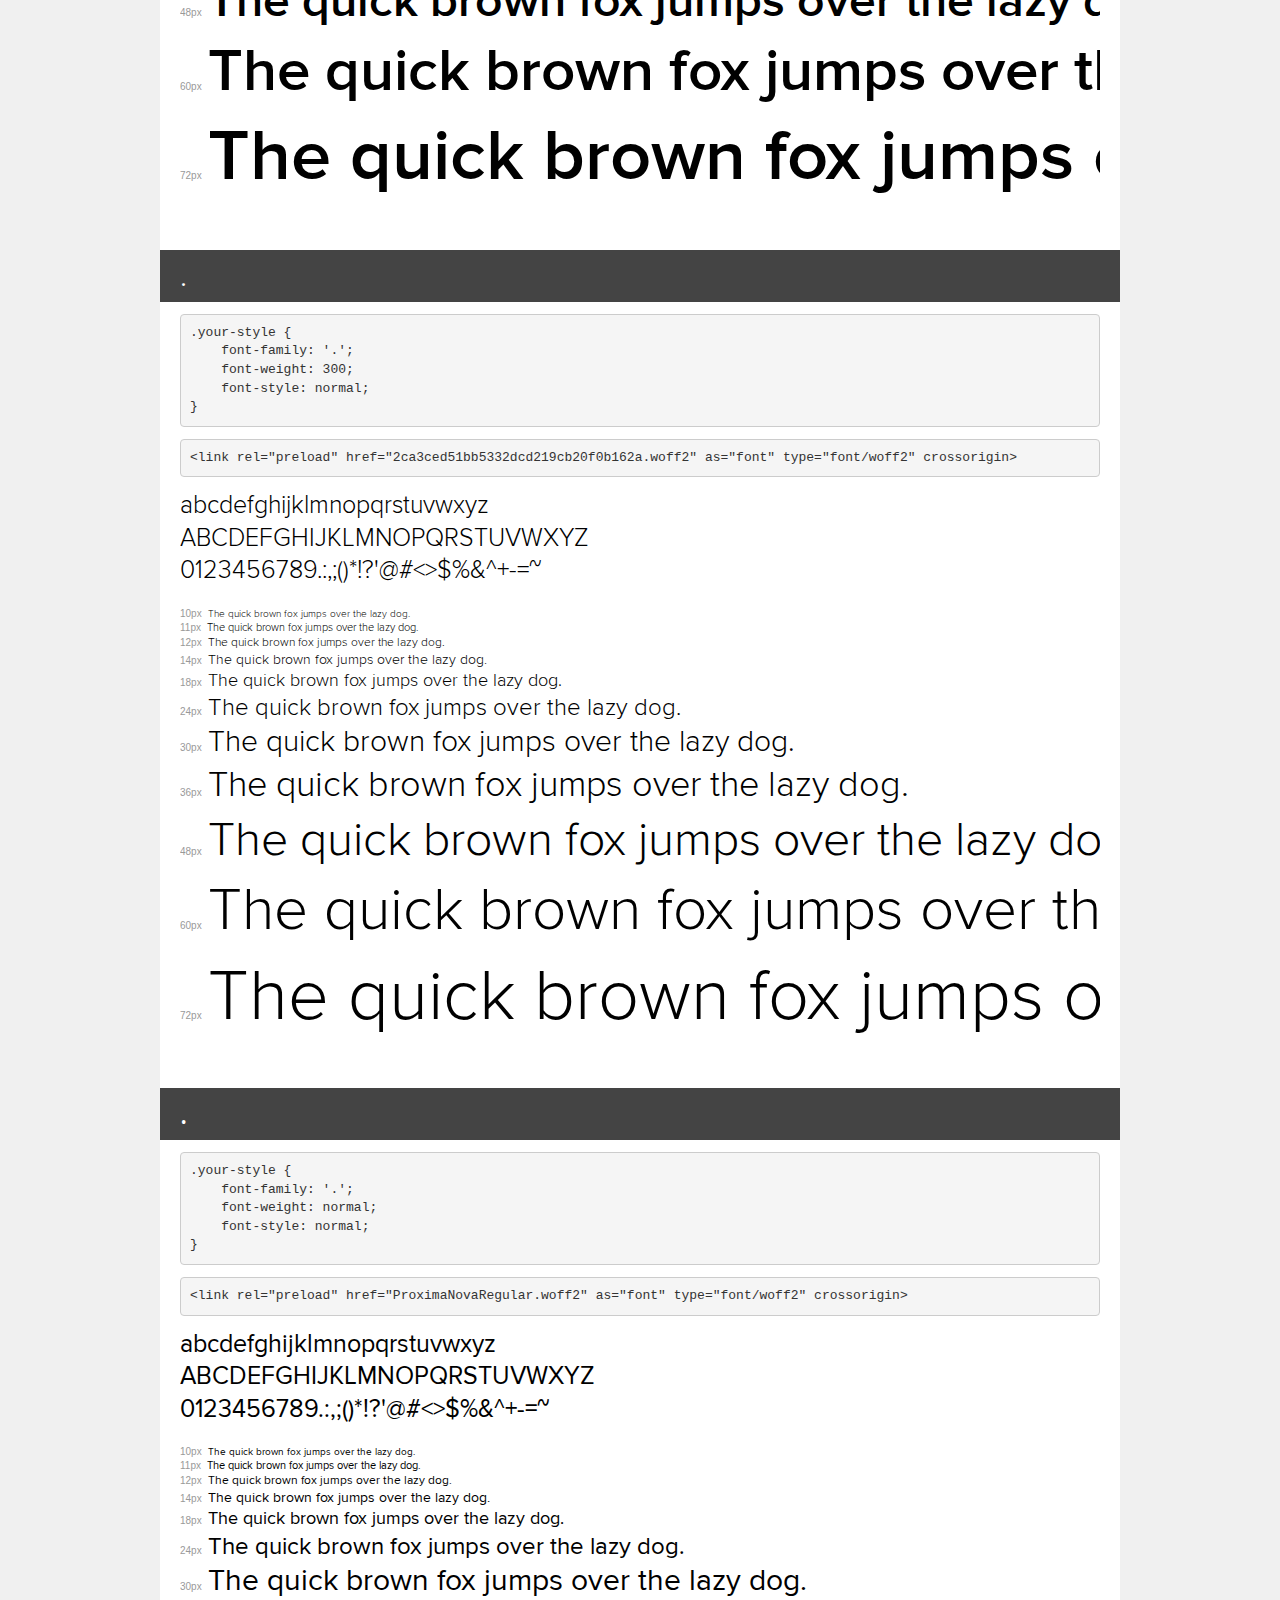
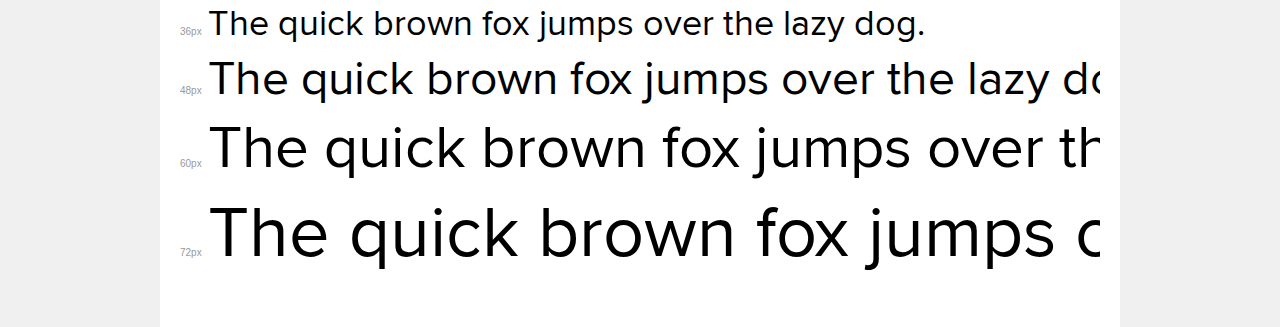
<file: fonts/demo.html>
<!DOCTYPE html>
<html lang="en">
<head>
    <meta charset="utf-8">
    <meta http-equiv="X-UA-Compatible" content="IE=edge">
    <meta name="viewport" content="width=device-width, initial-scale=1">
    <meta name="robots" content="noindex, noarchive">
    <meta name="format-detection" content="telephone=no">
    <title>Transfonter demo</title>
    <link href="stylesheet.css" rel="stylesheet">
    <style>
        /*
        http://meyerweb.com/eric/tools/css/reset/
        v2.0 | 20110126
        License: none (public domain)
        */
        html, body, div, span, applet, object, iframe,
        h1, h2, h3, h4, h5, h6, p, blockquote, pre,
        a, abbr, acronym, address, big, cite, code,
        del, dfn, em, img, ins, kbd, q, s, samp,
        small, strike, strong, sub, sup, tt, var,
        b, u, i, center,
        dl, dt, dd, ol, ul, li,
        fieldset, form, label, legend,
        table, caption, tbody, tfoot, thead, tr, th, td,
        article, aside, canvas, details, embed,
        figure, figcaption, footer, header, hgroup,
        menu, nav, output, ruby, section, summary,
        time, mark, audio, video {
            margin: 0;
            padding: 0;
            border: 0;
            font-size: 100%;
            font: inherit;
            vertical-align: baseline;
        }
        /* HTML5 display-role reset for older browsers */
        article, aside, details, figcaption, figure,
        footer, header, hgroup, menu, nav, section {
            display: block;
        }
        body {
            line-height: 1;
        }
        ol, ul {
            list-style: none;
        }
        blockquote, q {
            quotes: none;
        }
        blockquote:before, blockquote:after,
        q:before, q:after {
            content: '';
            content: none;
        }
        table {
            border-collapse: collapse;
            border-spacing: 0;
        }
        /* demo styles */
        body {
            background: #f0f0f0;
            color: #000;
        }
        .page {
            background: #fff;
            width: 920px;
            margin: 0 auto;
            padding: 20px 20px 0 20px;
            overflow: hidden;
        }
        .font-container {
            overflow-x: auto;
            overflow-y: hidden;
            margin-bottom: 40px;
            line-height: 1.3;
            white-space: nowrap;
            padding-bottom: 5px;
        }
        h1 {
            position: relative;
            background: #444;
            font-size: 32px;
            color: #fff;
            padding: 10px 20px;
            margin: 0 -20px 12px -20px;
        }
        .letters {
            font-size: 25px;
            margin-bottom: 20px;
        }
        .s10:before {
            content: '10px';
        }
        .s11:before {
            content: '11px';
        }
        .s12:before {
            content: '12px';
        }
        .s14:before {
            content: '14px';
        }
        .s18:before {
            content: '18px';
        }
        .s24:before {
            content: '24px';
        }
        .s30:before {
            content: '30px';
        }
        .s36:before {
            content: '36px';
        }
        .s48:before {
            content: '48px';
        }
        .s60:before {
            content: '60px';
        }
        .s72:before {
            content: '72px';
        }
        .s10:before, .s11:before, .s12:before, .s14:before,
        .s18:before, .s24:before, .s30:before, .s36:before,
        .s48:before, .s60:before, .s72:before {
            font-family: Arial, sans-serif;
            font-size: 10px;
            font-weight: normal;
            font-style: normal;
            color: #999;
            padding-right: 6px;
        }
        pre {
            display: block;
            padding: 9px;
            margin: 0 0 12px;
            font-family: Monaco, Menlo, Consolas, "Courier New", monospace;
            font-size: 13px;
            line-height: 1.428571429;
            color: #333;
            font-weight: normal;
            font-style: normal;
            background-color: #f5f5f5;
            border: 1px solid #ccc;
            overflow-x: auto;
            border-radius: 4px;
        }
        /* responsive */
        @media (max-width: 959px) {
            .page {
                width: auto;
                margin: 0;
            }
        }
    </style>
</head>
<body>
<div class="page">
    <div class="demo">
        <h1 style="font-family: '.'; font-weight: 300; font-style: normal;">.</h1>
        <pre title="Usage">.your-style {
    font-family: '.';
    font-weight: 300;
    font-style: normal;
}</pre>
        <pre title="Preload (optional)">
&lt;link rel=&quot;preload&quot; href=&quot;ProximaNovaLight.woff2&quot; as=&quot;font&quot; type=&quot;font/woff2&quot; crossorigin&gt;</pre>
        <div class="font-container" style="font-family: '.'; font-weight: 300; font-style: normal;">
            <p class="letters">
                abcdefghijklmnopqrstuvwxyz<br>
ABCDEFGHIJKLMNOPQRSTUVWXYZ<br>
                0123456789.:,;()*!?'@#&lt;&gt;$%&^+-=~
            </p>
            <p class="s10" style="font-size: 10px;">The quick brown fox jumps over the lazy dog.</p>
            <p class="s11" style="font-size: 11px;">The quick brown fox jumps over the lazy dog.</p>
            <p class="s12" style="font-size: 12px;">The quick brown fox jumps over the lazy dog.</p>
            <p class="s14" style="font-size: 14px;">The quick brown fox jumps over the lazy dog.</p>
            <p class="s18" style="font-size: 18px;">The quick brown fox jumps over the lazy dog.</p>
            <p class="s24" style="font-size: 24px;">The quick brown fox jumps over the lazy dog.</p>
            <p class="s30" style="font-size: 30px;">The quick brown fox jumps over the lazy dog.</p>
            <p class="s36" style="font-size: 36px;">The quick brown fox jumps over the lazy dog.</p>
            <p class="s48" style="font-size: 48px;">The quick brown fox jumps over the lazy dog.</p>
            <p class="s60" style="font-size: 60px;">The quick brown fox jumps over the lazy dog.</p>
            <p class="s72" style="font-size: 72px;">The quick brown fox jumps over the lazy dog.</p>
        </div>
    </div>

    <div class="demo">
        <h1 style="font-family: '.'; font-weight: bold; font-style: normal;">.</h1>
        <pre title="Usage">.your-style {
    font-family: '.';
    font-weight: bold;
    font-style: normal;
}</pre>
        <pre title="Preload (optional)">
&lt;link rel=&quot;preload&quot; href=&quot;375d07e3a60ba70d09db848fbb91b249.woff2&quot; as=&quot;font&quot; type=&quot;font/woff2&quot; crossorigin&gt;</pre>
        <div class="font-container" style="font-family: '.'; font-weight: bold; font-style: normal;">
            <p class="letters">
                abcdefghijklmnopqrstuvwxyz<br>
ABCDEFGHIJKLMNOPQRSTUVWXYZ<br>
                0123456789.:,;()*!?'@#&lt;&gt;$%&^+-=~
            </p>
            <p class="s10" style="font-size: 10px;">The quick brown fox jumps over the lazy dog.</p>
            <p class="s11" style="font-size: 11px;">The quick brown fox jumps over the lazy dog.</p>
            <p class="s12" style="font-size: 12px;">The quick brown fox jumps over the lazy dog.</p>
            <p class="s14" style="font-size: 14px;">The quick brown fox jumps over the lazy dog.</p>
            <p class="s18" style="font-size: 18px;">The quick brown fox jumps over the lazy dog.</p>
            <p class="s24" style="font-size: 24px;">The quick brown fox jumps over the lazy dog.</p>
            <p class="s30" style="font-size: 30px;">The quick brown fox jumps over the lazy dog.</p>
            <p class="s36" style="font-size: 36px;">The quick brown fox jumps over the lazy dog.</p>
            <p class="s48" style="font-size: 48px;">The quick brown fox jumps over the lazy dog.</p>
            <p class="s60" style="font-size: 60px;">The quick brown fox jumps over the lazy dog.</p>
            <p class="s72" style="font-size: 72px;">The quick brown fox jumps over the lazy dog.</p>
        </div>
    </div>

    <div class="demo">
        <h1 style="font-family: 'LatoRegwebfont'; font-weight: normal; font-style: normal;">Lato Regular</h1>
        <pre title="Usage">.your-style {
    font-family: 'LatoRegwebfont';
    font-weight: normal;
    font-style: normal;
}</pre>
        <pre title="Preload (optional)">
&lt;link rel=&quot;preload&quot; href=&quot;LatoRegwebfont.woff2&quot; as=&quot;font&quot; type=&quot;font/woff2&quot; crossorigin&gt;</pre>
        <div class="font-container" style="font-family: 'LatoRegwebfont'; font-weight: normal; font-style: normal;">
            <p class="letters">
                abcdefghijklmnopqrstuvwxyz<br>
ABCDEFGHIJKLMNOPQRSTUVWXYZ<br>
                0123456789.:,;()*!?'@#&lt;&gt;$%&^+-=~
            </p>
            <p class="s10" style="font-size: 10px;">The quick brown fox jumps over the lazy dog.</p>
            <p class="s11" style="font-size: 11px;">The quick brown fox jumps over the lazy dog.</p>
            <p class="s12" style="font-size: 12px;">The quick brown fox jumps over the lazy dog.</p>
            <p class="s14" style="font-size: 14px;">The quick brown fox jumps over the lazy dog.</p>
            <p class="s18" style="font-size: 18px;">The quick brown fox jumps over the lazy dog.</p>
            <p class="s24" style="font-size: 24px;">The quick brown fox jumps over the lazy dog.</p>
            <p class="s30" style="font-size: 30px;">The quick brown fox jumps over the lazy dog.</p>
            <p class="s36" style="font-size: 36px;">The quick brown fox jumps over the lazy dog.</p>
            <p class="s48" style="font-size: 48px;">The quick brown fox jumps over the lazy dog.</p>
            <p class="s60" style="font-size: 60px;">The quick brown fox jumps over the lazy dog.</p>
            <p class="s72" style="font-size: 72px;">The quick brown fox jumps over the lazy dog.</p>
        </div>
    </div>

    <div class="demo">
        <h1 style="font-family: '.'; font-weight: bold; font-style: normal;">.</h1>
        <pre title="Usage">.your-style {
    font-family: '.';
    font-weight: bold;
    font-style: normal;
}</pre>
        <pre title="Preload (optional)">
&lt;link rel=&quot;preload&quot; href=&quot;ProximaNovaBold.woff2&quot; as=&quot;font&quot; type=&quot;font/woff2&quot; crossorigin&gt;</pre>
        <div class="font-container" style="font-family: '.'; font-weight: bold; font-style: normal;">
            <p class="letters">
                abcdefghijklmnopqrstuvwxyz<br>
ABCDEFGHIJKLMNOPQRSTUVWXYZ<br>
                0123456789.:,;()*!?'@#&lt;&gt;$%&^+-=~
            </p>
            <p class="s10" style="font-size: 10px;">The quick brown fox jumps over the lazy dog.</p>
            <p class="s11" style="font-size: 11px;">The quick brown fox jumps over the lazy dog.</p>
            <p class="s12" style="font-size: 12px;">The quick brown fox jumps over the lazy dog.</p>
            <p class="s14" style="font-size: 14px;">The quick brown fox jumps over the lazy dog.</p>
            <p class="s18" style="font-size: 18px;">The quick brown fox jumps over the lazy dog.</p>
            <p class="s24" style="font-size: 24px;">The quick brown fox jumps over the lazy dog.</p>
            <p class="s30" style="font-size: 30px;">The quick brown fox jumps over the lazy dog.</p>
            <p class="s36" style="font-size: 36px;">The quick brown fox jumps over the lazy dog.</p>
            <p class="s48" style="font-size: 48px;">The quick brown fox jumps over the lazy dog.</p>
            <p class="s60" style="font-size: 60px;">The quick brown fox jumps over the lazy dog.</p>
            <p class="s72" style="font-size: 72px;">The quick brown fox jumps over the lazy dog.</p>
        </div>
    </div>

    <div class="demo">
        <h1 style="font-family: 'Lato'; font-weight: normal; font-style: normal;">Lato Regular</h1>
        <pre title="Usage">.your-style {
    font-family: 'Lato';
    font-weight: normal;
    font-style: normal;
}</pre>
        <pre title="Preload (optional)">
&lt;link rel=&quot;preload&quot; href=&quot;Lato-Regular.woff2&quot; as=&quot;font&quot; type=&quot;font/woff2&quot; crossorigin&gt;</pre>
        <div class="font-container" style="font-family: 'Lato'; font-weight: normal; font-style: normal;">
            <p class="letters">
                abcdefghijklmnopqrstuvwxyz<br>
ABCDEFGHIJKLMNOPQRSTUVWXYZ<br>
                0123456789.:,;()*!?'@#&lt;&gt;$%&^+-=~
            </p>
            <p class="s10" style="font-size: 10px;">The quick brown fox jumps over the lazy dog.</p>
            <p class="s11" style="font-size: 11px;">The quick brown fox jumps over the lazy dog.</p>
            <p class="s12" style="font-size: 12px;">The quick brown fox jumps over the lazy dog.</p>
            <p class="s14" style="font-size: 14px;">The quick brown fox jumps over the lazy dog.</p>
            <p class="s18" style="font-size: 18px;">The quick brown fox jumps over the lazy dog.</p>
            <p class="s24" style="font-size: 24px;">The quick brown fox jumps over the lazy dog.</p>
            <p class="s30" style="font-size: 30px;">The quick brown fox jumps over the lazy dog.</p>
            <p class="s36" style="font-size: 36px;">The quick brown fox jumps over the lazy dog.</p>
            <p class="s48" style="font-size: 48px;">The quick brown fox jumps over the lazy dog.</p>
            <p class="s60" style="font-size: 60px;">The quick brown fox jumps over the lazy dog.</p>
            <p class="s72" style="font-size: 72px;">The quick brown fox jumps over the lazy dog.</p>
        </div>
    </div>

    <div class="demo">
        <h1 style="font-family: 'ProximaNovaSemibold'; font-weight: 600; font-style: normal;">Proxima Nova Lt Bold</h1>
        <pre title="Usage">.your-style {
    font-family: 'ProximaNovaSemibold';
    font-weight: 600;
    font-style: normal;
}</pre>
        <pre title="Preload (optional)">
&lt;link rel=&quot;preload&quot; href=&quot;ProximaNovaSemibold.woff2&quot; as=&quot;font&quot; type=&quot;font/woff2&quot; crossorigin&gt;</pre>
        <div class="font-container" style="font-family: 'ProximaNovaSemibold'; font-weight: 600; font-style: normal;">
            <p class="letters">
                abcdefghijklmnopqrstuvwxyz<br>
ABCDEFGHIJKLMNOPQRSTUVWXYZ<br>
                0123456789.:,;()*!?'@#&lt;&gt;$%&^+-=~
            </p>
            <p class="s10" style="font-size: 10px;">The quick brown fox jumps over the lazy dog.</p>
            <p class="s11" style="font-size: 11px;">The quick brown fox jumps over the lazy dog.</p>
            <p class="s12" style="font-size: 12px;">The quick brown fox jumps over the lazy dog.</p>
            <p class="s14" style="font-size: 14px;">The quick brown fox jumps over the lazy dog.</p>
            <p class="s18" style="font-size: 18px;">The quick brown fox jumps over the lazy dog.</p>
            <p class="s24" style="font-size: 24px;">The quick brown fox jumps over the lazy dog.</p>
            <p class="s30" style="font-size: 30px;">The quick brown fox jumps over the lazy dog.</p>
            <p class="s36" style="font-size: 36px;">The quick brown fox jumps over the lazy dog.</p>
            <p class="s48" style="font-size: 48px;">The quick brown fox jumps over the lazy dog.</p>
            <p class="s60" style="font-size: 60px;">The quick brown fox jumps over the lazy dog.</p>
            <p class="s72" style="font-size: 72px;">The quick brown fox jumps over the lazy dog.</p>
        </div>
    </div>

    <div class="demo">
        <h1 style="font-family: '.'; font-weight: 300; font-style: normal;">.</h1>
        <pre title="Usage">.your-style {
    font-family: '.';
    font-weight: 300;
    font-style: normal;
}</pre>
        <pre title="Preload (optional)">
&lt;link rel=&quot;preload&quot; href=&quot;2ca3ced51bb5332dcd219cb20f0b162a.woff2&quot; as=&quot;font&quot; type=&quot;font/woff2&quot; crossorigin&gt;</pre>
        <div class="font-container" style="font-family: '.'; font-weight: 300; font-style: normal;">
            <p class="letters">
                abcdefghijklmnopqrstuvwxyz<br>
ABCDEFGHIJKLMNOPQRSTUVWXYZ<br>
                0123456789.:,;()*!?'@#&lt;&gt;$%&^+-=~
            </p>
            <p class="s10" style="font-size: 10px;">The quick brown fox jumps over the lazy dog.</p>
            <p class="s11" style="font-size: 11px;">The quick brown fox jumps over the lazy dog.</p>
            <p class="s12" style="font-size: 12px;">The quick brown fox jumps over the lazy dog.</p>
            <p class="s14" style="font-size: 14px;">The quick brown fox jumps over the lazy dog.</p>
            <p class="s18" style="font-size: 18px;">The quick brown fox jumps over the lazy dog.</p>
            <p class="s24" style="font-size: 24px;">The quick brown fox jumps over the lazy dog.</p>
            <p class="s30" style="font-size: 30px;">The quick brown fox jumps over the lazy dog.</p>
            <p class="s36" style="font-size: 36px;">The quick brown fox jumps over the lazy dog.</p>
            <p class="s48" style="font-size: 48px;">The quick brown fox jumps over the lazy dog.</p>
            <p class="s60" style="font-size: 60px;">The quick brown fox jumps over the lazy dog.</p>
            <p class="s72" style="font-size: 72px;">The quick brown fox jumps over the lazy dog.</p>
        </div>
    </div>

    <div class="demo">
        <h1 style="font-family: '.'; font-weight: normal; font-style: normal;">.</h1>
        <pre title="Usage">.your-style {
    font-family: '.';
    font-weight: normal;
    font-style: normal;
}</pre>
        <pre title="Preload (optional)">
&lt;link rel=&quot;preload&quot; href=&quot;ProximaNovaRegular.woff2&quot; as=&quot;font&quot; type=&quot;font/woff2&quot; crossorigin&gt;</pre>
        <div class="font-container" style="font-family: '.'; font-weight: normal; font-style: normal;">
            <p class="letters">
                abcdefghijklmnopqrstuvwxyz<br>
ABCDEFGHIJKLMNOPQRSTUVWXYZ<br>
                0123456789.:,;()*!?'@#&lt;&gt;$%&^+-=~
            </p>
            <p class="s10" style="font-size: 10px;">The quick brown fox jumps over the lazy dog.</p>
            <p class="s11" style="font-size: 11px;">The quick brown fox jumps over the lazy dog.</p>
            <p class="s12" style="font-size: 12px;">The quick brown fox jumps over the lazy dog.</p>
            <p class="s14" style="font-size: 14px;">The quick brown fox jumps over the lazy dog.</p>
            <p class="s18" style="font-size: 18px;">The quick brown fox jumps over the lazy dog.</p>
            <p class="s24" style="font-size: 24px;">The quick brown fox jumps over the lazy dog.</p>
            <p class="s30" style="font-size: 30px;">The quick brown fox jumps over the lazy dog.</p>
            <p class="s36" style="font-size: 36px;">The quick brown fox jumps over the lazy dog.</p>
            <p class="s48" style="font-size: 48px;">The quick brown fox jumps over the lazy dog.</p>
            <p class="s60" style="font-size: 60px;">The quick brown fox jumps over the lazy dog.</p>
            <p class="s72" style="font-size: 72px;">The quick brown fox jumps over the lazy dog.</p>
        </div>
    </div>

</div>
</body>
</html>
</file>
<file: fonts/stylesheet.css>
@font-face {
    font-family: '.';
    src: url('ProximaNovaLight.eot');
    src: url('ProximaNovaLight.eot?#iefix') format('embedded-opentype'),
        url('ProximaNovaLight.woff2') format('woff2'),
        url('ProximaNovaLight.woff') format('woff'),
        url('ProximaNovaLight.ttf') format('truetype'),
        url('ProximaNovaLight.svg#ProximaNovaLight') format('svg');
    font-weight: 300;
    font-style: normal;
    font-display: swap;
}

@font-face {
    font-family: '.';
    src: url('375d07e3a60ba70d09db848fbb91b249.eot');
    src: url('375d07e3a60ba70d09db848fbb91b249.eot?#iefix') format('embedded-opentype'),
        url('375d07e3a60ba70d09db848fbb91b249.woff2') format('woff2'),
        url('375d07e3a60ba70d09db848fbb91b249.woff') format('woff'),
        url('375d07e3a60ba70d09db848fbb91b249.ttf') format('truetype'),
        url('375d07e3a60ba70d09db848fbb91b249.svg#.') format('svg');
    font-weight: bold;
    font-style: normal;
    font-display: swap;
}

@font-face {
    font-family: 'LatoRegwebfont';
    src: url('LatoRegwebfont.eot');
    src: url('LatoRegwebfont.eot?#iefix') format('embedded-opentype'),
        url('LatoRegwebfont.woff2') format('woff2'),
        url('LatoRegwebfont.woff') format('woff'),
        url('LatoRegwebfont.ttf') format('truetype'),
        url('LatoRegwebfont.svg#LatoRegwebfont') format('svg');
    font-weight: normal;
    font-style: normal;
    font-display: swap;
}

@font-face {
    font-family: '.';
    src: url('ProximaNovaBold.eot');
    src: url('ProximaNovaBold.eot?#iefix') format('embedded-opentype'),
        url('ProximaNovaBold.woff2') format('woff2'),
        url('ProximaNovaBold.woff') format('woff'),
        url('ProximaNovaBold.ttf') format('truetype'),
        url('ProximaNovaBold.svg#ProximaNovaBold') format('svg');
    font-weight: bold;
    font-style: normal;
    font-display: swap;
}

@font-face {
    font-family: 'Lato';
    src: url('Lato-Regular.eot');
    src: url('Lato-Regular.eot?#iefix') format('embedded-opentype'),
        url('Lato-Regular.woff2') format('woff2'),
        url('Lato-Regular.woff') format('woff'),
        url('Lato-Regular.ttf') format('truetype'),
        url('Lato-Regular.svg#Lato-Regular') format('svg');
    font-weight: normal;
    font-style: normal;
    font-display: swap;
}

@font-face {
    font-family: 'ProximaNovaSemibold';
    src: url('ProximaNovaSemibold.eot');
    src: url('ProximaNovaSemibold.eot?#iefix') format('embedded-opentype'),
        url('ProximaNovaSemibold.woff2') format('woff2'),
        url('ProximaNovaSemibold.woff') format('woff'),
        url('ProximaNovaSemibold.ttf') format('truetype'),
        url('ProximaNovaSemibold.svg#ProximaNovaSemibold') format('svg');
    font-weight: 600;
    font-style: normal;
    font-display: swap;
}

@font-face {
    font-family: '.';
    src: url('2ca3ced51bb5332dcd219cb20f0b162a.eot');
    src: url('2ca3ced51bb5332dcd219cb20f0b162a.eot?#iefix') format('embedded-opentype'),
        url('2ca3ced51bb5332dcd219cb20f0b162a.woff2') format('woff2'),
        url('2ca3ced51bb5332dcd219cb20f0b162a.woff') format('woff'),
        url('2ca3ced51bb5332dcd219cb20f0b162a.ttf') format('truetype'),
        url('2ca3ced51bb5332dcd219cb20f0b162a.svg#.') format('svg');
    font-weight: 300;
    font-style: normal;
    font-display: swap;
}

@font-face {
    font-family: '.';
    src: url('ProximaNovaRegular.eot');
    src: url('ProximaNovaRegular.eot?#iefix') format('embedded-opentype'),
        url('ProximaNovaRegular.woff2') format('woff2'),
        url('ProximaNovaRegular.woff') format('woff'),
        url('ProximaNovaRegular.ttf') format('truetype'),
        url('ProximaNovaRegular.svg#ProximaNovaRegular') format('svg');
    font-weight: normal;
    font-style: normal;
    font-display: swap;
}
</file>
<file: css/main.css>
@import "bootstrap.min.css";
@import "owl.carousel.min.css";
@import"dropkick.css";
@import"slick.css";
@import"slick-theme.css";
@import"fonts.css";
@import"general.css";
@import"style.css";
@import"media.css";
</file>
